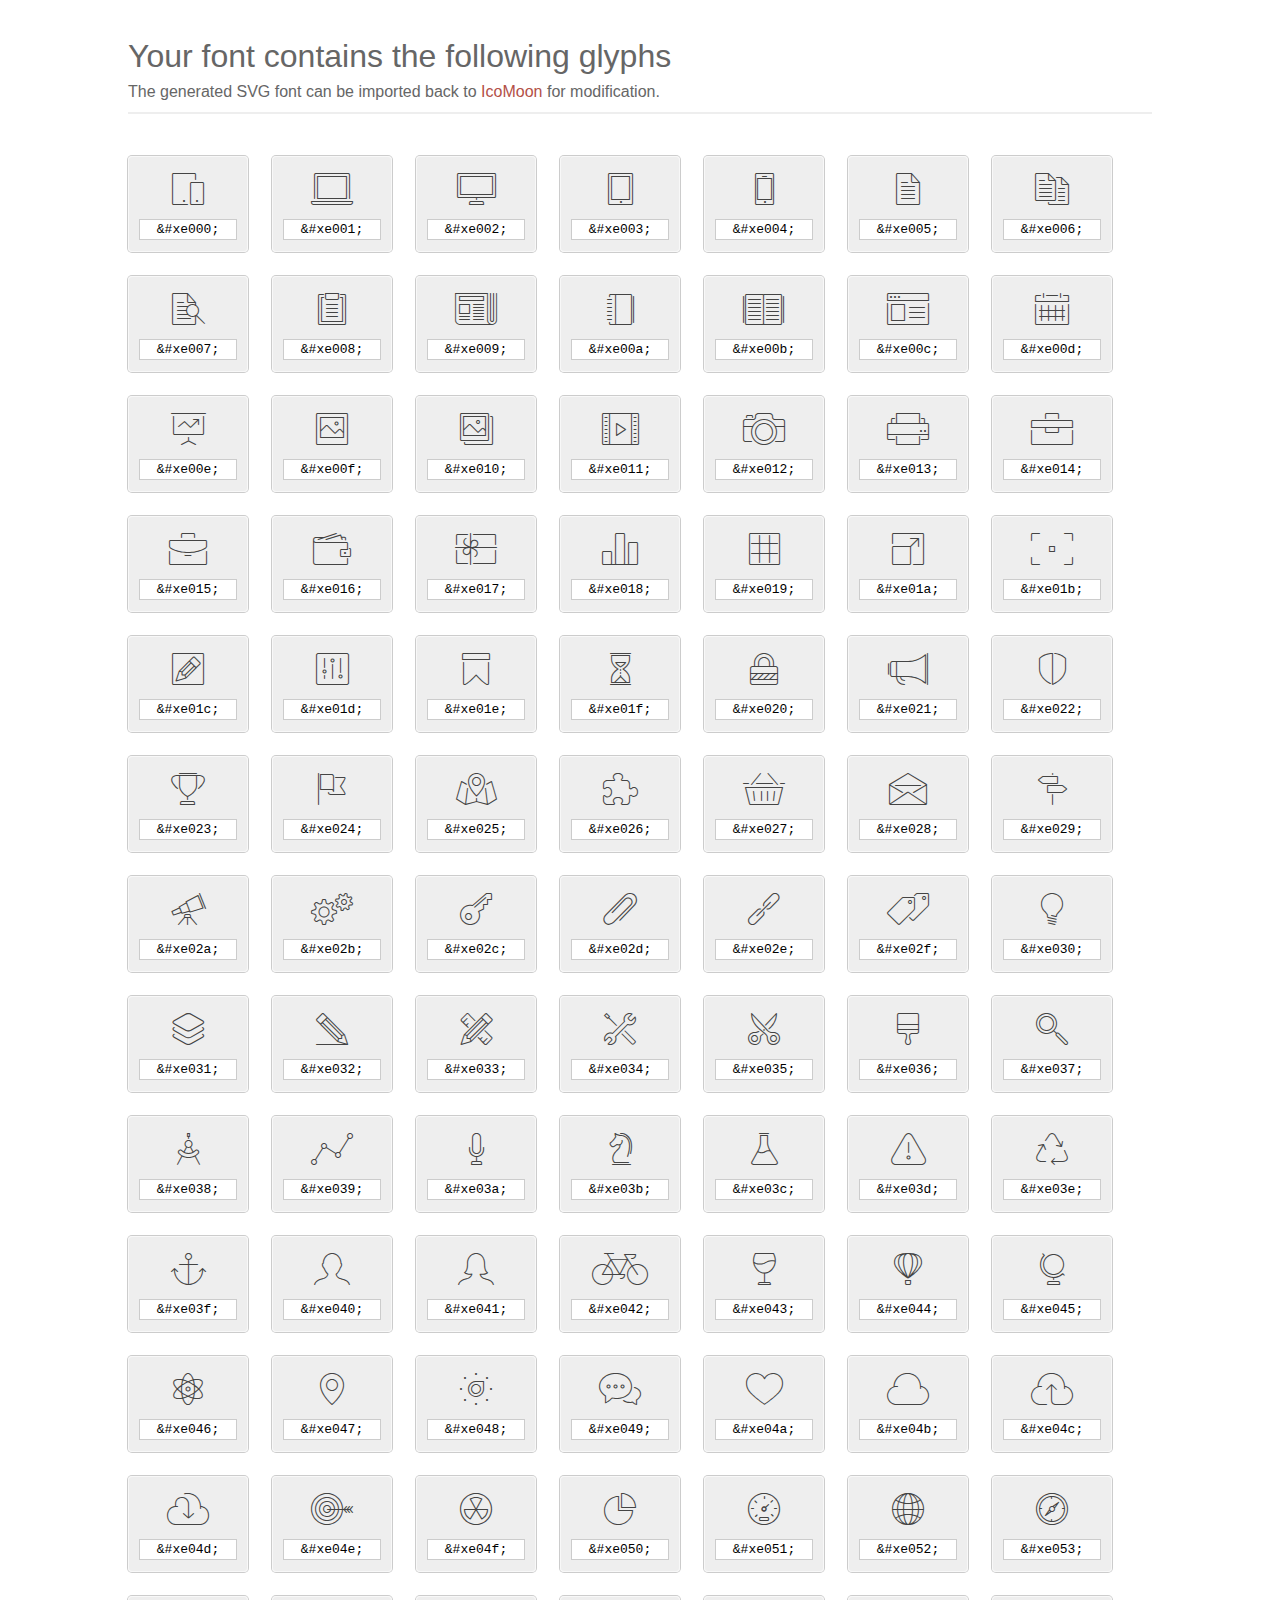
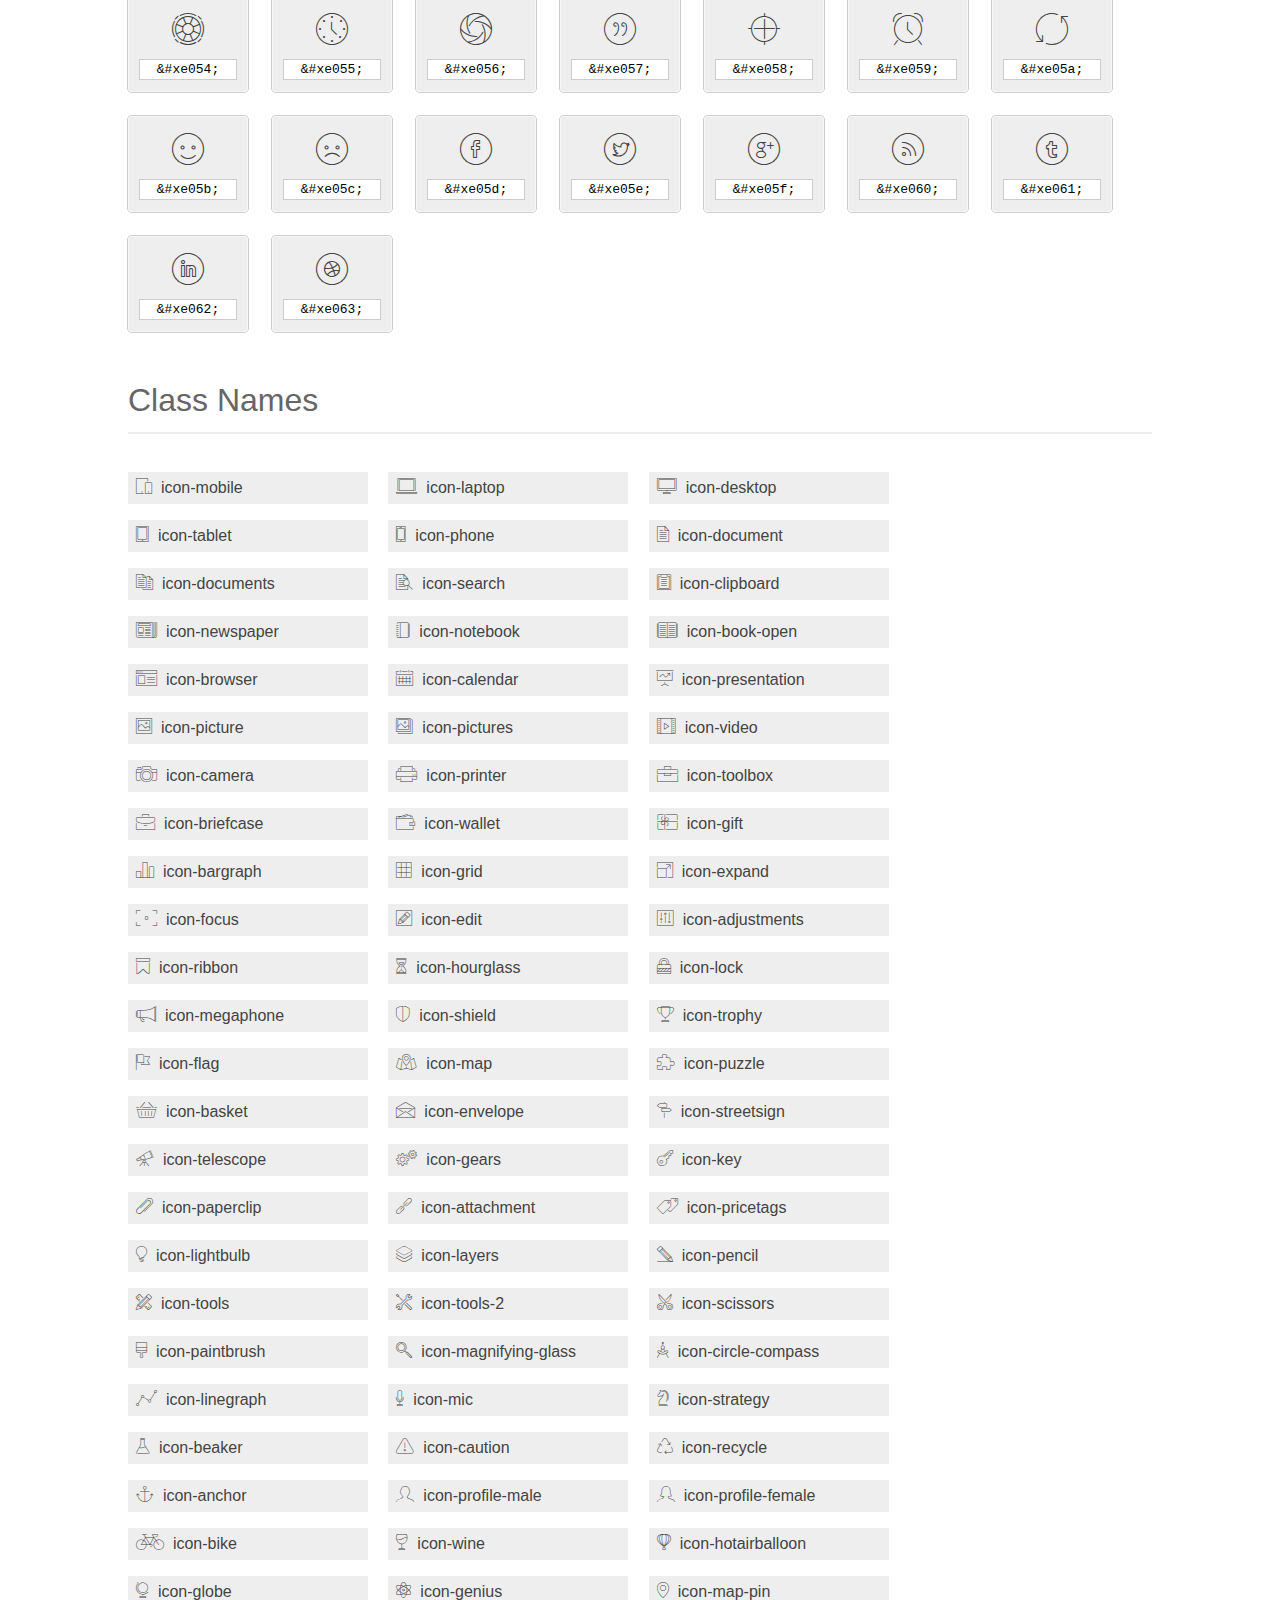
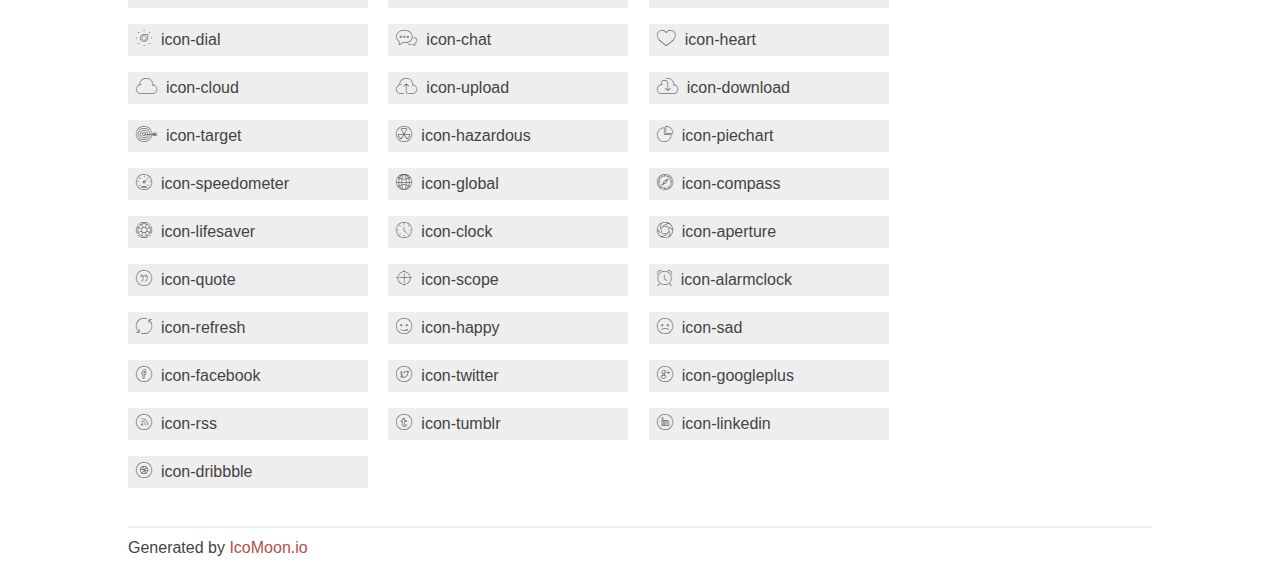
<file: Bootcamp/fonts/et-line-font/index.html>
<!doctype html>
<html>
<head>
<title>Your Font/Glyphs</title>
<link rel="stylesheet" href="style.css" />
<!--[if lte IE 7]><script src="lte-ie7.js"></script><![endif]-->
<style>
	section, header, footer {display: block;}
	body {
		font-family: sans-serif;
		color: #444;
		line-height: 1.5;
		font-size: 1em;
	}
	* {
		-moz-box-sizing: border-box;
		-webkit-box-sizing: border-box;
		box-sizing: border-box;
		margin: 0;
		padding: 0;
	}
	.glyph {
		font-size: 16px;
		float: left;
		text-align: center;
		background: #eee;
		padding: .75em;
		margin: .75em 1.5em .75em 0;
		width: 7.5em;
		border-radius: .25em;
		box-shadow: inset 0 0 0 1px #f8f8f8, 0 0 0 1px #CCC;
	}
	.glyph input {
		font-family: consolas, monospace;
		font-size: 13px;
		width: 100%;
		text-align: center;
		border: 0;
		box-shadow: 0 0 0 1px #ccc;
		padding: .125em;
	}
	.w-main {
		width: 80%;
	}
	.centered {
		margin-left: auto;
		margin-right: auto;
	}
	.fs1 {
		font-size: 2em;
	}
	header {
		margin: 2em 0;
		padding-bottom: .5em;
		color: #666;
		box-shadow: 0 2px #eee;
	}
	header h1 {
		font-size: 2em;
		font-weight: normal;
	}
	.clearfix:before, .clearfix:after { content: ""; display: table; }
	.clearfix:after, .clear { clear: both; }
	footer {
		margin-top: 2em;
		padding: .5em 0;
		box-shadow: 0 -2px #eee;
	}
	a, a:visited {
		color: #B35047;
		text-decoration: none;
	}
	a:hover, a:focus {color: #000;}
	.box1 {
		font-size: 16px;
		display: inline-block;
		width: 15em;
		padding: .25em .5em;
		background: #eee;
		margin: .5em 1em .5em 0;
	}
</style>
</head>
<body>
	<div class="w-main centered">
	<section class="mtm clearfix" id="glyphs">
	<header>
		<h1>Your font contains the following glyphs</h1>
		<p>The generated SVG font can be imported back to <a href="http://icomoon.io/app">IcoMoon</a> for modification.</p>
	</header>
	<div class="glyph">
		<div class="fs1" aria-hidden="true" data-icon="&#xe000;"></div>
		<input type="text" readonly="readonly" value="&amp;#xe000;" />
	</div>
	<div class="glyph">
		<div class="fs1" aria-hidden="true" data-icon="&#xe001;"></div>
		<input type="text" readonly="readonly" value="&amp;#xe001;" />
	</div>
	<div class="glyph">
		<div class="fs1" aria-hidden="true" data-icon="&#xe002;"></div>
		<input type="text" readonly="readonly" value="&amp;#xe002;" />
	</div>
	<div class="glyph">
		<div class="fs1" aria-hidden="true" data-icon="&#xe003;"></div>
		<input type="text" readonly="readonly" value="&amp;#xe003;" />
	</div>
	<div class="glyph">
		<div class="fs1" aria-hidden="true" data-icon="&#xe004;"></div>
		<input type="text" readonly="readonly" value="&amp;#xe004;" />
	</div>
	<div class="glyph">
		<div class="fs1" aria-hidden="true" data-icon="&#xe005;"></div>
		<input type="text" readonly="readonly" value="&amp;#xe005;" />
	</div>
	<div class="glyph">
		<div class="fs1" aria-hidden="true" data-icon="&#xe006;"></div>
		<input type="text" readonly="readonly" value="&amp;#xe006;" />
	</div>
	<div class="glyph">
		<div class="fs1" aria-hidden="true" data-icon="&#xe007;"></div>
		<input type="text" readonly="readonly" value="&amp;#xe007;" />
	</div>
	<div class="glyph">
		<div class="fs1" aria-hidden="true" data-icon="&#xe008;"></div>
		<input type="text" readonly="readonly" value="&amp;#xe008;" />
	</div>
	<div class="glyph">
		<div class="fs1" aria-hidden="true" data-icon="&#xe009;"></div>
		<input type="text" readonly="readonly" value="&amp;#xe009;" />
	</div>
	<div class="glyph">
		<div class="fs1" aria-hidden="true" data-icon="&#xe00a;"></div>
		<input type="text" readonly="readonly" value="&amp;#xe00a;" />
	</div>
	<div class="glyph">
		<div class="fs1" aria-hidden="true" data-icon="&#xe00b;"></div>
		<input type="text" readonly="readonly" value="&amp;#xe00b;" />
	</div>
	<div class="glyph">
		<div class="fs1" aria-hidden="true" data-icon="&#xe00c;"></div>
		<input type="text" readonly="readonly" value="&amp;#xe00c;" />
	</div>
	<div class="glyph">
		<div class="fs1" aria-hidden="true" data-icon="&#xe00d;"></div>
		<input type="text" readonly="readonly" value="&amp;#xe00d;" />
	</div>
	<div class="glyph">
		<div class="fs1" aria-hidden="true" data-icon="&#xe00e;"></div>
		<input type="text" readonly="readonly" value="&amp;#xe00e;" />
	</div>
	<div class="glyph">
		<div class="fs1" aria-hidden="true" data-icon="&#xe00f;"></div>
		<input type="text" readonly="readonly" value="&amp;#xe00f;" />
	</div>
	<div class="glyph">
		<div class="fs1" aria-hidden="true" data-icon="&#xe010;"></div>
		<input type="text" readonly="readonly" value="&amp;#xe010;" />
	</div>
	<div class="glyph">
		<div class="fs1" aria-hidden="true" data-icon="&#xe011;"></div>
		<input type="text" readonly="readonly" value="&amp;#xe011;" />
	</div>
	<div class="glyph">
		<div class="fs1" aria-hidden="true" data-icon="&#xe012;"></div>
		<input type="text" readonly="readonly" value="&amp;#xe012;" />
	</div>
	<div class="glyph">
		<div class="fs1" aria-hidden="true" data-icon="&#xe013;"></div>
		<input type="text" readonly="readonly" value="&amp;#xe013;" />
	</div>
	<div class="glyph">
		<div class="fs1" aria-hidden="true" data-icon="&#xe014;"></div>
		<input type="text" readonly="readonly" value="&amp;#xe014;" />
	</div>
	<div class="glyph">
		<div class="fs1" aria-hidden="true" data-icon="&#xe015;"></div>
		<input type="text" readonly="readonly" value="&amp;#xe015;" />
	</div>
	<div class="glyph">
		<div class="fs1" aria-hidden="true" data-icon="&#xe016;"></div>
		<input type="text" readonly="readonly" value="&amp;#xe016;" />
	</div>
	<div class="glyph">
		<div class="fs1" aria-hidden="true" data-icon="&#xe017;"></div>
		<input type="text" readonly="readonly" value="&amp;#xe017;" />
	</div>
	<div class="glyph">
		<div class="fs1" aria-hidden="true" data-icon="&#xe018;"></div>
		<input type="text" readonly="readonly" value="&amp;#xe018;" />
	</div>
	<div class="glyph">
		<div class="fs1" aria-hidden="true" data-icon="&#xe019;"></div>
		<input type="text" readonly="readonly" value="&amp;#xe019;" />
	</div>
	<div class="glyph">
		<div class="fs1" aria-hidden="true" data-icon="&#xe01a;"></div>
		<input type="text" readonly="readonly" value="&amp;#xe01a;" />
	</div>
	<div class="glyph">
		<div class="fs1" aria-hidden="true" data-icon="&#xe01b;"></div>
		<input type="text" readonly="readonly" value="&amp;#xe01b;" />
	</div>
	<div class="glyph">
		<div class="fs1" aria-hidden="true" data-icon="&#xe01c;"></div>
		<input type="text" readonly="readonly" value="&amp;#xe01c;" />
	</div>
	<div class="glyph">
		<div class="fs1" aria-hidden="true" data-icon="&#xe01d;"></div>
		<input type="text" readonly="readonly" value="&amp;#xe01d;" />
	</div>
	<div class="glyph">
		<div class="fs1" aria-hidden="true" data-icon="&#xe01e;"></div>
		<input type="text" readonly="readonly" value="&amp;#xe01e;" />
	</div>
	<div class="glyph">
		<div class="fs1" aria-hidden="true" data-icon="&#xe01f;"></div>
		<input type="text" readonly="readonly" value="&amp;#xe01f;" />
	</div>
	<div class="glyph">
		<div class="fs1" aria-hidden="true" data-icon="&#xe020;"></div>
		<input type="text" readonly="readonly" value="&amp;#xe020;" />
	</div>
	<div class="glyph">
		<div class="fs1" aria-hidden="true" data-icon="&#xe021;"></div>
		<input type="text" readonly="readonly" value="&amp;#xe021;" />
	</div>
	<div class="glyph">
		<div class="fs1" aria-hidden="true" data-icon="&#xe022;"></div>
		<input type="text" readonly="readonly" value="&amp;#xe022;" />
	</div>
	<div class="glyph">
		<div class="fs1" aria-hidden="true" data-icon="&#xe023;"></div>
		<input type="text" readonly="readonly" value="&amp;#xe023;" />
	</div>
	<div class="glyph">
		<div class="fs1" aria-hidden="true" data-icon="&#xe024;"></div>
		<input type="text" readonly="readonly" value="&amp;#xe024;" />
	</div>
	<div class="glyph">
		<div class="fs1" aria-hidden="true" data-icon="&#xe025;"></div>
		<input type="text" readonly="readonly" value="&amp;#xe025;" />
	</div>
	<div class="glyph">
		<div class="fs1" aria-hidden="true" data-icon="&#xe026;"></div>
		<input type="text" readonly="readonly" value="&amp;#xe026;" />
	</div>
	<div class="glyph">
		<div class="fs1" aria-hidden="true" data-icon="&#xe027;"></div>
		<input type="text" readonly="readonly" value="&amp;#xe027;" />
	</div>
	<div class="glyph">
		<div class="fs1" aria-hidden="true" data-icon="&#xe028;"></div>
		<input type="text" readonly="readonly" value="&amp;#xe028;" />
	</div>
	<div class="glyph">
		<div class="fs1" aria-hidden="true" data-icon="&#xe029;"></div>
		<input type="text" readonly="readonly" value="&amp;#xe029;" />
	</div>
	<div class="glyph">
		<div class="fs1" aria-hidden="true" data-icon="&#xe02a;"></div>
		<input type="text" readonly="readonly" value="&amp;#xe02a;" />
	</div>
	<div class="glyph">
		<div class="fs1" aria-hidden="true" data-icon="&#xe02b;"></div>
		<input type="text" readonly="readonly" value="&amp;#xe02b;" />
	</div>
	<div class="glyph">
		<div class="fs1" aria-hidden="true" data-icon="&#xe02c;"></div>
		<input type="text" readonly="readonly" value="&amp;#xe02c;" />
	</div>
	<div class="glyph">
		<div class="fs1" aria-hidden="true" data-icon="&#xe02d;"></div>
		<input type="text" readonly="readonly" value="&amp;#xe02d;" />
	</div>
	<div class="glyph">
		<div class="fs1" aria-hidden="true" data-icon="&#xe02e;"></div>
		<input type="text" readonly="readonly" value="&amp;#xe02e;" />
	</div>
	<div class="glyph">
		<div class="fs1" aria-hidden="true" data-icon="&#xe02f;"></div>
		<input type="text" readonly="readonly" value="&amp;#xe02f;" />
	</div>
	<div class="glyph">
		<div class="fs1" aria-hidden="true" data-icon="&#xe030;"></div>
		<input type="text" readonly="readonly" value="&amp;#xe030;" />
	</div>
	<div class="glyph">
		<div class="fs1" aria-hidden="true" data-icon="&#xe031;"></div>
		<input type="text" readonly="readonly" value="&amp;#xe031;" />
	</div>
	<div class="glyph">
		<div class="fs1" aria-hidden="true" data-icon="&#xe032;"></div>
		<input type="text" readonly="readonly" value="&amp;#xe032;" />
	</div>
	<div class="glyph">
		<div class="fs1" aria-hidden="true" data-icon="&#xe033;"></div>
		<input type="text" readonly="readonly" value="&amp;#xe033;" />
	</div>
	<div class="glyph">
		<div class="fs1" aria-hidden="true" data-icon="&#xe034;"></div>
		<input type="text" readonly="readonly" value="&amp;#xe034;" />
	</div>
	<div class="glyph">
		<div class="fs1" aria-hidden="true" data-icon="&#xe035;"></div>
		<input type="text" readonly="readonly" value="&amp;#xe035;" />
	</div>
	<div class="glyph">
		<div class="fs1" aria-hidden="true" data-icon="&#xe036;"></div>
		<input type="text" readonly="readonly" value="&amp;#xe036;" />
	</div>
	<div class="glyph">
		<div class="fs1" aria-hidden="true" data-icon="&#xe037;"></div>
		<input type="text" readonly="readonly" value="&amp;#xe037;" />
	</div>
	<div class="glyph">
		<div class="fs1" aria-hidden="true" data-icon="&#xe038;"></div>
		<input type="text" readonly="readonly" value="&amp;#xe038;" />
	</div>
	<div class="glyph">
		<div class="fs1" aria-hidden="true" data-icon="&#xe039;"></div>
		<input type="text" readonly="readonly" value="&amp;#xe039;" />
	</div>
	<div class="glyph">
		<div class="fs1" aria-hidden="true" data-icon="&#xe03a;"></div>
		<input type="text" readonly="readonly" value="&amp;#xe03a;" />
	</div>
	<div class="glyph">
		<div class="fs1" aria-hidden="true" data-icon="&#xe03b;"></div>
		<input type="text" readonly="readonly" value="&amp;#xe03b;" />
	</div>
	<div class="glyph">
		<div class="fs1" aria-hidden="true" data-icon="&#xe03c;"></div>
		<input type="text" readonly="readonly" value="&amp;#xe03c;" />
	</div>
	<div class="glyph">
		<div class="fs1" aria-hidden="true" data-icon="&#xe03d;"></div>
		<input type="text" readonly="readonly" value="&amp;#xe03d;" />
	</div>
	<div class="glyph">
		<div class="fs1" aria-hidden="true" data-icon="&#xe03e;"></div>
		<input type="text" readonly="readonly" value="&amp;#xe03e;" />
	</div>
	<div class="glyph">
		<div class="fs1" aria-hidden="true" data-icon="&#xe03f;"></div>
		<input type="text" readonly="readonly" value="&amp;#xe03f;" />
	</div>
	<div class="glyph">
		<div class="fs1" aria-hidden="true" data-icon="&#xe040;"></div>
		<input type="text" readonly="readonly" value="&amp;#xe040;" />
	</div>
	<div class="glyph">
		<div class="fs1" aria-hidden="true" data-icon="&#xe041;"></div>
		<input type="text" readonly="readonly" value="&amp;#xe041;" />
	</div>
	<div class="glyph">
		<div class="fs1" aria-hidden="true" data-icon="&#xe042;"></div>
		<input type="text" readonly="readonly" value="&amp;#xe042;" />
	</div>
	<div class="glyph">
		<div class="fs1" aria-hidden="true" data-icon="&#xe043;"></div>
		<input type="text" readonly="readonly" value="&amp;#xe043;" />
	</div>
	<div class="glyph">
		<div class="fs1" aria-hidden="true" data-icon="&#xe044;"></div>
		<input type="text" readonly="readonly" value="&amp;#xe044;" />
	</div>
	<div class="glyph">
		<div class="fs1" aria-hidden="true" data-icon="&#xe045;"></div>
		<input type="text" readonly="readonly" value="&amp;#xe045;" />
	</div>
	<div class="glyph">
		<div class="fs1" aria-hidden="true" data-icon="&#xe046;"></div>
		<input type="text" readonly="readonly" value="&amp;#xe046;" />
	</div>
	<div class="glyph">
		<div class="fs1" aria-hidden="true" data-icon="&#xe047;"></div>
		<input type="text" readonly="readonly" value="&amp;#xe047;" />
	</div>
	<div class="glyph">
		<div class="fs1" aria-hidden="true" data-icon="&#xe048;"></div>
		<input type="text" readonly="readonly" value="&amp;#xe048;" />
	</div>
	<div class="glyph">
		<div class="fs1" aria-hidden="true" data-icon="&#xe049;"></div>
		<input type="text" readonly="readonly" value="&amp;#xe049;" />
	</div>
	<div class="glyph">
		<div class="fs1" aria-hidden="true" data-icon="&#xe04a;"></div>
		<input type="text" readonly="readonly" value="&amp;#xe04a;" />
	</div>
	<div class="glyph">
		<div class="fs1" aria-hidden="true" data-icon="&#xe04b;"></div>
		<input type="text" readonly="readonly" value="&amp;#xe04b;" />
	</div>
	<div class="glyph">
		<div class="fs1" aria-hidden="true" data-icon="&#xe04c;"></div>
		<input type="text" readonly="readonly" value="&amp;#xe04c;" />
	</div>
	<div class="glyph">
		<div class="fs1" aria-hidden="true" data-icon="&#xe04d;"></div>
		<input type="text" readonly="readonly" value="&amp;#xe04d;" />
	</div>
	<div class="glyph">
		<div class="fs1" aria-hidden="true" data-icon="&#xe04e;"></div>
		<input type="text" readonly="readonly" value="&amp;#xe04e;" />
	</div>
	<div class="glyph">
		<div class="fs1" aria-hidden="true" data-icon="&#xe04f;"></div>
		<input type="text" readonly="readonly" value="&amp;#xe04f;" />
	</div>
	<div class="glyph">
		<div class="fs1" aria-hidden="true" data-icon="&#xe050;"></div>
		<input type="text" readonly="readonly" value="&amp;#xe050;" />
	</div>
	<div class="glyph">
		<div class="fs1" aria-hidden="true" data-icon="&#xe051;"></div>
		<input type="text" readonly="readonly" value="&amp;#xe051;" />
	</div>
	<div class="glyph">
		<div class="fs1" aria-hidden="true" data-icon="&#xe052;"></div>
		<input type="text" readonly="readonly" value="&amp;#xe052;" />
	</div>
	<div class="glyph">
		<div class="fs1" aria-hidden="true" data-icon="&#xe053;"></div>
		<input type="text" readonly="readonly" value="&amp;#xe053;" />
	</div>
	<div class="glyph">
		<div class="fs1" aria-hidden="true" data-icon="&#xe054;"></div>
		<input type="text" readonly="readonly" value="&amp;#xe054;" />
	</div>
	<div class="glyph">
		<div class="fs1" aria-hidden="true" data-icon="&#xe055;"></div>
		<input type="text" readonly="readonly" value="&amp;#xe055;" />
	</div>
	<div class="glyph">
		<div class="fs1" aria-hidden="true" data-icon="&#xe056;"></div>
		<input type="text" readonly="readonly" value="&amp;#xe056;" />
	</div>
	<div class="glyph">
		<div class="fs1" aria-hidden="true" data-icon="&#xe057;"></div>
		<input type="text" readonly="readonly" value="&amp;#xe057;" />
	</div>
	<div class="glyph">
		<div class="fs1" aria-hidden="true" data-icon="&#xe058;"></div>
		<input type="text" readonly="readonly" value="&amp;#xe058;" />
	</div>
	<div class="glyph">
		<div class="fs1" aria-hidden="true" data-icon="&#xe059;"></div>
		<input type="text" readonly="readonly" value="&amp;#xe059;" />
	</div>
	<div class="glyph">
		<div class="fs1" aria-hidden="true" data-icon="&#xe05a;"></div>
		<input type="text" readonly="readonly" value="&amp;#xe05a;" />
	</div>
	<div class="glyph">
		<div class="fs1" aria-hidden="true" data-icon="&#xe05b;"></div>
		<input type="text" readonly="readonly" value="&amp;#xe05b;" />
	</div>
	<div class="glyph">
		<div class="fs1" aria-hidden="true" data-icon="&#xe05c;"></div>
		<input type="text" readonly="readonly" value="&amp;#xe05c;" />
	</div>
	<div class="glyph">
		<div class="fs1" aria-hidden="true" data-icon="&#xe05d;"></div>
		<input type="text" readonly="readonly" value="&amp;#xe05d;" />
	</div>
	<div class="glyph">
		<div class="fs1" aria-hidden="true" data-icon="&#xe05e;"></div>
		<input type="text" readonly="readonly" value="&amp;#xe05e;" />
	</div>
	<div class="glyph">
		<div class="fs1" aria-hidden="true" data-icon="&#xe05f;"></div>
		<input type="text" readonly="readonly" value="&amp;#xe05f;" />
	</div>
	<div class="glyph">
		<div class="fs1" aria-hidden="true" data-icon="&#xe060;"></div>
		<input type="text" readonly="readonly" value="&amp;#xe060;" />
	</div>
	<div class="glyph">
		<div class="fs1" aria-hidden="true" data-icon="&#xe061;"></div>
		<input type="text" readonly="readonly" value="&amp;#xe061;" />
	</div>
	<div class="glyph">
		<div class="fs1" aria-hidden="true" data-icon="&#xe062;"></div>
		<input type="text" readonly="readonly" value="&amp;#xe062;" />
	</div>
	<div class="glyph">
		<div class="fs1" aria-hidden="true" data-icon="&#xe063;"></div>
		<input type="text" readonly="readonly" value="&amp;#xe063;" />
	</div>
	</section>
	<div class="clear"></div>
	<section class="mtm clearfix" id="glyphs">
	<header>
		<h1>Class Names</h1>
	</header>
	<span class="box1">
		<span aria-hidden="true" class="icon-mobile"></span>
		&nbsp;icon-mobile
	</span>
	<span class="box1">
		<span aria-hidden="true" class="icon-laptop"></span>
		&nbsp;icon-laptop
	</span>
	<span class="box1">
		<span aria-hidden="true" class="icon-desktop"></span>
		&nbsp;icon-desktop
	</span>
	<span class="box1">
		<span aria-hidden="true" class="icon-tablet"></span>
		&nbsp;icon-tablet
	</span>
	<span class="box1">
		<span aria-hidden="true" class="icon-phone"></span>
		&nbsp;icon-phone
	</span>
	<span class="box1">
		<span aria-hidden="true" class="icon-document"></span>
		&nbsp;icon-document
	</span>
	<span class="box1">
		<span aria-hidden="true" class="icon-documents"></span>
		&nbsp;icon-documents
	</span>
	<span class="box1">
		<span aria-hidden="true" class="icon-search"></span>
		&nbsp;icon-search
	</span>
	<span class="box1">
		<span aria-hidden="true" class="icon-clipboard"></span>
		&nbsp;icon-clipboard
	</span>
	<span class="box1">
		<span aria-hidden="true" class="icon-newspaper"></span>
		&nbsp;icon-newspaper
	</span>
	<span class="box1">
		<span aria-hidden="true" class="icon-notebook"></span>
		&nbsp;icon-notebook
	</span>
	<span class="box1">
		<span aria-hidden="true" class="icon-book-open"></span>
		&nbsp;icon-book-open
	</span>
	<span class="box1">
		<span aria-hidden="true" class="icon-browser"></span>
		&nbsp;icon-browser
	</span>
	<span class="box1">
		<span aria-hidden="true" class="icon-calendar"></span>
		&nbsp;icon-calendar
	</span>
	<span class="box1">
		<span aria-hidden="true" class="icon-presentation"></span>
		&nbsp;icon-presentation
	</span>
	<span class="box1">
		<span aria-hidden="true" class="icon-picture"></span>
		&nbsp;icon-picture
	</span>
	<span class="box1">
		<span aria-hidden="true" class="icon-pictures"></span>
		&nbsp;icon-pictures
	</span>
	<span class="box1">
		<span aria-hidden="true" class="icon-video"></span>
		&nbsp;icon-video
	</span>
	<span class="box1">
		<span aria-hidden="true" class="icon-camera"></span>
		&nbsp;icon-camera
	</span>
	<span class="box1">
		<span aria-hidden="true" class="icon-printer"></span>
		&nbsp;icon-printer
	</span>
	<span class="box1">
		<span aria-hidden="true" class="icon-toolbox"></span>
		&nbsp;icon-toolbox
	</span>
	<span class="box1">
		<span aria-hidden="true" class="icon-briefcase"></span>
		&nbsp;icon-briefcase
	</span>
	<span class="box1">
		<span aria-hidden="true" class="icon-wallet"></span>
		&nbsp;icon-wallet
	</span>
	<span class="box1">
		<span aria-hidden="true" class="icon-gift"></span>
		&nbsp;icon-gift
	</span>
	<span class="box1">
		<span aria-hidden="true" class="icon-bargraph"></span>
		&nbsp;icon-bargraph
	</span>
	<span class="box1">
		<span aria-hidden="true" class="icon-grid"></span>
		&nbsp;icon-grid
	</span>
	<span class="box1">
		<span aria-hidden="true" class="icon-expand"></span>
		&nbsp;icon-expand
	</span>
	<span class="box1">
		<span aria-hidden="true" class="icon-focus"></span>
		&nbsp;icon-focus
	</span>
	<span class="box1">
		<span aria-hidden="true" class="icon-edit"></span>
		&nbsp;icon-edit
	</span>
	<span class="box1">
		<span aria-hidden="true" class="icon-adjustments"></span>
		&nbsp;icon-adjustments
	</span>
	<span class="box1">
		<span aria-hidden="true" class="icon-ribbon"></span>
		&nbsp;icon-ribbon
	</span>
	<span class="box1">
		<span aria-hidden="true" class="icon-hourglass"></span>
		&nbsp;icon-hourglass
	</span>
	<span class="box1">
		<span aria-hidden="true" class="icon-lock"></span>
		&nbsp;icon-lock
	</span>
	<span class="box1">
		<span aria-hidden="true" class="icon-megaphone"></span>
		&nbsp;icon-megaphone
	</span>
	<span class="box1">
		<span aria-hidden="true" class="icon-shield"></span>
		&nbsp;icon-shield
	</span>
	<span class="box1">
		<span aria-hidden="true" class="icon-trophy"></span>
		&nbsp;icon-trophy
	</span>
	<span class="box1">
		<span aria-hidden="true" class="icon-flag"></span>
		&nbsp;icon-flag
	</span>
	<span class="box1">
		<span aria-hidden="true" class="icon-map"></span>
		&nbsp;icon-map
	</span>
	<span class="box1">
		<span aria-hidden="true" class="icon-puzzle"></span>
		&nbsp;icon-puzzle
	</span>
	<span class="box1">
		<span aria-hidden="true" class="icon-basket"></span>
		&nbsp;icon-basket
	</span>
	<span class="box1">
		<span aria-hidden="true" class="icon-envelope"></span>
		&nbsp;icon-envelope
	</span>
	<span class="box1">
		<span aria-hidden="true" class="icon-streetsign"></span>
		&nbsp;icon-streetsign
	</span>
	<span class="box1">
		<span aria-hidden="true" class="icon-telescope"></span>
		&nbsp;icon-telescope
	</span>
	<span class="box1">
		<span aria-hidden="true" class="icon-gears"></span>
		&nbsp;icon-gears
	</span>
	<span class="box1">
		<span aria-hidden="true" class="icon-key"></span>
		&nbsp;icon-key
	</span>
	<span class="box1">
		<span aria-hidden="true" class="icon-paperclip"></span>
		&nbsp;icon-paperclip
	</span>
	<span class="box1">
		<span aria-hidden="true" class="icon-attachment"></span>
		&nbsp;icon-attachment
	</span>
	<span class="box1">
		<span aria-hidden="true" class="icon-pricetags"></span>
		&nbsp;icon-pricetags
	</span>
	<span class="box1">
		<span aria-hidden="true" class="icon-lightbulb"></span>
		&nbsp;icon-lightbulb
	</span>
	<span class="box1">
		<span aria-hidden="true" class="icon-layers"></span>
		&nbsp;icon-layers
	</span>
	<span class="box1">
		<span aria-hidden="true" class="icon-pencil"></span>
		&nbsp;icon-pencil
	</span>
	<span class="box1">
		<span aria-hidden="true" class="icon-tools"></span>
		&nbsp;icon-tools
	</span>
	<span class="box1">
		<span aria-hidden="true" class="icon-tools-2"></span>
		&nbsp;icon-tools-2
	</span>
	<span class="box1">
		<span aria-hidden="true" class="icon-scissors"></span>
		&nbsp;icon-scissors
	</span>
	<span class="box1">
		<span aria-hidden="true" class="icon-paintbrush"></span>
		&nbsp;icon-paintbrush
	</span>
	<span class="box1">
		<span aria-hidden="true" class="icon-magnifying-glass"></span>
		&nbsp;icon-magnifying-glass
	</span>
	<span class="box1">
		<span aria-hidden="true" class="icon-circle-compass"></span>
		&nbsp;icon-circle-compass
	</span>
	<span class="box1">
		<span aria-hidden="true" class="icon-linegraph"></span>
		&nbsp;icon-linegraph
	</span>
	<span class="box1">
		<span aria-hidden="true" class="icon-mic"></span>
		&nbsp;icon-mic
	</span>
	<span class="box1">
		<span aria-hidden="true" class="icon-strategy"></span>
		&nbsp;icon-strategy
	</span>
	<span class="box1">
		<span aria-hidden="true" class="icon-beaker"></span>
		&nbsp;icon-beaker
	</span>
	<span class="box1">
		<span aria-hidden="true" class="icon-caution"></span>
		&nbsp;icon-caution
	</span>
	<span class="box1">
		<span aria-hidden="true" class="icon-recycle"></span>
		&nbsp;icon-recycle
	</span>
	<span class="box1">
		<span aria-hidden="true" class="icon-anchor"></span>
		&nbsp;icon-anchor
	</span>
	<span class="box1">
		<span aria-hidden="true" class="icon-profile-male"></span>
		&nbsp;icon-profile-male
	</span>
	<span class="box1">
		<span aria-hidden="true" class="icon-profile-female"></span>
		&nbsp;icon-profile-female
	</span>
	<span class="box1">
		<span aria-hidden="true" class="icon-bike"></span>
		&nbsp;icon-bike
	</span>
	<span class="box1">
		<span aria-hidden="true" class="icon-wine"></span>
		&nbsp;icon-wine
	</span>
	<span class="box1">
		<span aria-hidden="true" class="icon-hotairballoon"></span>
		&nbsp;icon-hotairballoon
	</span>
	<span class="box1">
		<span aria-hidden="true" class="icon-globe"></span>
		&nbsp;icon-globe
	</span>
	<span class="box1">
		<span aria-hidden="true" class="icon-genius"></span>
		&nbsp;icon-genius
	</span>
	<span class="box1">
		<span aria-hidden="true" class="icon-map-pin"></span>
		&nbsp;icon-map-pin
	</span>
	<span class="box1">
		<span aria-hidden="true" class="icon-dial"></span>
		&nbsp;icon-dial
	</span>
	<span class="box1">
		<span aria-hidden="true" class="icon-chat"></span>
		&nbsp;icon-chat
	</span>
	<span class="box1">
		<span aria-hidden="true" class="icon-heart"></span>
		&nbsp;icon-heart
	</span>
	<span class="box1">
		<span aria-hidden="true" class="icon-cloud"></span>
		&nbsp;icon-cloud
	</span>
	<span class="box1">
		<span aria-hidden="true" class="icon-upload"></span>
		&nbsp;icon-upload
	</span>
	<span class="box1">
		<span aria-hidden="true" class="icon-download"></span>
		&nbsp;icon-download
	</span>
	<span class="box1">
		<span aria-hidden="true" class="icon-target"></span>
		&nbsp;icon-target
	</span>
	<span class="box1">
		<span aria-hidden="true" class="icon-hazardous"></span>
		&nbsp;icon-hazardous
	</span>
	<span class="box1">
		<span aria-hidden="true" class="icon-piechart"></span>
		&nbsp;icon-piechart
	</span>
	<span class="box1">
		<span aria-hidden="true" class="icon-speedometer"></span>
		&nbsp;icon-speedometer
	</span>
	<span class="box1">
		<span aria-hidden="true" class="icon-global"></span>
		&nbsp;icon-global
	</span>
	<span class="box1">
		<span aria-hidden="true" class="icon-compass"></span>
		&nbsp;icon-compass
	</span>
	<span class="box1">
		<span aria-hidden="true" class="icon-lifesaver"></span>
		&nbsp;icon-lifesaver
	</span>
	<span class="box1">
		<span aria-hidden="true" class="icon-clock"></span>
		&nbsp;icon-clock
	</span>
	<span class="box1">
		<span aria-hidden="true" class="icon-aperture"></span>
		&nbsp;icon-aperture
	</span>
	<span class="box1">
		<span aria-hidden="true" class="icon-quote"></span>
		&nbsp;icon-quote
	</span>
	<span class="box1">
		<span aria-hidden="true" class="icon-scope"></span>
		&nbsp;icon-scope
	</span>
	<span class="box1">
		<span aria-hidden="true" class="icon-alarmclock"></span>
		&nbsp;icon-alarmclock
	</span>
	<span class="box1">
		<span aria-hidden="true" class="icon-refresh"></span>
		&nbsp;icon-refresh
	</span>
	<span class="box1">
		<span aria-hidden="true" class="icon-happy"></span>
		&nbsp;icon-happy
	</span>
	<span class="box1">
		<span aria-hidden="true" class="icon-sad"></span>
		&nbsp;icon-sad
	</span>
	<span class="box1">
		<span aria-hidden="true" class="icon-facebook"></span>
		&nbsp;icon-facebook
	</span>
	<span class="box1">
		<span aria-hidden="true" class="icon-twitter"></span>
		&nbsp;icon-twitter
	</span>
	<span class="box1">
		<span aria-hidden="true" class="icon-googleplus"></span>
		&nbsp;icon-googleplus
	</span>
	<span class="box1">
		<span aria-hidden="true" class="icon-rss"></span>
		&nbsp;icon-rss
	</span>
	<span class="box1">
		<span aria-hidden="true" class="icon-tumblr"></span>
		&nbsp;icon-tumblr
	</span>
	<span class="box1">
		<span aria-hidden="true" class="icon-linkedin"></span>
		&nbsp;icon-linkedin
	</span>
	<span class="box1">
		<span aria-hidden="true" class="icon-dribbble"></span>
		&nbsp;icon-dribbble
	</span>
	</section>
	<footer>
		<p>Generated by <a href="http://icomoon.io">IcoMoon.io</a></p>
	</footer>
	</div>
	<script>
	document.getElementById("glyphs").addEventListener("click", function(e) {
		var target = e.target;
		if (target.tagName === "INPUT") {
			target.select();
		}
	});
	</script>
</body>
</html>
</file>
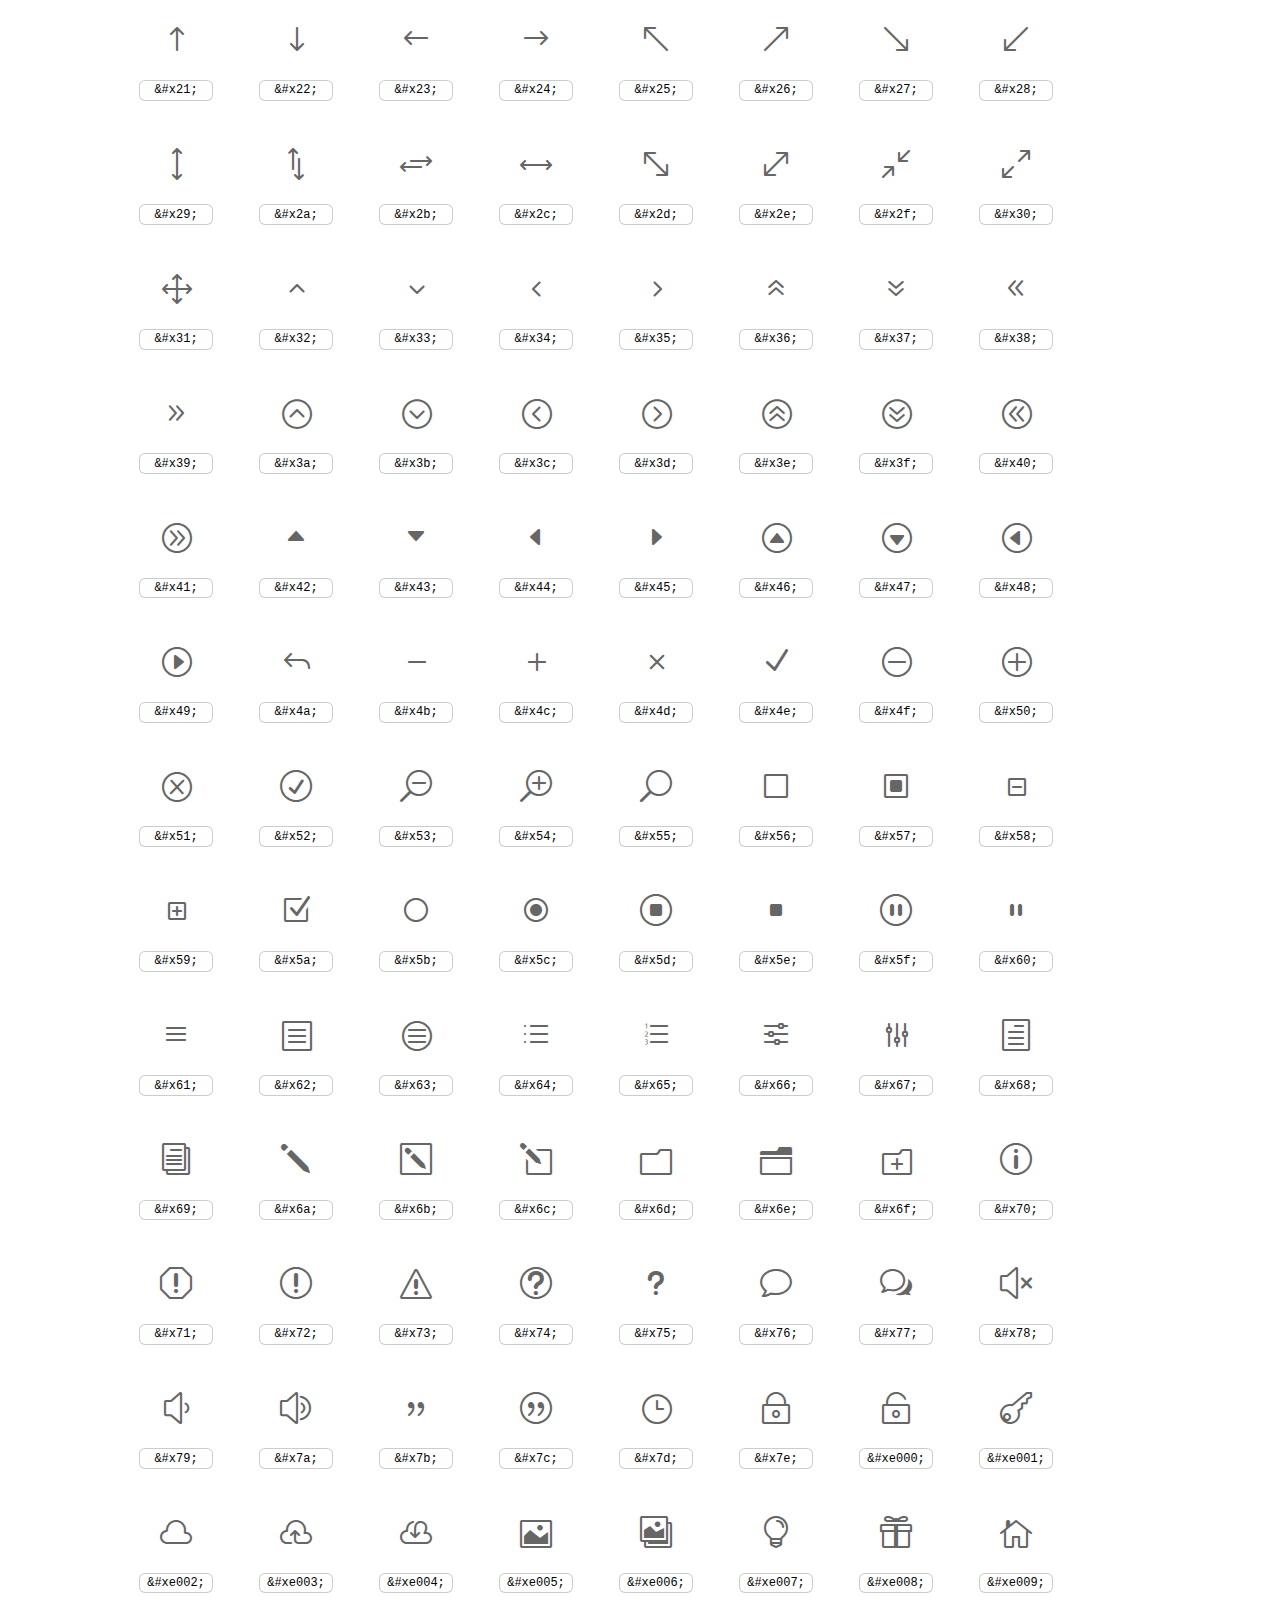
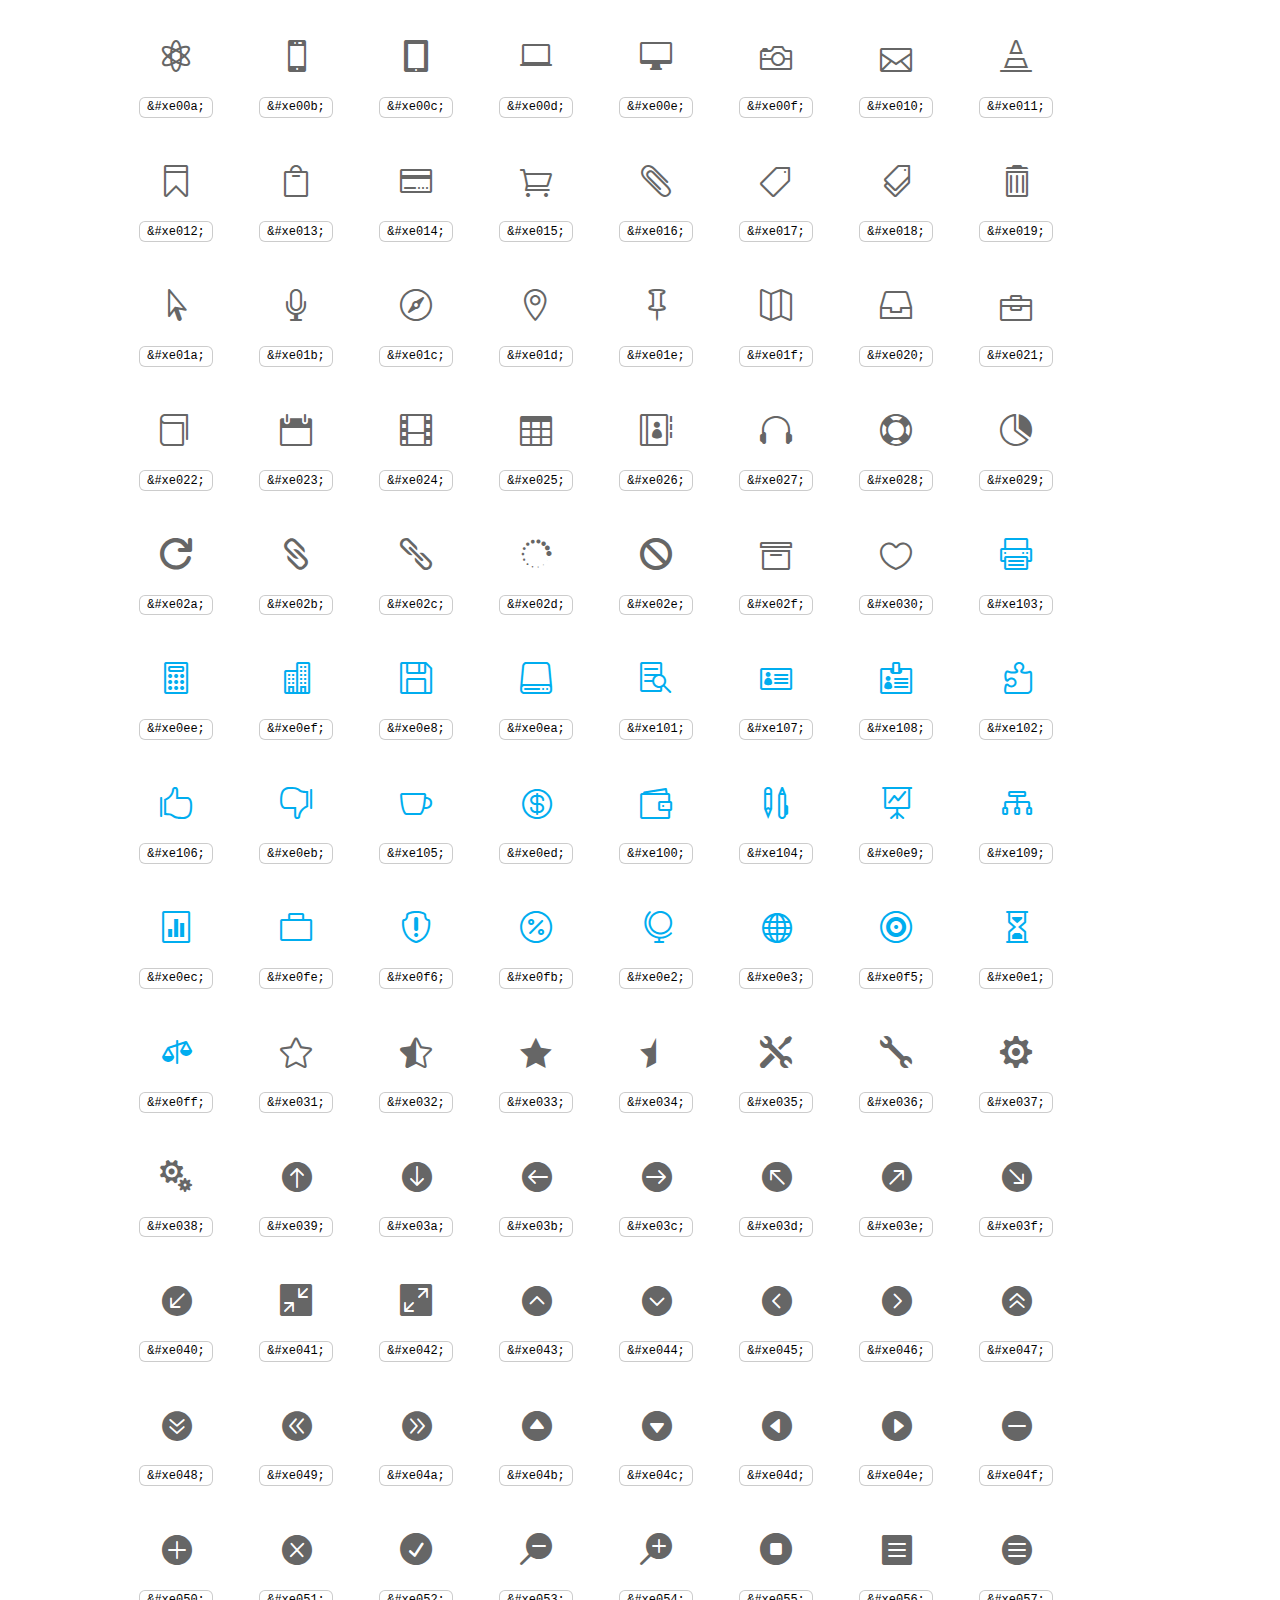
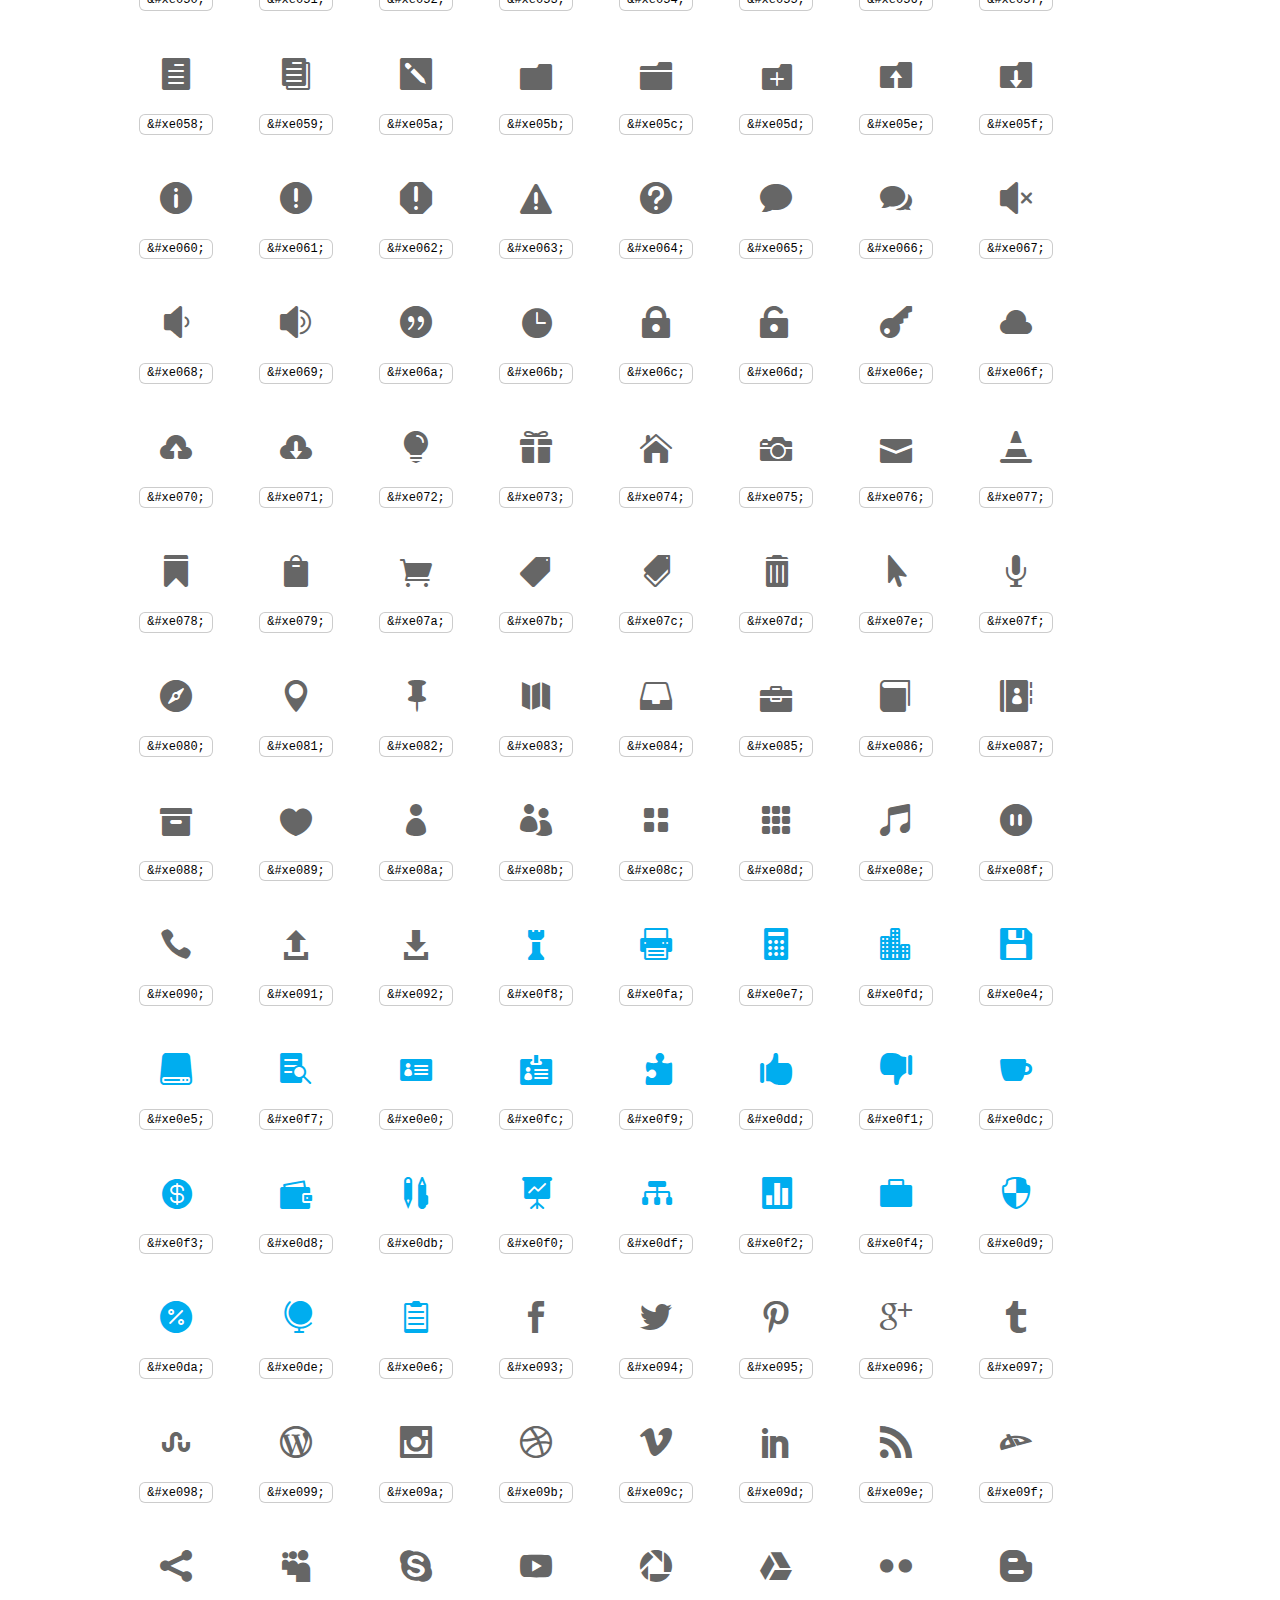
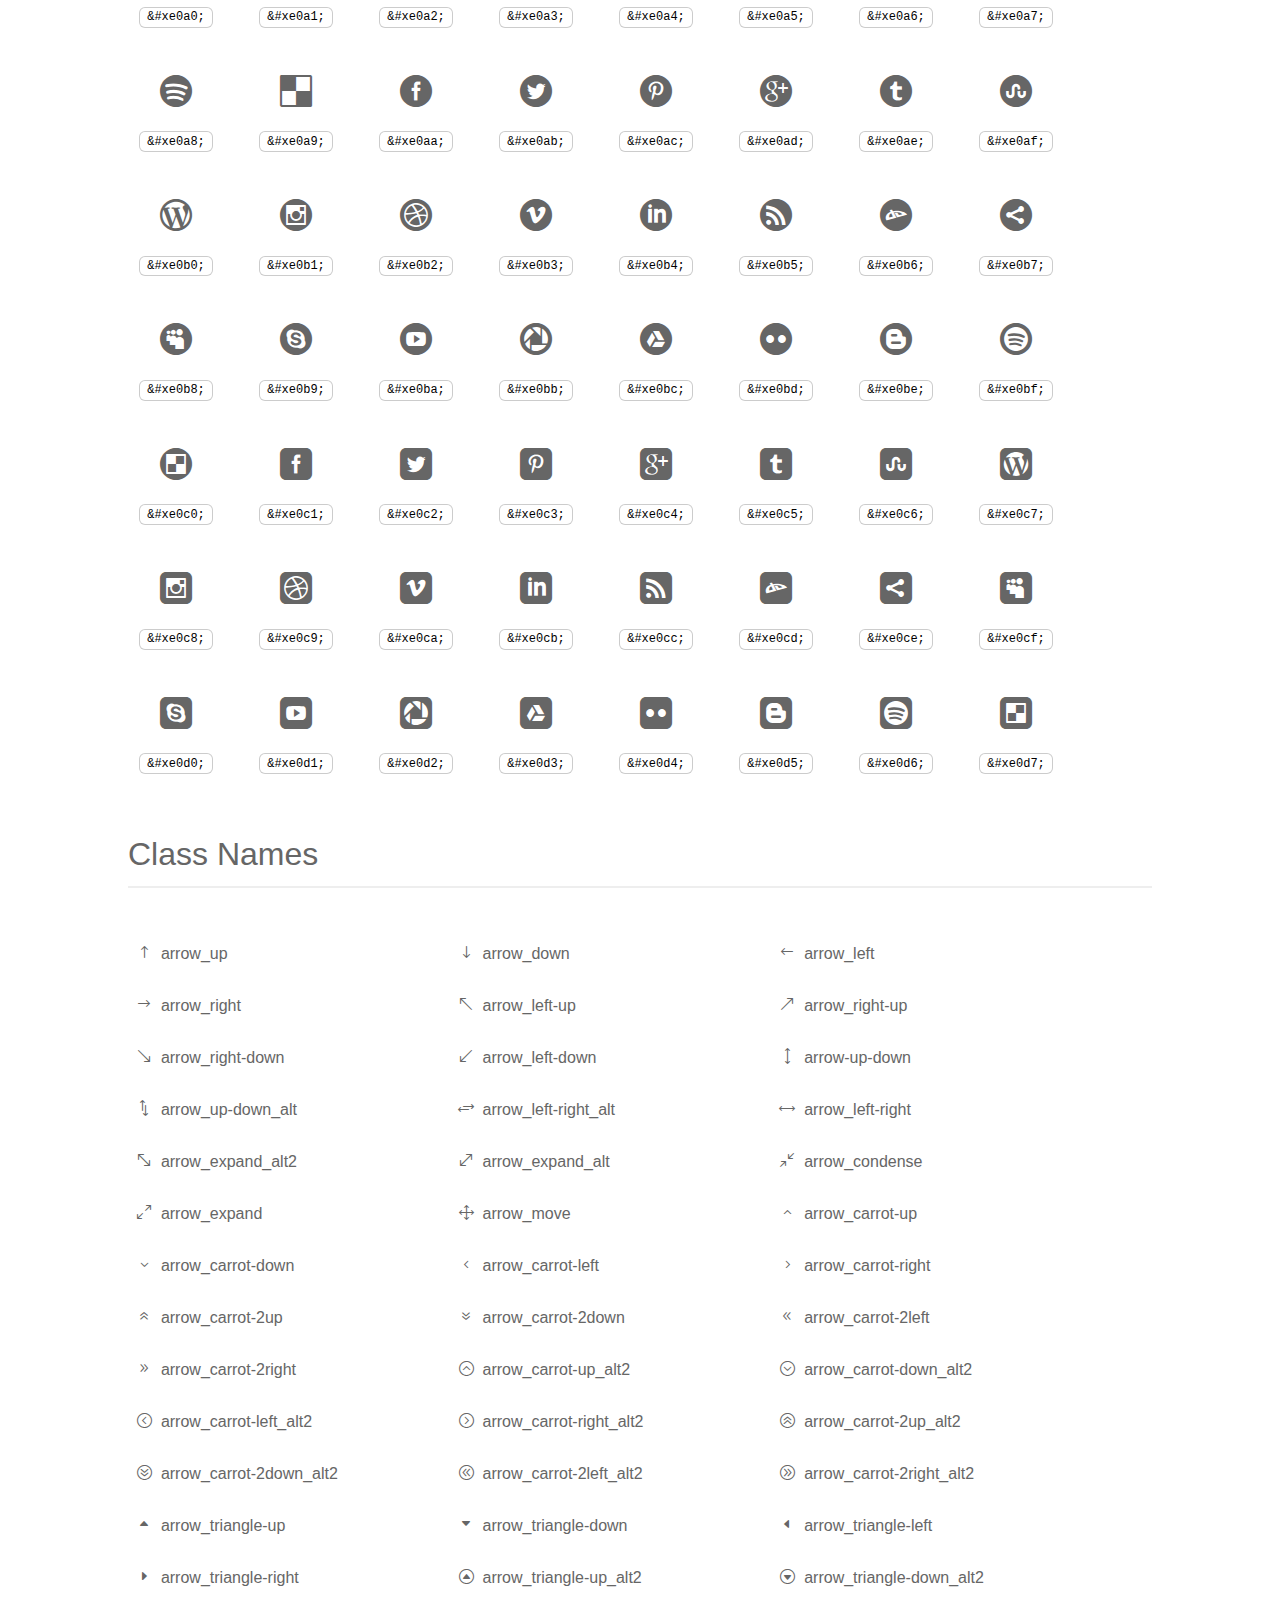
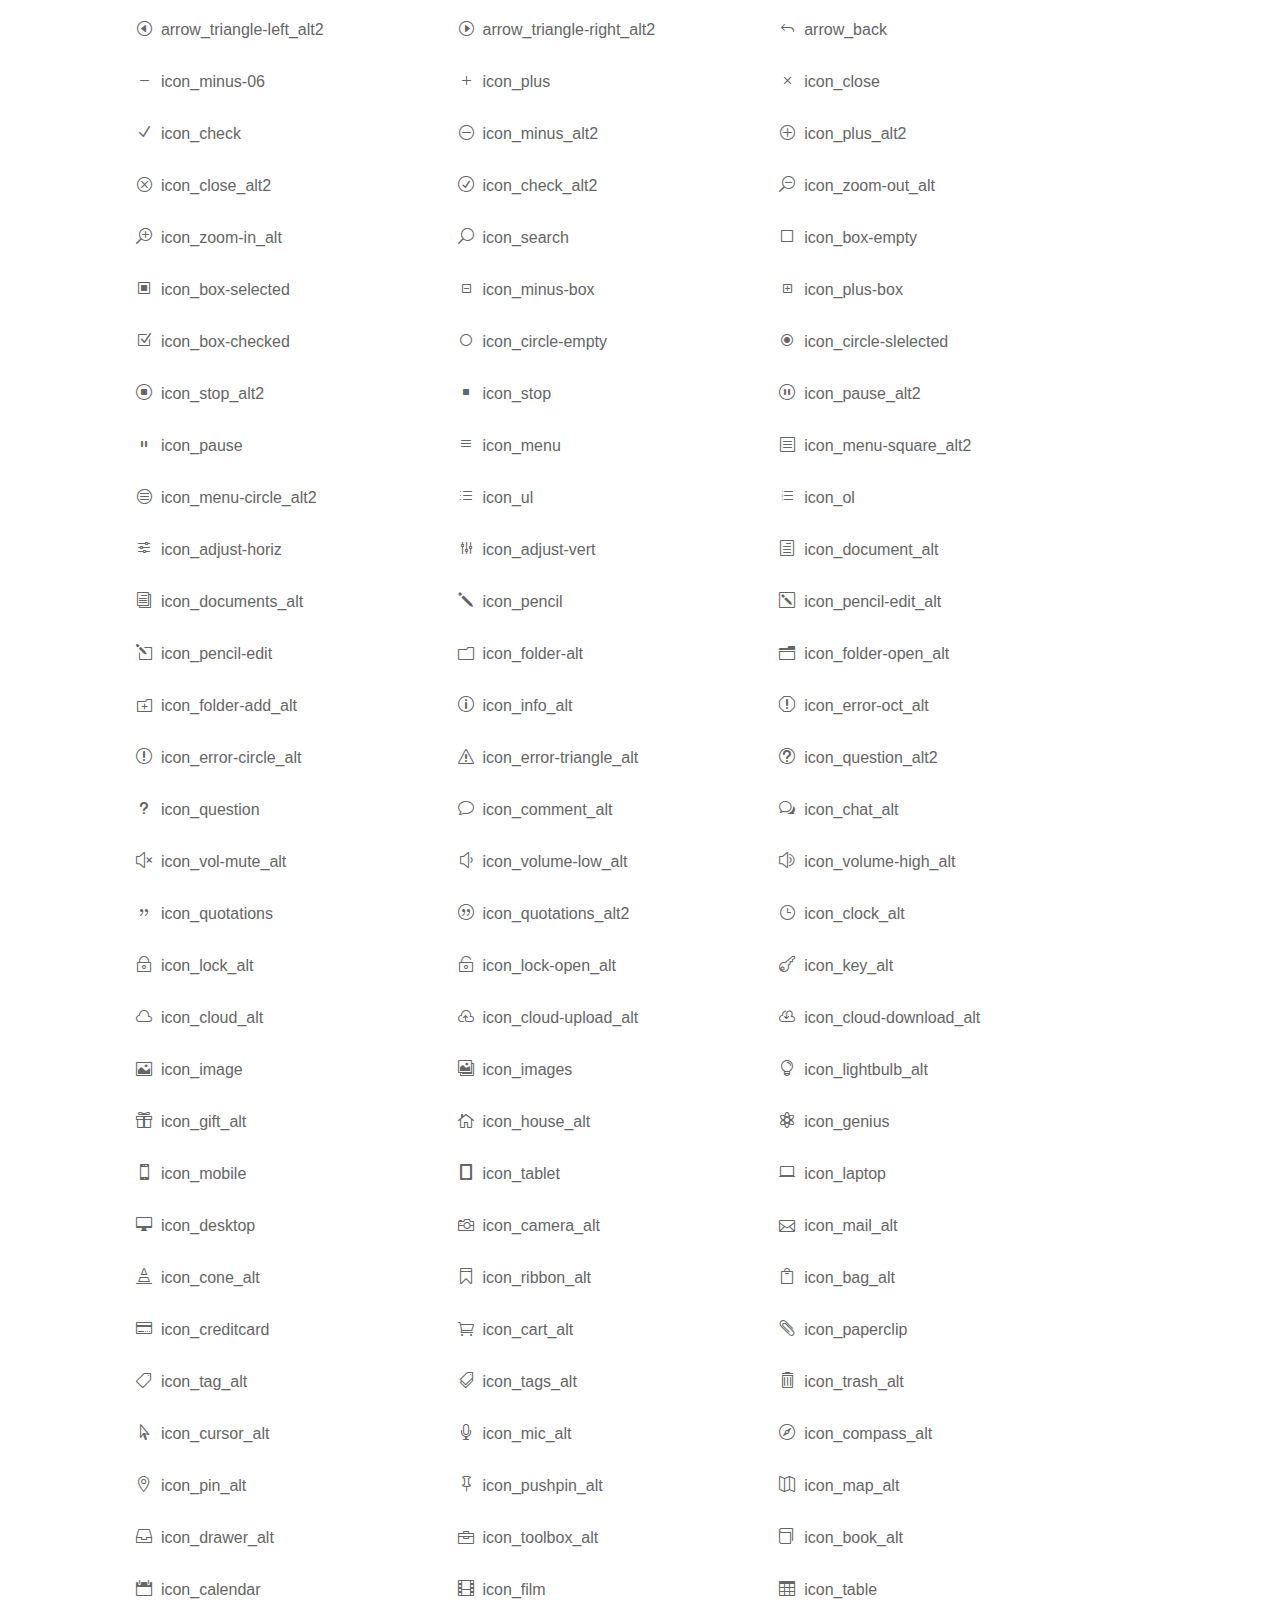
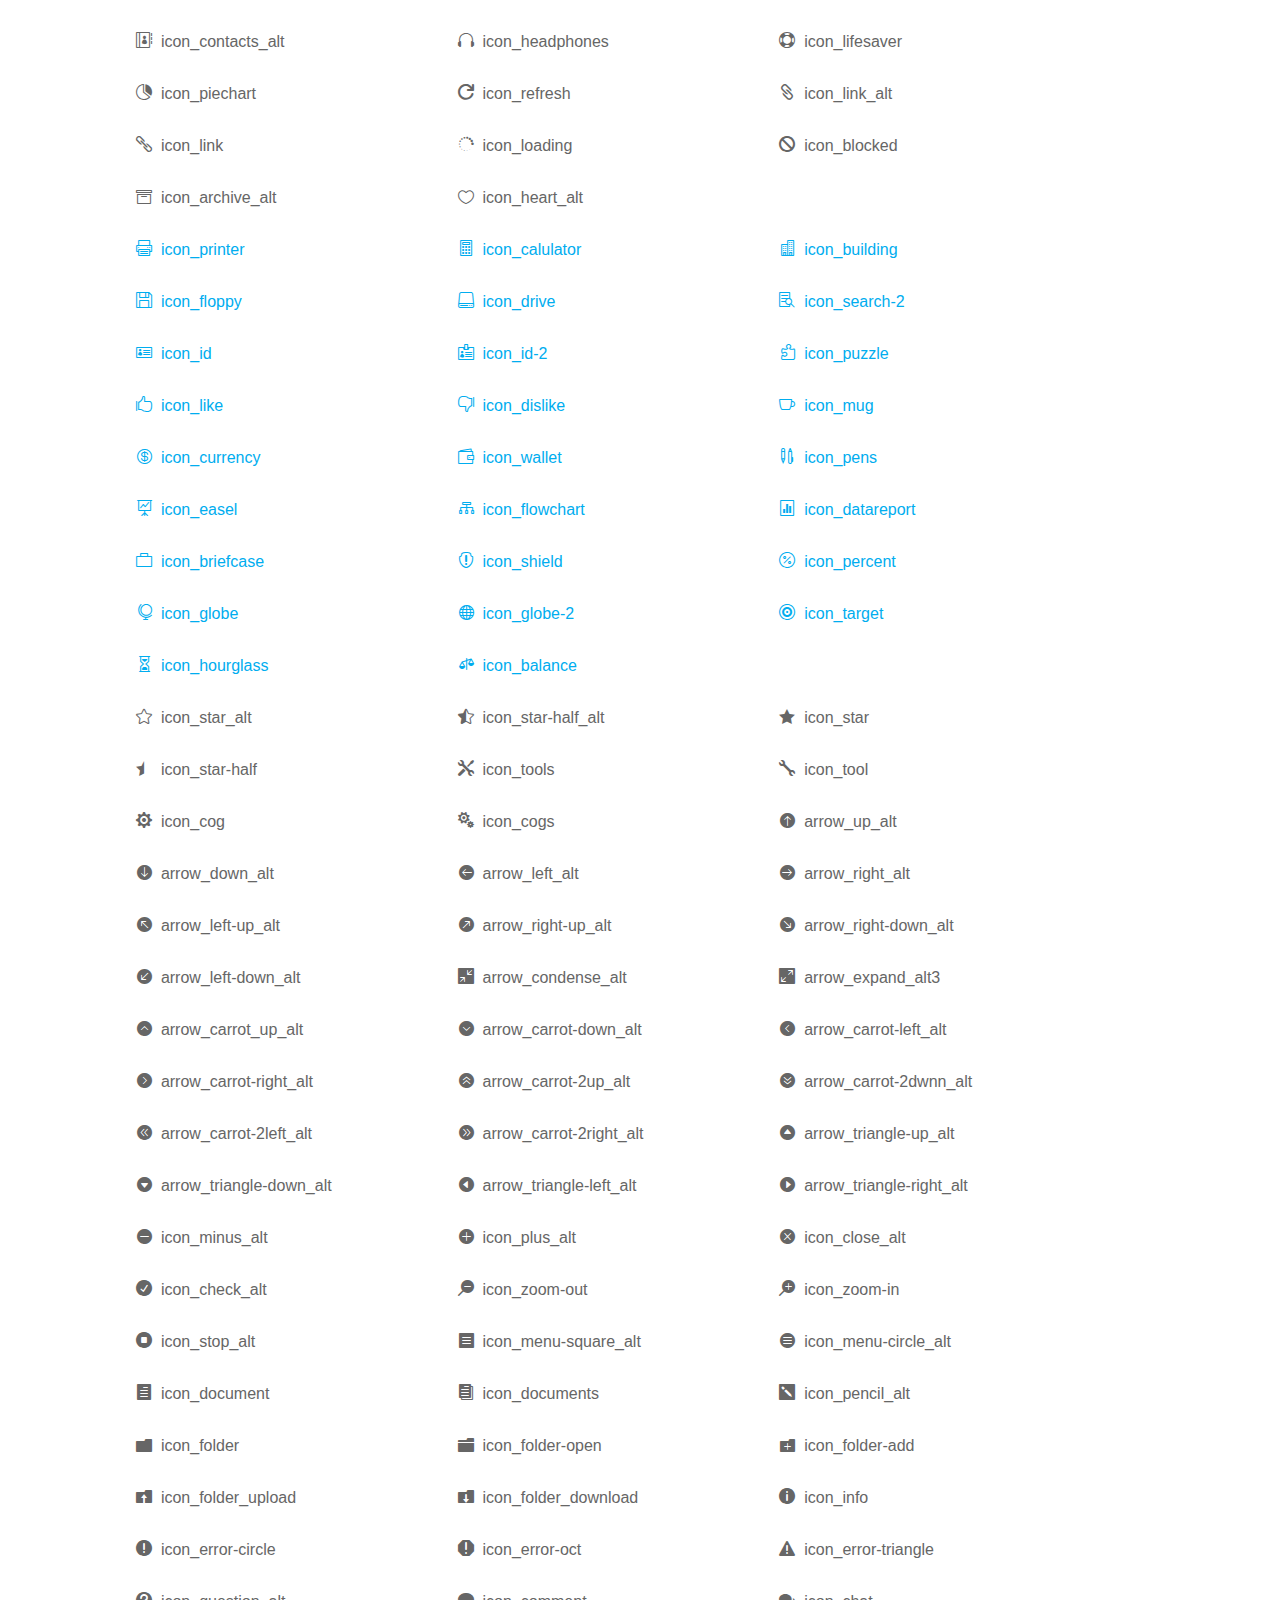
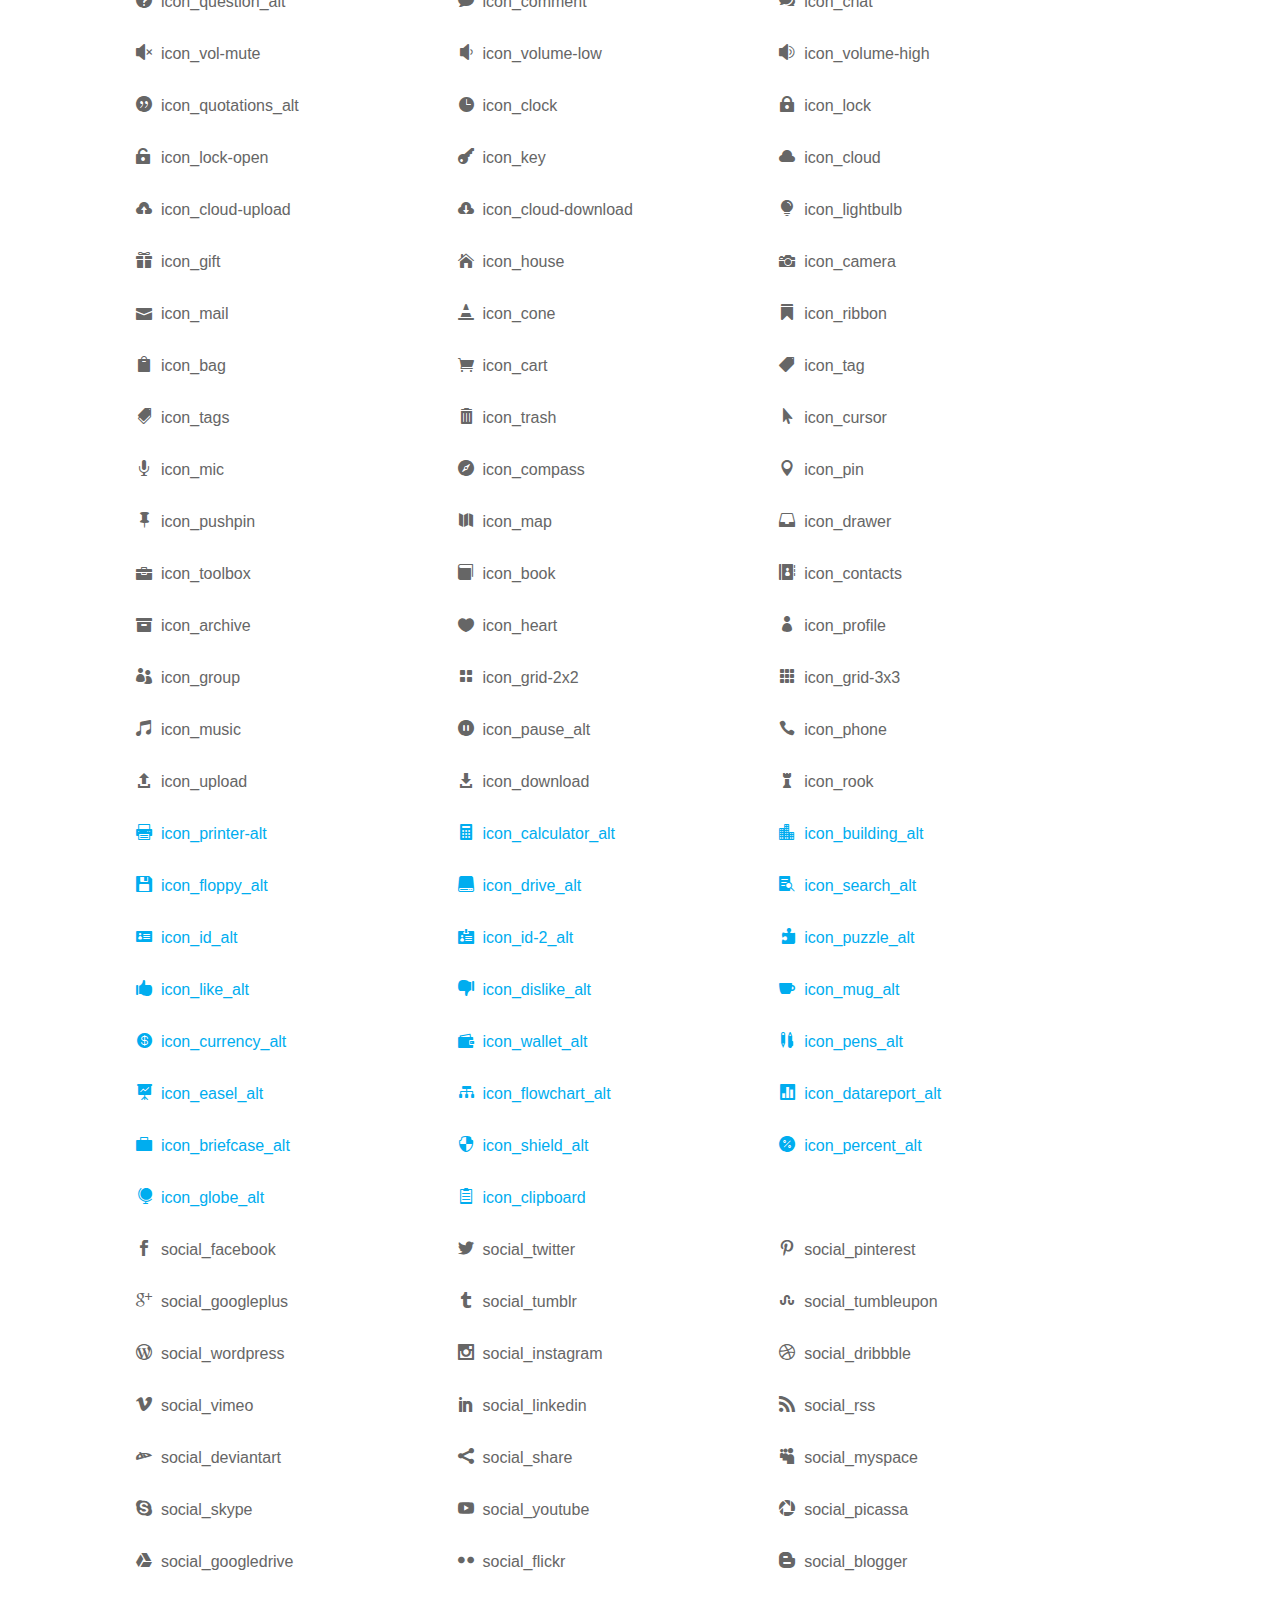
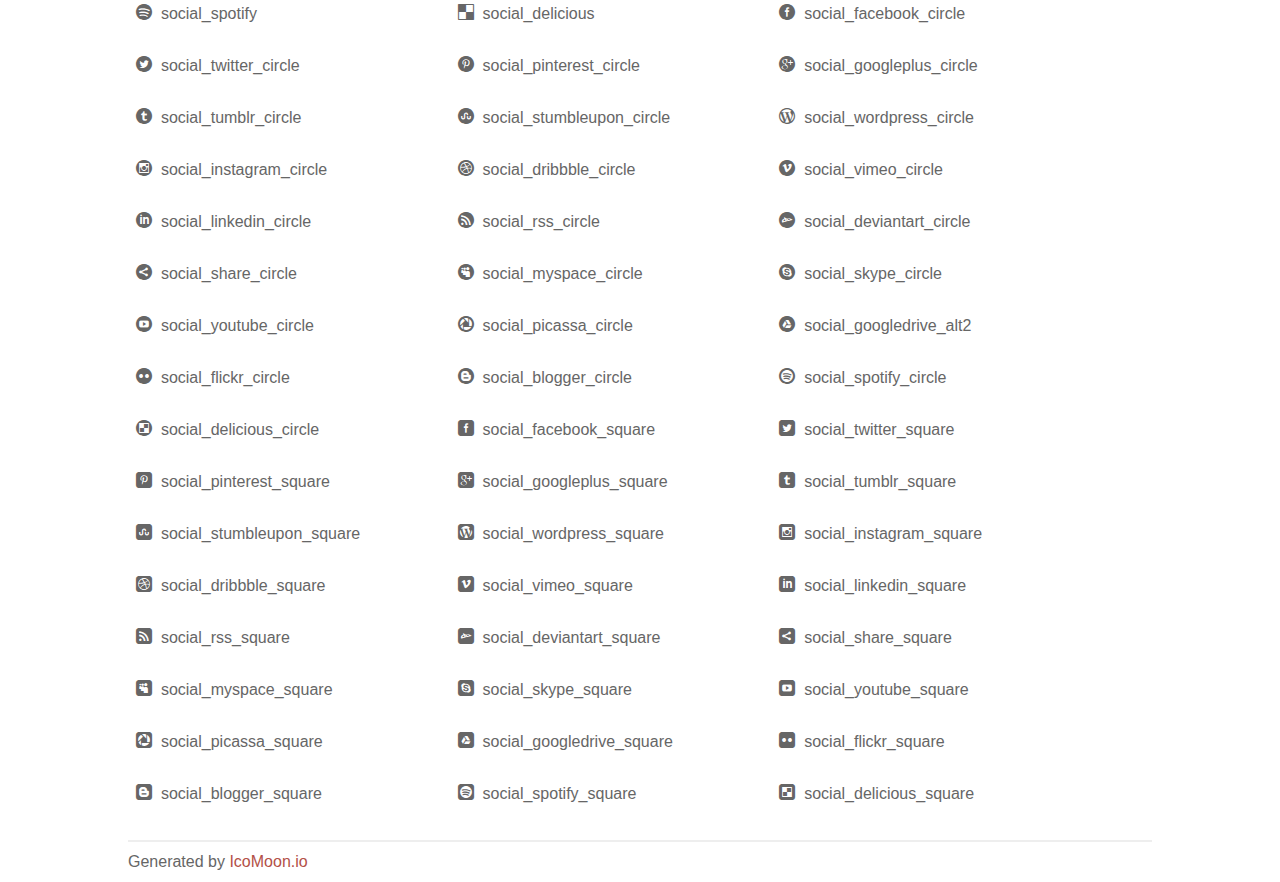
<file: Bootcamp/fonts/elegant_font/HTML_CSS/index.html>
<!doctype html>
<html>
<head>
<title>Your Font/Glyphs</title>
<link rel="stylesheet" href="style.css" />
<!--[if lte IE 7]><script src="lte-ie7.js"></script><![endif]-->
<style>
	section, header, footer {display: block;}
	body {
		font-family: sans-serif;
		color: #666;
		line-height: 1.5;
		font-size: 1em;
	}
	* {
		-moz-box-sizing: border-box;
		-webkit-box-sizing: border-box;
		box-sizing: border-box;
		margin: 0;
		padding: 0;
	}
	.glyph {
		float: left;
		text-align: center;
		padding: .75em;
		margin: .4em 1.5em .75em 0;
		width: 6em;
		text-shadow: none;
	}
	
	.glyph input {
		font-family: consolas, monospace;
		font-size: 12px;
		width: 100%;
		text-align: center;
		border: 0;
		box-shadow: 0 0 0 1px #ccc;
		padding: .2em;
                -moz-border-radius: 5px;
                -webkit-border-radius: 5px;
	}
	
	

	.new {
		color:#00adef !important;
	}

	
	.w-main {
		width: 80%;
	}
	.centered {
		margin-left: auto;
		margin-right: auto;
	}
	.fs1 {
		font-size: 2em;
	}
	header {
		margin: 2em 0;
		padding-bottom: .5em;
		color: #666;
		box-shadow: 0 2px #eee;
	}
	header h1 {
		font-size: 2em;
		font-weight: normal;
	}
	.clearfix:before, .clearfix:after { content: ""; display: table; }
	.clearfix:after, .clear { clear: both; }
	footer {
		margin-top: 2em;
		padding: .5em 0;
		box-shadow: 0 -2px #eee;
	}
	a, a:visited {
		color: #B35047;
		text-decoration: none;
	}
	a:hover, a:focus {color: #000;}
	
	.box1 {
		font-size: 16px;
		display: inline-block;
		width: 30%;
		padding: .25em .5em;
		margin: 20px 10px 0 0;
	}
</style>
</head>
<body>
	<div class="w-main centered">
	<section class="mtm clearfix" id="glyphs">
	<div class="glyph">
		<div class="fs1" aria-hidden="true" data-icon="&#x21;"></div>
		<input type="text" readonly value="&amp;#x21;" />
	</div>
	<div class="glyph">
		<div class="fs1" aria-hidden="true" data-icon="&#x22;"></div>
		<input type="text" readonly value="&amp;#x22;" />
	</div>
	<div class="glyph">
		<div class="fs1" aria-hidden="true" data-icon="&#x23;"></div>
		<input type="text" readonly value="&amp;#x23;" />
	</div>
	<div class="glyph">
		<div class="fs1" aria-hidden="true" data-icon="&#x24;"></div>
		<input type="text" readonly value="&amp;#x24;" />
	</div>
	<div class="glyph">
		<div class="fs1" aria-hidden="true" data-icon="&#x25;"></div>
		<input type="text" readonly value="&amp;#x25;" />
	</div>
	<div class="glyph">
		<div class="fs1" aria-hidden="true" data-icon="&#x26;"></div>
		<input type="text" readonly value="&amp;#x26;" />
	</div>
	<div class="glyph">
		<div class="fs1" aria-hidden="true" data-icon="&#x27;"></div>
		<input type="text" readonly value="&amp;#x27;" />
	</div>
	<div class="glyph">
		<div class="fs1" aria-hidden="true" data-icon="&#x28;"></div>
		<input type="text" readonly value="&amp;#x28;" />
	</div>
	<div class="glyph">
		<div class="fs1" aria-hidden="true" data-icon="&#x29;"></div>
		<input type="text" readonly value="&amp;#x29;" />
	</div>
	<div class="glyph">
		<div class="fs1" aria-hidden="true" data-icon="&#x2a;"></div>
		<input type="text" readonly value="&amp;#x2a;" />
	</div>
	<div class="glyph">
		<div class="fs1" aria-hidden="true" data-icon="&#x2b;"></div>
		<input type="text" readonly value="&amp;#x2b;" />
	</div>
	<div class="glyph">
		<div class="fs1" aria-hidden="true" data-icon="&#x2c;"></div>
		<input type="text" readonly value="&amp;#x2c;" />
	</div>
	<div class="glyph">
		<div class="fs1" aria-hidden="true" data-icon="&#x2d;"></div>
		<input type="text" readonly value="&amp;#x2d;" />
	</div>
	<div class="glyph">
		<div class="fs1" aria-hidden="true" data-icon="&#x2e;"></div>
		<input type="text" readonly value="&amp;#x2e;" />
	</div>
	<div class="glyph">
		<div class="fs1" aria-hidden="true" data-icon="&#x2f;"></div>
		<input type="text" readonly value="&amp;#x2f;" />
	</div>
	<div class="glyph">
		<div class="fs1" aria-hidden="true" data-icon="&#x30;"></div>
		<input type="text" readonly value="&amp;#x30;" />
	</div>
	<div class="glyph">
		<div class="fs1" aria-hidden="true" data-icon="&#x31;"></div>
		<input type="text" readonly value="&amp;#x31;" />
	</div>
	<div class="glyph">
		<div class="fs1" aria-hidden="true" data-icon="&#x32;"></div>
		<input type="text" readonly value="&amp;#x32;" />
	</div>
	<div class="glyph">
		<div class="fs1" aria-hidden="true" data-icon="&#x33;"></div>
		<input type="text" readonly value="&amp;#x33;" />
	</div>
	<div class="glyph">
		<div class="fs1" aria-hidden="true" data-icon="&#x34;"></div>
		<input type="text" readonly value="&amp;#x34;" />
	</div>
	<div class="glyph">
		<div class="fs1" aria-hidden="true" data-icon="&#x35;"></div>
		<input type="text" readonly value="&amp;#x35;" />
	</div>
	<div class="glyph">
		<div class="fs1" aria-hidden="true" data-icon="&#x36;"></div>
		<input type="text" readonly value="&amp;#x36;" />
	</div>
	<div class="glyph">
		<div class="fs1" aria-hidden="true" data-icon="&#x37;"></div>
		<input type="text" readonly value="&amp;#x37;" />
	</div>
	<div class="glyph">
		<div class="fs1" aria-hidden="true" data-icon="&#x38;"></div>
		<input type="text" readonly value="&amp;#x38;" />
	</div>
	<div class="glyph">
		<div class="fs1" aria-hidden="true" data-icon="&#x39;"></div>
		<input type="text" readonly value="&amp;#x39;" />
	</div>
	<div class="glyph">
		<div class="fs1" aria-hidden="true" data-icon="&#x3a;"></div>
		<input type="text" readonly value="&amp;#x3a;" />
	</div>
	<div class="glyph">
		<div class="fs1" aria-hidden="true" data-icon="&#x3b;"></div>
		<input type="text" readonly value="&amp;#x3b;" />
	</div>
	<div class="glyph">
		<div class="fs1" aria-hidden="true" data-icon="&#x3c;"></div>
		<input type="text" readonly value="&amp;#x3c;" />
	</div>
	<div class="glyph">
		<div class="fs1" aria-hidden="true" data-icon="&#x3d;"></div>
		<input type="text" readonly value="&amp;#x3d;" />
	</div>
	<div class="glyph">
		<div class="fs1" aria-hidden="true" data-icon="&#x3e;"></div>
		<input type="text" readonly value="&amp;#x3e;" />
	</div>
	<div class="glyph">
		<div class="fs1" aria-hidden="true" data-icon="&#x3f;"></div>
		<input type="text" readonly value="&amp;#x3f;" />
	</div>
	<div class="glyph">
		<div class="fs1" aria-hidden="true" data-icon="&#x40;"></div>
		<input type="text" readonly value="&amp;#x40;" />
	</div>
	<div class="glyph">
		<div class="fs1" aria-hidden="true" data-icon="&#x41;"></div>
		<input type="text" readonly value="&amp;#x41;" />
	</div>
	<div class="glyph">
		<div class="fs1" aria-hidden="true" data-icon="&#x42;"></div>
		<input type="text" readonly value="&amp;#x42;" />
	</div>
	<div class="glyph">
		<div class="fs1" aria-hidden="true" data-icon="&#x43;"></div>
		<input type="text" readonly value="&amp;#x43;" />
	</div>
	<div class="glyph">
		<div class="fs1" aria-hidden="true" data-icon="&#x44;"></div>
		<input type="text" readonly value="&amp;#x44;" />
	</div>
	<div class="glyph">
		<div class="fs1" aria-hidden="true" data-icon="&#x45;"></div>
		<input type="text" readonly value="&amp;#x45;" />
	</div>
	<div class="glyph">
		<div class="fs1" aria-hidden="true" data-icon="&#x46;"></div>
		<input type="text" readonly value="&amp;#x46;" />
	</div>
	<div class="glyph">
		<div class="fs1" aria-hidden="true" data-icon="&#x47;"></div>
		<input type="text" readonly value="&amp;#x47;" />
	</div>
	<div class="glyph">
		<div class="fs1" aria-hidden="true" data-icon="&#x48;"></div>
		<input type="text" readonly value="&amp;#x48;" />
	</div>
	<div class="glyph">
		<div class="fs1" aria-hidden="true" data-icon="&#x49;"></div>
		<input type="text" readonly value="&amp;#x49;" />
	</div>
	<div class="glyph">
		<div class="fs1" aria-hidden="true" data-icon="&#x4a;"></div>
		<input type="text" readonly value="&amp;#x4a;" />
	</div>
	<div class="glyph">
		<div class="fs1" aria-hidden="true" data-icon="&#x4b;"></div>
		<input type="text" readonly value="&amp;#x4b;" />
	</div>
	<div class="glyph">
		<div class="fs1" aria-hidden="true" data-icon="&#x4c;"></div>
		<input type="text" readonly value="&amp;#x4c;" />
	</div>
	<div class="glyph">
		<div class="fs1" aria-hidden="true" data-icon="&#x4d;"></div>
		<input type="text" readonly value="&amp;#x4d;" />
	</div>
	<div class="glyph">
		<div class="fs1" aria-hidden="true" data-icon="&#x4e;"></div>
		<input type="text" readonly value="&amp;#x4e;" />
	</div>
	<div class="glyph">
		<div class="fs1" aria-hidden="true" data-icon="&#x4f;"></div>
		<input type="text" readonly value="&amp;#x4f;" />
	</div>
	<div class="glyph">
		<div class="fs1" aria-hidden="true" data-icon="&#x50;"></div>
		<input type="text" readonly value="&amp;#x50;" />
	</div>
	<div class="glyph">
		<div class="fs1" aria-hidden="true" data-icon="&#x51;"></div>
		<input type="text" readonly value="&amp;#x51;" />
	</div>
	<div class="glyph">
		<div class="fs1" aria-hidden="true" data-icon="&#x52;"></div>
		<input type="text" readonly value="&amp;#x52;" />
	</div>
	<div class="glyph">
		<div class="fs1" aria-hidden="true" data-icon="&#x53;"></div>
		<input type="text" readonly value="&amp;#x53;" />
	</div>
	<div class="glyph">
		<div class="fs1" aria-hidden="true" data-icon="&#x54;"></div>
		<input type="text" readonly value="&amp;#x54;" />
	</div>
	<div class="glyph">
		<div class="fs1" aria-hidden="true" data-icon="&#x55;"></div>
		<input type="text" readonly value="&amp;#x55;" />
	</div>
	<div class="glyph">
		<div class="fs1" aria-hidden="true" data-icon="&#x56;"></div>
		<input type="text" readonly value="&amp;#x56;" />
	</div>
	<div class="glyph">
		<div class="fs1" aria-hidden="true" data-icon="&#x57;"></div>
		<input type="text" readonly value="&amp;#x57;" />
	</div>
	<div class="glyph">
		<div class="fs1" aria-hidden="true" data-icon="&#x58;"></div>
		<input type="text" readonly value="&amp;#x58;" />
	</div>
	<div class="glyph">
		<div class="fs1" aria-hidden="true" data-icon="&#x59;"></div>
		<input type="text" readonly value="&amp;#x59;" />
	</div>
	<div class="glyph">
		<div class="fs1" aria-hidden="true" data-icon="&#x5a;"></div>
		<input type="text" readonly value="&amp;#x5a;" />
	</div>
	<div class="glyph">
		<div class="fs1" aria-hidden="true" data-icon="&#x5b;"></div>
		<input type="text" readonly value="&amp;#x5b;" />
	</div>
	<div class="glyph">
		<div class="fs1" aria-hidden="true" data-icon="&#x5c;"></div>
		<input type="text" readonly value="&amp;#x5c;" />
	</div>
	<div class="glyph">
		<div class="fs1" aria-hidden="true" data-icon="&#x5d;"></div>
		<input type="text" readonly value="&amp;#x5d;" />
	</div>
	<div class="glyph">
		<div class="fs1" aria-hidden="true" data-icon="&#x5e;"></div>
		<input type="text" readonly value="&amp;#x5e;" />
	</div>
	<div class="glyph">
		<div class="fs1" aria-hidden="true" data-icon="&#x5f;"></div>
		<input type="text" readonly value="&amp;#x5f;" />
	</div>
	<div class="glyph">
		<div class="fs1" aria-hidden="true" data-icon="&#x60;"></div>
		<input type="text" readonly value="&amp;#x60;" />
	</div>
	<div class="glyph">
		<div class="fs1" aria-hidden="true" data-icon="&#x61;"></div>
		<input type="text" readonly value="&amp;#x61;" />
	</div>
	<div class="glyph">
		<div class="fs1" aria-hidden="true" data-icon="&#x62;"></div>
		<input type="text" readonly value="&amp;#x62;" />
	</div>
	<div class="glyph">
		<div class="fs1" aria-hidden="true" data-icon="&#x63;"></div>
		<input type="text" readonly value="&amp;#x63;" />
	</div>
	<div class="glyph">
		<div class="fs1" aria-hidden="true" data-icon="&#x64;"></div>
		<input type="text" readonly value="&amp;#x64;" />
	</div>
	<div class="glyph">
		<div class="fs1" aria-hidden="true" data-icon="&#x65;"></div>
		<input type="text" readonly value="&amp;#x65;" />
	</div>
	<div class="glyph">
		<div class="fs1" aria-hidden="true" data-icon="&#x66;"></div>
		<input type="text" readonly value="&amp;#x66;" />
	</div>
	<div class="glyph">
		<div class="fs1" aria-hidden="true" data-icon="&#x67;"></div>
		<input type="text" readonly value="&amp;#x67;" />
	</div>
	<div class="glyph">
		<div class="fs1" aria-hidden="true" data-icon="&#x68;"></div>
		<input type="text" readonly value="&amp;#x68;" />
	</div>
	<div class="glyph">
		<div class="fs1" aria-hidden="true" data-icon="&#x69;"></div>
		<input type="text" readonly value="&amp;#x69;" />
	</div>
	<div class="glyph">
		<div class="fs1" aria-hidden="true" data-icon="&#x6a;"></div>
		<input type="text" readonly value="&amp;#x6a;" />
	</div>
	<div class="glyph">
		<div class="fs1" aria-hidden="true" data-icon="&#x6b;"></div>
		<input type="text" readonly value="&amp;#x6b;" />
	</div>
	<div class="glyph">
		<div class="fs1" aria-hidden="true" data-icon="&#x6c;"></div>
		<input type="text" readonly value="&amp;#x6c;" />
	</div>
	<div class="glyph">
		<div class="fs1" aria-hidden="true" data-icon="&#x6d;"></div>
		<input type="text" readonly value="&amp;#x6d;" />
	</div>
	<div class="glyph">
		<div class="fs1" aria-hidden="true" data-icon="&#x6e;"></div>
		<input type="text" readonly value="&amp;#x6e;" />
	</div>
	<div class="glyph">
		<div class="fs1" aria-hidden="true" data-icon="&#x6f;"></div>
		<input type="text" readonly value="&amp;#x6f;" />
	</div>
	<div class="glyph">
		<div class="fs1" aria-hidden="true" data-icon="&#x70;"></div>
		<input type="text" readonly value="&amp;#x70;" />
	</div>
	<div class="glyph">
		<div class="fs1" aria-hidden="true" data-icon="&#x71;"></div>
		<input type="text" readonly value="&amp;#x71;" />
	</div>
	<div class="glyph">
		<div class="fs1" aria-hidden="true" data-icon="&#x72;"></div>
		<input type="text" readonly value="&amp;#x72;" />
	</div>
	<div class="glyph">
		<div class="fs1" aria-hidden="true" data-icon="&#x73;"></div>
		<input type="text" readonly value="&amp;#x73;" />
	</div>
	<div class="glyph">
		<div class="fs1" aria-hidden="true" data-icon="&#x74;"></div>
		<input type="text" readonly value="&amp;#x74;" />
	</div>
	<div class="glyph">
		<div class="fs1" aria-hidden="true" data-icon="&#x75;"></div>
		<input type="text" readonly value="&amp;#x75;" />
	</div>
	<div class="glyph">
		<div class="fs1" aria-hidden="true" data-icon="&#x76;"></div>
		<input type="text" readonly value="&amp;#x76;" />
	</div>
	<div class="glyph">
		<div class="fs1" aria-hidden="true" data-icon="&#x77;"></div>
		<input type="text" readonly value="&amp;#x77;" />
	</div>
	<div class="glyph">
		<div class="fs1" aria-hidden="true" data-icon="&#x78;"></div>
		<input type="text" readonly value="&amp;#x78;" />
	</div>
	<div class="glyph">
		<div class="fs1" aria-hidden="true" data-icon="&#x79;"></div>
		<input type="text" readonly value="&amp;#x79;" />
	</div>
	<div class="glyph">
		<div class="fs1" aria-hidden="true" data-icon="&#x7a;"></div>
		<input type="text" readonly value="&amp;#x7a;" />
	</div>
	<div class="glyph">
		<div class="fs1" aria-hidden="true" data-icon="&#x7b;"></div>
		<input type="text" readonly value="&amp;#x7b;" />
	</div>
	<div class="glyph">
		<div class="fs1" aria-hidden="true" data-icon="&#x7c;"></div>
		<input type="text" readonly value="&amp;#x7c;" />
	</div>
	<div class="glyph">
		<div class="fs1" aria-hidden="true" data-icon="&#x7d;"></div>
		<input type="text" readonly value="&amp;#x7d;" />
	</div>
	<div class="glyph">
		<div class="fs1" aria-hidden="true" data-icon="&#x7e;"></div>
		<input type="text" readonly value="&amp;#x7e;" />
	</div>
	<div class="glyph">
		<div class="fs1" aria-hidden="true" data-icon="&#xe000;"></div>
		<input type="text" readonly value="&amp;#xe000;" />
	</div>
	<div class="glyph">
		<div class="fs1" aria-hidden="true" data-icon="&#xe001;"></div>
		<input type="text" readonly value="&amp;#xe001;" />
	</div>
	<div class="glyph">
		<div class="fs1" aria-hidden="true" data-icon="&#xe002;"></div>
		<input type="text" readonly value="&amp;#xe002;" />
	</div>
	<div class="glyph">
		<div class="fs1" aria-hidden="true" data-icon="&#xe003;"></div>
		<input type="text" readonly value="&amp;#xe003;" />
	</div>
	<div class="glyph">
		<div class="fs1" aria-hidden="true" data-icon="&#xe004;"></div>
		<input type="text" readonly value="&amp;#xe004;" />
	</div>
	<div class="glyph">
		<div class="fs1" aria-hidden="true" data-icon="&#xe005;"></div>
		<input type="text" readonly value="&amp;#xe005;" />
	</div>
	<div class="glyph">
		<div class="fs1" aria-hidden="true" data-icon="&#xe006;"></div>
		<input type="text" readonly value="&amp;#xe006;" />
	</div>
	<div class="glyph">
		<div class="fs1" aria-hidden="true" data-icon="&#xe007;"></div>
		<input type="text" readonly value="&amp;#xe007;" />
	</div>
	<div class="glyph">
		<div class="fs1" aria-hidden="true" data-icon="&#xe008;"></div>
		<input type="text" readonly value="&amp;#xe008;" />
	</div>
	<div class="glyph">
		<div class="fs1" aria-hidden="true" data-icon="&#xe009;"></div>
		<input type="text" readonly value="&amp;#xe009;" />
	</div>
	<div class="glyph">
		<div class="fs1" aria-hidden="true" data-icon="&#xe00a;"></div>
		<input type="text" readonly value="&amp;#xe00a;" />
	</div>
	<div class="glyph">
		<div class="fs1" aria-hidden="true" data-icon="&#xe00b;"></div>
		<input type="text" readonly value="&amp;#xe00b;" />
	</div>
	<div class="glyph">
		<div class="fs1" aria-hidden="true" data-icon="&#xe00c;"></div>
		<input type="text" readonly value="&amp;#xe00c;" />
	</div>
	<div class="glyph">
		<div class="fs1" aria-hidden="true" data-icon="&#xe00d;"></div>
		<input type="text" readonly value="&amp;#xe00d;" />
	</div>
	<div class="glyph">
		<div class="fs1" aria-hidden="true" data-icon="&#xe00e;"></div>
		<input type="text" readonly value="&amp;#xe00e;" />
	</div>
	<div class="glyph">
		<div class="fs1" aria-hidden="true" data-icon="&#xe00f;"></div>
		<input type="text" readonly value="&amp;#xe00f;" />
	</div>
	<div class="glyph">
		<div class="fs1" aria-hidden="true" data-icon="&#xe010;"></div>
		<input type="text" readonly value="&amp;#xe010;" />
	</div>
	<div class="glyph">
		<div class="fs1" aria-hidden="true" data-icon="&#xe011;"></div>
		<input type="text" readonly value="&amp;#xe011;" />
	</div>
	<div class="glyph">
		<div class="fs1" aria-hidden="true" data-icon="&#xe012;"></div>
		<input type="text" readonly value="&amp;#xe012;" />
	</div>
	<div class="glyph">
		<div class="fs1" aria-hidden="true" data-icon="&#xe013;"></div>
		<input type="text" readonly value="&amp;#xe013;" />
	</div>
	<div class="glyph">
		<div class="fs1" aria-hidden="true" data-icon="&#xe014;"></div>
		<input type="text" readonly value="&amp;#xe014;" />
	</div>
	<div class="glyph">
		<div class="fs1" aria-hidden="true" data-icon="&#xe015;"></div>
		<input type="text" readonly value="&amp;#xe015;" />
	</div>
	<div class="glyph">
		<div class="fs1" aria-hidden="true" data-icon="&#xe016;"></div>
		<input type="text" readonly value="&amp;#xe016;" />
	</div>
	<div class="glyph">
		<div class="fs1" aria-hidden="true" data-icon="&#xe017;"></div>
		<input type="text" readonly value="&amp;#xe017;" />
	</div>
	<div class="glyph">
		<div class="fs1" aria-hidden="true" data-icon="&#xe018;"></div>
		<input type="text" readonly value="&amp;#xe018;" />
	</div>
	<div class="glyph">
		<div class="fs1" aria-hidden="true" data-icon="&#xe019;"></div>
		<input type="text" readonly value="&amp;#xe019;" />
	</div>
	<div class="glyph">
		<div class="fs1" aria-hidden="true" data-icon="&#xe01a;"></div>
		<input type="text" readonly value="&amp;#xe01a;" />
	</div>
	<div class="glyph">
		<div class="fs1" aria-hidden="true" data-icon="&#xe01b;"></div>
		<input type="text" readonly value="&amp;#xe01b;" />
	</div>
	<div class="glyph">
		<div class="fs1" aria-hidden="true" data-icon="&#xe01c;"></div>
		<input type="text" readonly value="&amp;#xe01c;" />
	</div>
	<div class="glyph">
		<div class="fs1" aria-hidden="true" data-icon="&#xe01d;"></div>
		<input type="text" readonly value="&amp;#xe01d;" />
	</div>
	<div class="glyph">
		<div class="fs1" aria-hidden="true" data-icon="&#xe01e;"></div>
		<input type="text" readonly value="&amp;#xe01e;" />
	</div>
	<div class="glyph">
		<div class="fs1" aria-hidden="true" data-icon="&#xe01f;"></div>
		<input type="text" readonly value="&amp;#xe01f;" />
	</div>
	<div class="glyph">
		<div class="fs1" aria-hidden="true" data-icon="&#xe020;"></div>
		<input type="text" readonly value="&amp;#xe020;" />
	</div>
	<div class="glyph">
		<div class="fs1" aria-hidden="true" data-icon="&#xe021;"></div>
		<input type="text" readonly value="&amp;#xe021;" />
	</div>
	<div class="glyph">
		<div class="fs1" aria-hidden="true" data-icon="&#xe022;"></div>
		<input type="text" readonly value="&amp;#xe022;" />
	</div>
	<div class="glyph">
		<div class="fs1" aria-hidden="true" data-icon="&#xe023;"></div>
		<input type="text" readonly value="&amp;#xe023;" />
	</div>
	<div class="glyph">
		<div class="fs1" aria-hidden="true" data-icon="&#xe024;"></div>
		<input type="text" readonly value="&amp;#xe024;" />
	</div>
	<div class="glyph">
		<div class="fs1" aria-hidden="true" data-icon="&#xe025;"></div>
		<input type="text" readonly value="&amp;#xe025;" />
	</div>
	<div class="glyph">
		<div class="fs1" aria-hidden="true" data-icon="&#xe026;"></div>
		<input type="text" readonly value="&amp;#xe026;" />
	</div>
	<div class="glyph">
		<div class="fs1" aria-hidden="true" data-icon="&#xe027;"></div>
		<input type="text" readonly value="&amp;#xe027;" />
	</div>
	<div class="glyph">
		<div class="fs1" aria-hidden="true" data-icon="&#xe028;"></div>
		<input type="text" readonly value="&amp;#xe028;" />
	</div>
	<div class="glyph">
		<div class="fs1" aria-hidden="true" data-icon="&#xe029;"></div>
		<input type="text" readonly value="&amp;#xe029;" />
	</div>
	<div class="glyph">
		<div class="fs1" aria-hidden="true" data-icon="&#xe02a;"></div>
		<input type="text" readonly value="&amp;#xe02a;" />
	</div>
	<div class="glyph">
		<div class="fs1" aria-hidden="true" data-icon="&#xe02b;"></div>
		<input type="text" readonly value="&amp;#xe02b;" />
	</div>
	<div class="glyph">
		<div class="fs1" aria-hidden="true" data-icon="&#xe02c;"></div>
		<input type="text" readonly value="&amp;#xe02c;" />
	</div>
	<div class="glyph">
		<div class="fs1" aria-hidden="true" data-icon="&#xe02d;"></div>
		<input type="text" readonly value="&amp;#xe02d;" />
	</div>
	<div class="glyph">
		<div class="fs1" aria-hidden="true" data-icon="&#xe02e;"></div>
		<input type="text" readonly value="&amp;#xe02e;" />
	</div>
	<div class="glyph">
		<div class="fs1" aria-hidden="true" data-icon="&#xe02f;"></div>
		<input type="text" readonly value="&amp;#xe02f;" />
	</div>
	<div class="glyph">
		<div class="fs1" aria-hidden="true" data-icon="&#xe030;"></div>
		<input type="text" readonly value="&amp;#xe030;" />
	</div>
    
    <div class="new">
    
    <div class="glyph">
		<div class="fs1" aria-hidden="true" data-icon="&#xe103;"></div>
		<input type="text" readonly value="&amp;#xe103;" />
	</div>
	<div class="glyph">
		<div class="fs1" aria-hidden="true" data-icon="&#xe0ee;"></div>
		<input type="text" readonly value="&amp;#xe0ee;" />
	</div>
	<div class="glyph">
		<div class="fs1" aria-hidden="true" data-icon="&#xe0ef;"></div>
		<input type="text" readonly value="&amp;#xe0ef;" />
	</div>
	<div class="glyph">
		<div class="fs1" aria-hidden="true" data-icon="&#xe0e8;"></div>
		<input type="text" readonly value="&amp;#xe0e8;" />
	</div>
	<div class="glyph">
		<div class="fs1" aria-hidden="true" data-icon="&#xe0ea;"></div>
		<input type="text" readonly value="&amp;#xe0ea;" />
	</div>
	<div class="glyph">
		<div class="fs1" aria-hidden="true" data-icon="&#xe101;"></div>
		<input type="text" readonly value="&amp;#xe101;" />
	</div>
	<div class="glyph">
		<div class="fs1" aria-hidden="true" data-icon="&#xe107;"></div>
		<input type="text" readonly value="&amp;#xe107;" />
	</div>
	<div class="glyph">
		<div class="fs1" aria-hidden="true" data-icon="&#xe108;"></div>
		<input type="text" readonly value="&amp;#xe108;" />
	</div>
	<div class="glyph">
		<div class="fs1" aria-hidden="true" data-icon="&#xe102;"></div>
		<input type="text" readonly value="&amp;#xe102;" />
	</div>
	<div class="glyph">
		<div class="fs1" aria-hidden="true" data-icon="&#xe106;"></div>
		<input type="text" readonly value="&amp;#xe106;" />
	</div>
	<div class="glyph">
		<div class="fs1" aria-hidden="true" data-icon="&#xe0eb;"></div>
		<input type="text" readonly value="&amp;#xe0eb;" />
	</div>
	<div class="glyph">
		<div class="fs1" aria-hidden="true" data-icon="&#xe105;"></div>
		<input type="text" readonly value="&amp;#xe105;" />
	</div>
	<div class="glyph">
		<div class="fs1" aria-hidden="true" data-icon="&#xe0ed;"></div>
		<input type="text" readonly value="&amp;#xe0ed;" />
	</div>
	<div class="glyph">
		<div class="fs1" aria-hidden="true" data-icon="&#xe100;"></div>
		<input type="text" readonly value="&amp;#xe100;" />
	</div>
	<div class="glyph">
		<div class="fs1" aria-hidden="true" data-icon="&#xe104;"></div>
		<input type="text" readonly value="&amp;#xe104;" />
	</div>
	<div class="glyph">
		<div class="fs1" aria-hidden="true" data-icon="&#xe0e9;"></div>
		<input type="text" readonly value="&amp;#xe0e9;" />
	</div>
	<div class="glyph">
		<div class="fs1" aria-hidden="true" data-icon="&#xe109;"></div>
		<input type="text" readonly value="&amp;#xe109;" />
	</div>
	<div class="glyph">
		<div class="fs1" aria-hidden="true" data-icon="&#xe0ec;"></div>
		<input type="text" readonly value="&amp;#xe0ec;" />
	</div>
	<div class="glyph">
		<div class="fs1" aria-hidden="true" data-icon="&#xe0fe;"></div>
		<input type="text" readonly value="&amp;#xe0fe;" />
	</div>
	<div class="glyph">
		<div class="fs1" aria-hidden="true" data-icon="&#xe0f6;"></div>
		<input type="text" readonly value="&amp;#xe0f6;" />
	</div>
	<div class="glyph">
		<div class="fs1" aria-hidden="true" data-icon="&#xe0fb;"></div>
		<input type="text" readonly value="&amp;#xe0fb;" />
	</div>
	<div class="glyph">
		<div class="fs1" aria-hidden="true" data-icon="&#xe0e2;"></div>
		<input type="text" readonly value="&amp;#xe0e2;" />
	</div>
	<div class="glyph">
		<div class="fs1" aria-hidden="true" data-icon="&#xe0e3;"></div>
		<input type="text" readonly value="&amp;#xe0e3;" />
	</div>
	<div class="glyph">
		<div class="fs1" aria-hidden="true" data-icon="&#xe0f5;"></div>
		<input type="text" readonly value="&amp;#xe0f5;" />
	</div>
	<div class="glyph">
		<div class="fs1" aria-hidden="true" data-icon="&#xe0e1;"></div>
		<input type="text" readonly value="&amp;#xe0e1;" />
	</div>
	<div class="glyph">
		<div class="fs1" aria-hidden="true" data-icon="&#xe0ff;"></div>
		<input type="text" readonly value="&amp;#xe0ff;" />
	</div>
    
    </div>
    
	<div class="glyph">
		<div class="fs1" aria-hidden="true" data-icon="&#xe031;"></div>
		<input type="text" readonly value="&amp;#xe031;" />
	</div>
	<div class="glyph">
		<div class="fs1" aria-hidden="true" data-icon="&#xe032;"></div>
		<input type="text" readonly value="&amp;#xe032;" />
	</div>
	<div class="glyph">
		<div class="fs1" aria-hidden="true" data-icon="&#xe033;"></div>
		<input type="text" readonly value="&amp;#xe033;" />
	</div>
	<div class="glyph">
		<div class="fs1" aria-hidden="true" data-icon="&#xe034;"></div>
		<input type="text" readonly value="&amp;#xe034;" />
	</div>
	<div class="glyph">
		<div class="fs1" aria-hidden="true" data-icon="&#xe035;"></div>
		<input type="text" readonly value="&amp;#xe035;" />
	</div>
	<div class="glyph">
		<div class="fs1" aria-hidden="true" data-icon="&#xe036;"></div>
		<input type="text" readonly value="&amp;#xe036;" />
	</div>
	<div class="glyph">
		<div class="fs1" aria-hidden="true" data-icon="&#xe037;"></div>
		<input type="text" readonly value="&amp;#xe037;" />
	</div>
	<div class="glyph">
		<div class="fs1" aria-hidden="true" data-icon="&#xe038;"></div>
		<input type="text" readonly value="&amp;#xe038;" />
	</div>
	<div class="glyph">
		<div class="fs1" aria-hidden="true" data-icon="&#xe039;"></div>
		<input type="text" readonly value="&amp;#xe039;" />
	</div>
	<div class="glyph">
		<div class="fs1" aria-hidden="true" data-icon="&#xe03a;"></div>
		<input type="text" readonly value="&amp;#xe03a;" />
	</div>
	<div class="glyph">
		<div class="fs1" aria-hidden="true" data-icon="&#xe03b;"></div>
		<input type="text" readonly value="&amp;#xe03b;" />
	</div>
	<div class="glyph">
		<div class="fs1" aria-hidden="true" data-icon="&#xe03c;"></div>
		<input type="text" readonly value="&amp;#xe03c;" />
	</div>
	<div class="glyph">
		<div class="fs1" aria-hidden="true" data-icon="&#xe03d;"></div>
		<input type="text" readonly value="&amp;#xe03d;" />
	</div>
	<div class="glyph">
		<div class="fs1" aria-hidden="true" data-icon="&#xe03e;"></div>
		<input type="text" readonly value="&amp;#xe03e;" />
	</div>
	<div class="glyph">
		<div class="fs1" aria-hidden="true" data-icon="&#xe03f;"></div>
		<input type="text" readonly value="&amp;#xe03f;" />
	</div>
	<div class="glyph">
		<div class="fs1" aria-hidden="true" data-icon="&#xe040;"></div>
		<input type="text" readonly value="&amp;#xe040;" />
	</div>
	<div class="glyph">
		<div class="fs1" aria-hidden="true" data-icon="&#xe041;"></div>
		<input type="text" readonly value="&amp;#xe041;" />
	</div>
	<div class="glyph">
		<div class="fs1" aria-hidden="true" data-icon="&#xe042;"></div>
		<input type="text" readonly value="&amp;#xe042;" />
	</div>
	<div class="glyph">
		<div class="fs1" aria-hidden="true" data-icon="&#xe043;"></div>
		<input type="text" readonly value="&amp;#xe043;" />
	</div>
	<div class="glyph">
		<div class="fs1" aria-hidden="true" data-icon="&#xe044;"></div>
		<input type="text" readonly value="&amp;#xe044;" />
	</div>
	<div class="glyph">
		<div class="fs1" aria-hidden="true" data-icon="&#xe045;"></div>
		<input type="text" readonly value="&amp;#xe045;" />
	</div>
	<div class="glyph">
		<div class="fs1" aria-hidden="true" data-icon="&#xe046;"></div>
		<input type="text" readonly value="&amp;#xe046;" />
	</div>
	<div class="glyph">
		<div class="fs1" aria-hidden="true" data-icon="&#xe047;"></div>
		<input type="text" readonly value="&amp;#xe047;" />
	</div>
	<div class="glyph">
		<div class="fs1" aria-hidden="true" data-icon="&#xe048;"></div>
		<input type="text" readonly value="&amp;#xe048;" />
	</div>
	<div class="glyph">
		<div class="fs1" aria-hidden="true" data-icon="&#xe049;"></div>
		<input type="text" readonly value="&amp;#xe049;" />
	</div>
	<div class="glyph">
		<div class="fs1" aria-hidden="true" data-icon="&#xe04a;"></div>
		<input type="text" readonly value="&amp;#xe04a;" />
	</div>
	<div class="glyph">
		<div class="fs1" aria-hidden="true" data-icon="&#xe04b;"></div>
		<input type="text" readonly value="&amp;#xe04b;" />
	</div>
	<div class="glyph">
		<div class="fs1" aria-hidden="true" data-icon="&#xe04c;"></div>
		<input type="text" readonly value="&amp;#xe04c;" />
	</div>
	<div class="glyph">
		<div class="fs1" aria-hidden="true" data-icon="&#xe04d;"></div>
		<input type="text" readonly value="&amp;#xe04d;" />
	</div>
	<div class="glyph">
		<div class="fs1" aria-hidden="true" data-icon="&#xe04e;"></div>
		<input type="text" readonly value="&amp;#xe04e;" />
	</div>
	<div class="glyph">
		<div class="fs1" aria-hidden="true" data-icon="&#xe04f;"></div>
		<input type="text" readonly value="&amp;#xe04f;" />
	</div>
	<div class="glyph">
		<div class="fs1" aria-hidden="true" data-icon="&#xe050;"></div>
		<input type="text" readonly value="&amp;#xe050;" />
	</div>
	<div class="glyph">
		<div class="fs1" aria-hidden="true" data-icon="&#xe051;"></div>
		<input type="text" readonly value="&amp;#xe051;" />
	</div>
	<div class="glyph">
		<div class="fs1" aria-hidden="true" data-icon="&#xe052;"></div>
		<input type="text" readonly value="&amp;#xe052;" />
	</div>
	<div class="glyph">
		<div class="fs1" aria-hidden="true" data-icon="&#xe053;"></div>
		<input type="text" readonly value="&amp;#xe053;" />
	</div>
	<div class="glyph">
		<div class="fs1" aria-hidden="true" data-icon="&#xe054;"></div>
		<input type="text" readonly value="&amp;#xe054;" />
	</div>
	<div class="glyph">
		<div class="fs1" aria-hidden="true" data-icon="&#xe055;"></div>
		<input type="text" readonly value="&amp;#xe055;" />
	</div>
	<div class="glyph">
		<div class="fs1" aria-hidden="true" data-icon="&#xe056;"></div>
		<input type="text" readonly value="&amp;#xe056;" />
	</div>
	<div class="glyph">
		<div class="fs1" aria-hidden="true" data-icon="&#xe057;"></div>
		<input type="text" readonly value="&amp;#xe057;" />
	</div>
	<div class="glyph">
		<div class="fs1" aria-hidden="true" data-icon="&#xe058;"></div>
		<input type="text" readonly value="&amp;#xe058;" />
	</div>
	<div class="glyph">
		<div class="fs1" aria-hidden="true" data-icon="&#xe059;"></div>
		<input type="text" readonly value="&amp;#xe059;" />
	</div>
	<div class="glyph">
		<div class="fs1" aria-hidden="true" data-icon="&#xe05a;"></div>
		<input type="text" readonly value="&amp;#xe05a;" />
	</div>
	<div class="glyph">
		<div class="fs1" aria-hidden="true" data-icon="&#xe05b;"></div>
		<input type="text" readonly value="&amp;#xe05b;" />
	</div>
	<div class="glyph">
		<div class="fs1" aria-hidden="true" data-icon="&#xe05c;"></div>
		<input type="text" readonly value="&amp;#xe05c;" />
	</div>
	<div class="glyph">
		<div class="fs1" aria-hidden="true" data-icon="&#xe05d;"></div>
		<input type="text" readonly value="&amp;#xe05d;" />
	</div>
	<div class="glyph">
		<div class="fs1" aria-hidden="true" data-icon="&#xe05e;"></div>
		<input type="text" readonly value="&amp;#xe05e;" />
	</div>
	<div class="glyph">
		<div class="fs1" aria-hidden="true" data-icon="&#xe05f;"></div>
		<input type="text" readonly value="&amp;#xe05f;" />
	</div>
	<div class="glyph">
		<div class="fs1" aria-hidden="true" data-icon="&#xe060;"></div>
		<input type="text" readonly value="&amp;#xe060;" />
	</div>
	<div class="glyph">
		<div class="fs1" aria-hidden="true" data-icon="&#xe061;"></div>
		<input type="text" readonly value="&amp;#xe061;" />
	</div>
	<div class="glyph">
		<div class="fs1" aria-hidden="true" data-icon="&#xe062;"></div>
		<input type="text" readonly value="&amp;#xe062;" />
	</div>
	<div class="glyph">
		<div class="fs1" aria-hidden="true" data-icon="&#xe063;"></div>
		<input type="text" readonly value="&amp;#xe063;" />
	</div>
	<div class="glyph">
		<div class="fs1" aria-hidden="true" data-icon="&#xe064;"></div>
		<input type="text" readonly value="&amp;#xe064;" />
	</div>
	<div class="glyph">
		<div class="fs1" aria-hidden="true" data-icon="&#xe065;"></div>
		<input type="text" readonly value="&amp;#xe065;" />
	</div>
	<div class="glyph">
		<div class="fs1" aria-hidden="true" data-icon="&#xe066;"></div>
		<input type="text" readonly value="&amp;#xe066;" />
	</div>
	<div class="glyph">
		<div class="fs1" aria-hidden="true" data-icon="&#xe067;"></div>
		<input type="text" readonly value="&amp;#xe067;" />
	</div>
	<div class="glyph">
		<div class="fs1" aria-hidden="true" data-icon="&#xe068;"></div>
		<input type="text" readonly value="&amp;#xe068;" />
	</div>
	<div class="glyph">
		<div class="fs1" aria-hidden="true" data-icon="&#xe069;"></div>
		<input type="text" readonly value="&amp;#xe069;" />
	</div>
	<div class="glyph">
		<div class="fs1" aria-hidden="true" data-icon="&#xe06a;"></div>
		<input type="text" readonly value="&amp;#xe06a;" />
	</div>
	<div class="glyph">
		<div class="fs1" aria-hidden="true" data-icon="&#xe06b;"></div>
		<input type="text" readonly value="&amp;#xe06b;" />
	</div>
	<div class="glyph">
		<div class="fs1" aria-hidden="true" data-icon="&#xe06c;"></div>
		<input type="text" readonly value="&amp;#xe06c;" />
	</div>
	<div class="glyph">
		<div class="fs1" aria-hidden="true" data-icon="&#xe06d;"></div>
		<input type="text" readonly value="&amp;#xe06d;" />
	</div>
	<div class="glyph">
		<div class="fs1" aria-hidden="true" data-icon="&#xe06e;"></div>
		<input type="text" readonly value="&amp;#xe06e;" />
	</div>
	<div class="glyph">
		<div class="fs1" aria-hidden="true" data-icon="&#xe06f;"></div>
		<input type="text" readonly value="&amp;#xe06f;" />
	</div>
	<div class="glyph">
		<div class="fs1" aria-hidden="true" data-icon="&#xe070;"></div>
		<input type="text" readonly value="&amp;#xe070;" />
	</div>
	<div class="glyph">
		<div class="fs1" aria-hidden="true" data-icon="&#xe071;"></div>
		<input type="text" readonly value="&amp;#xe071;" />
	</div>
	<div class="glyph">
		<div class="fs1" aria-hidden="true" data-icon="&#xe072;"></div>
		<input type="text" readonly value="&amp;#xe072;" />
	</div>
	<div class="glyph">
		<div class="fs1" aria-hidden="true" data-icon="&#xe073;"></div>
		<input type="text" readonly value="&amp;#xe073;" />
	</div>
	<div class="glyph">
		<div class="fs1" aria-hidden="true" data-icon="&#xe074;"></div>
		<input type="text" readonly value="&amp;#xe074;" />
	</div>
	<div class="glyph">
		<div class="fs1" aria-hidden="true" data-icon="&#xe075;"></div>
		<input type="text" readonly value="&amp;#xe075;" />
	</div>
	<div class="glyph">
		<div class="fs1" aria-hidden="true" data-icon="&#xe076;"></div>
		<input type="text" readonly value="&amp;#xe076;" />
	</div>
	<div class="glyph">
		<div class="fs1" aria-hidden="true" data-icon="&#xe077;"></div>
		<input type="text" readonly value="&amp;#xe077;" />
	</div>
	<div class="glyph">
		<div class="fs1" aria-hidden="true" data-icon="&#xe078;"></div>
		<input type="text" readonly value="&amp;#xe078;" />
	</div>
	<div class="glyph">
		<div class="fs1" aria-hidden="true" data-icon="&#xe079;"></div>
		<input type="text" readonly value="&amp;#xe079;" />
	</div>
	<div class="glyph">
		<div class="fs1" aria-hidden="true" data-icon="&#xe07a;"></div>
		<input type="text" readonly value="&amp;#xe07a;" />
	</div>
	<div class="glyph">
		<div class="fs1" aria-hidden="true" data-icon="&#xe07b;"></div>
		<input type="text" readonly value="&amp;#xe07b;" />
	</div>
	<div class="glyph">
		<div class="fs1" aria-hidden="true" data-icon="&#xe07c;"></div>
		<input type="text" readonly value="&amp;#xe07c;" />
	</div>
	<div class="glyph">
		<div class="fs1" aria-hidden="true" data-icon="&#xe07d;"></div>
		<input type="text" readonly value="&amp;#xe07d;" />
	</div>
	<div class="glyph">
		<div class="fs1" aria-hidden="true" data-icon="&#xe07e;"></div>
		<input type="text" readonly value="&amp;#xe07e;" />
	</div>
	<div class="glyph">
		<div class="fs1" aria-hidden="true" data-icon="&#xe07f;"></div>
		<input type="text" readonly value="&amp;#xe07f;" />
	</div>
	<div class="glyph">
		<div class="fs1" aria-hidden="true" data-icon="&#xe080;"></div>
		<input type="text" readonly value="&amp;#xe080;" />
	</div>
	<div class="glyph">
		<div class="fs1" aria-hidden="true" data-icon="&#xe081;"></div>
		<input type="text" readonly value="&amp;#xe081;" />
	</div>
	<div class="glyph">
		<div class="fs1" aria-hidden="true" data-icon="&#xe082;"></div>
		<input type="text" readonly value="&amp;#xe082;" />
	</div>
	<div class="glyph">
		<div class="fs1" aria-hidden="true" data-icon="&#xe083;"></div>
		<input type="text" readonly value="&amp;#xe083;" />
	</div>
	<div class="glyph">
		<div class="fs1" aria-hidden="true" data-icon="&#xe084;"></div>
		<input type="text" readonly value="&amp;#xe084;" />
	</div>
	<div class="glyph">
		<div class="fs1" aria-hidden="true" data-icon="&#xe085;"></div>
		<input type="text" readonly value="&amp;#xe085;" />
	</div>
	<div class="glyph">
		<div class="fs1" aria-hidden="true" data-icon="&#xe086;"></div>
		<input type="text" readonly value="&amp;#xe086;" />
	</div>
	<div class="glyph">
		<div class="fs1" aria-hidden="true" data-icon="&#xe087;"></div>
		<input type="text" readonly value="&amp;#xe087;" />
	</div>
	<div class="glyph">
		<div class="fs1" aria-hidden="true" data-icon="&#xe088;"></div>
		<input type="text" readonly value="&amp;#xe088;" />
	</div>
	<div class="glyph">
		<div class="fs1" aria-hidden="true" data-icon="&#xe089;"></div>
		<input type="text" readonly value="&amp;#xe089;" />
	</div>
	<div class="glyph">
		<div class="fs1" aria-hidden="true" data-icon="&#xe08a;"></div>
		<input type="text" readonly value="&amp;#xe08a;" />
	</div>
	<div class="glyph">
		<div class="fs1" aria-hidden="true" data-icon="&#xe08b;"></div>
		<input type="text" readonly value="&amp;#xe08b;" />
	</div>
	<div class="glyph">
		<div class="fs1" aria-hidden="true" data-icon="&#xe08c;"></div>
		<input type="text" readonly value="&amp;#xe08c;" />
	</div>
	<div class="glyph">
		<div class="fs1" aria-hidden="true" data-icon="&#xe08d;"></div>
		<input type="text" readonly value="&amp;#xe08d;" />
	</div>
	<div class="glyph">
		<div class="fs1" aria-hidden="true" data-icon="&#xe08e;"></div>
		<input type="text" readonly value="&amp;#xe08e;" />
	</div>
	<div class="glyph">
		<div class="fs1" aria-hidden="true" data-icon="&#xe08f;"></div>
		<input type="text" readonly value="&amp;#xe08f;" />
	</div>
	<div class="glyph">
		<div class="fs1" aria-hidden="true" data-icon="&#xe090;"></div>
		<input type="text" readonly value="&amp;#xe090;" />
	</div>
	<div class="glyph">
		<div class="fs1" aria-hidden="true" data-icon="&#xe091;"></div>
		<input type="text" readonly value="&amp;#xe091;" />
	</div>
	<div class="glyph">
		<div class="fs1" aria-hidden="true" data-icon="&#xe092;"></div>
		<input type="text" readonly value="&amp;#xe092;" />
	</div>
    
    <div class="new">
    
    <div class="glyph">
		<div class="fs1" aria-hidden="true" data-icon="&#xe0f8;"></div>
		<input type="text" readonly value="&amp;#xe0f8;" />
	</div>
	<div class="glyph">
		<div class="fs1" aria-hidden="true" data-icon="&#xe0fa;"></div>
		<input type="text" readonly value="&amp;#xe0fa;" />
	</div>
	<div class="glyph">
		<div class="fs1" aria-hidden="true" data-icon="&#xe0e7;"></div>
		<input type="text" readonly value="&amp;#xe0e7;" />
	</div>
	<div class="glyph">
		<div class="fs1" aria-hidden="true" data-icon="&#xe0fd;"></div>
		<input type="text" readonly value="&amp;#xe0fd;" />
	</div>
	<div class="glyph">
		<div class="fs1" aria-hidden="true" data-icon="&#xe0e4;"></div>
		<input type="text" readonly value="&amp;#xe0e4;" />
	</div>
	<div class="glyph">
		<div class="fs1" aria-hidden="true" data-icon="&#xe0e5;"></div>
		<input type="text" readonly value="&amp;#xe0e5;" />
	</div>
	<div class="glyph">
		<div class="fs1" aria-hidden="true" data-icon="&#xe0f7;"></div>
		<input type="text" readonly value="&amp;#xe0f7;" />
	</div>
	<div class="glyph">
		<div class="fs1" aria-hidden="true" data-icon="&#xe0e0;"></div>
		<input type="text" readonly value="&amp;#xe0e0;" />
	</div>
	<div class="glyph">
		<div class="fs1" aria-hidden="true" data-icon="&#xe0fc;"></div>
		<input type="text" readonly value="&amp;#xe0fc;" />
	</div>
	<div class="glyph">
		<div class="fs1" aria-hidden="true" data-icon="&#xe0f9;"></div>
		<input type="text" readonly value="&amp;#xe0f9;" />
	</div>
	<div class="glyph">
		<div class="fs1" aria-hidden="true" data-icon="&#xe0dd;"></div>
		<input type="text" readonly value="&amp;#xe0dd;" />
	</div>
	<div class="glyph">
		<div class="fs1" aria-hidden="true" data-icon="&#xe0f1;"></div>
		<input type="text" readonly value="&amp;#xe0f1;" />
	</div>
	<div class="glyph">
		<div class="fs1" aria-hidden="true" data-icon="&#xe0dc;"></div>
		<input type="text" readonly value="&amp;#xe0dc;" />
	</div>
	<div class="glyph">
		<div class="fs1" aria-hidden="true" data-icon="&#xe0f3;"></div>
		<input type="text" readonly value="&amp;#xe0f3;" />
	</div>
	<div class="glyph">
		<div class="fs1" aria-hidden="true" data-icon="&#xe0d8;"></div>
		<input type="text" readonly value="&amp;#xe0d8;" />
	</div>
	<div class="glyph">
		<div class="fs1" aria-hidden="true" data-icon="&#xe0db;"></div>
		<input type="text" readonly value="&amp;#xe0db;" />
	</div>
	<div class="glyph">
		<div class="fs1" aria-hidden="true" data-icon="&#xe0f0;"></div>
		<input type="text" readonly value="&amp;#xe0f0;" />
	</div>
	<div class="glyph">
		<div class="fs1" aria-hidden="true" data-icon="&#xe0df;"></div>
		<input type="text" readonly value="&amp;#xe0df;" />
	</div>
	<div class="glyph">
		<div class="fs1" aria-hidden="true" data-icon="&#xe0f2;"></div>
		<input type="text" readonly value="&amp;#xe0f2;" />
	</div>
	<div class="glyph">
		<div class="fs1" aria-hidden="true" data-icon="&#xe0f4;"></div>
		<input type="text" readonly value="&amp;#xe0f4;" />
	</div>
	<div class="glyph">
		<div class="fs1" aria-hidden="true" data-icon="&#xe0d9;"></div>
		<input type="text" readonly value="&amp;#xe0d9;" />
	</div>
	<div class="glyph">
		<div class="fs1" aria-hidden="true" data-icon="&#xe0da;"></div>
		<input type="text" readonly value="&amp;#xe0da;" />
	</div>
	<div class="glyph">
		<div class="fs1" aria-hidden="true" data-icon="&#xe0de;"></div>
		<input type="text" readonly value="&amp;#xe0de;" />
	</div>
	<div class="glyph">
		<div class="fs1" aria-hidden="true" data-icon="&#xe0e6;"></div>
		<input type="text" readonly value="&amp;#xe0e6;" />
	</div>
    
    </div>
    
	<div class="glyph">
		<div class="fs1" aria-hidden="true" data-icon="&#xe093;"></div>
		<input type="text" readonly value="&amp;#xe093;" />
	</div>
	<div class="glyph">
		<div class="fs1" aria-hidden="true" data-icon="&#xe094;"></div>
		<input type="text" readonly value="&amp;#xe094;" />
	</div>
	<div class="glyph">
		<div class="fs1" aria-hidden="true" data-icon="&#xe095;"></div>
		<input type="text" readonly value="&amp;#xe095;" />
	</div>
	<div class="glyph">
		<div class="fs1" aria-hidden="true" data-icon="&#xe096;"></div>
		<input type="text" readonly value="&amp;#xe096;" />
	</div>
	<div class="glyph">
		<div class="fs1" aria-hidden="true" data-icon="&#xe097;"></div>
		<input type="text" readonly value="&amp;#xe097;" />
	</div>
	<div class="glyph">
		<div class="fs1" aria-hidden="true" data-icon="&#xe098;"></div>
		<input type="text" readonly value="&amp;#xe098;" />
	</div>
	<div class="glyph">
		<div class="fs1" aria-hidden="true" data-icon="&#xe099;"></div>
		<input type="text" readonly value="&amp;#xe099;" />
	</div>
	<div class="glyph">
		<div class="fs1" aria-hidden="true" data-icon="&#xe09a;"></div>
		<input type="text" readonly value="&amp;#xe09a;" />
	</div>
	<div class="glyph">
		<div class="fs1" aria-hidden="true" data-icon="&#xe09b;"></div>
		<input type="text" readonly value="&amp;#xe09b;" />
	</div>
	<div class="glyph">
		<div class="fs1" aria-hidden="true" data-icon="&#xe09c;"></div>
		<input type="text" readonly value="&amp;#xe09c;" />
	</div>
	<div class="glyph">
		<div class="fs1" aria-hidden="true" data-icon="&#xe09d;"></div>
		<input type="text" readonly value="&amp;#xe09d;" />
	</div>
	<div class="glyph">
		<div class="fs1" aria-hidden="true" data-icon="&#xe09e;"></div>
		<input type="text" readonly value="&amp;#xe09e;" />
	</div>
	<div class="glyph">
		<div class="fs1" aria-hidden="true" data-icon="&#xe09f;"></div>
		<input type="text" readonly value="&amp;#xe09f;" />
	</div>
	<div class="glyph">
		<div class="fs1" aria-hidden="true" data-icon="&#xe0a0;"></div>
		<input type="text" readonly value="&amp;#xe0a0;" />
	</div>
	<div class="glyph">
		<div class="fs1" aria-hidden="true" data-icon="&#xe0a1;"></div>
		<input type="text" readonly value="&amp;#xe0a1;" />
	</div>
	<div class="glyph">
		<div class="fs1" aria-hidden="true" data-icon="&#xe0a2;"></div>
		<input type="text" readonly value="&amp;#xe0a2;" />
	</div>
	<div class="glyph">
		<div class="fs1" aria-hidden="true" data-icon="&#xe0a3;"></div>
		<input type="text" readonly value="&amp;#xe0a3;" />
	</div>
	<div class="glyph">
		<div class="fs1" aria-hidden="true" data-icon="&#xe0a4;"></div>
		<input type="text" readonly value="&amp;#xe0a4;" />
	</div>
	<div class="glyph">
		<div class="fs1" aria-hidden="true" data-icon="&#xe0a5;"></div>
		<input type="text" readonly value="&amp;#xe0a5;" />
	</div>
	<div class="glyph">
		<div class="fs1" aria-hidden="true" data-icon="&#xe0a6;"></div>
		<input type="text" readonly value="&amp;#xe0a6;" />
	</div>
	<div class="glyph">
		<div class="fs1" aria-hidden="true" data-icon="&#xe0a7;"></div>
		<input type="text" readonly value="&amp;#xe0a7;" />
	</div>
	<div class="glyph">
		<div class="fs1" aria-hidden="true" data-icon="&#xe0a8;"></div>
		<input type="text" readonly value="&amp;#xe0a8;" />
	</div>
	<div class="glyph">
		<div class="fs1" aria-hidden="true" data-icon="&#xe0a9;"></div>
		<input type="text" readonly value="&amp;#xe0a9;" />
	</div>
	<div class="glyph">
		<div class="fs1" aria-hidden="true" data-icon="&#xe0aa;"></div>
		<input type="text" readonly value="&amp;#xe0aa;" />
	</div>
	<div class="glyph">
		<div class="fs1" aria-hidden="true" data-icon="&#xe0ab;"></div>
		<input type="text" readonly value="&amp;#xe0ab;" />
	</div>
	<div class="glyph">
		<div class="fs1" aria-hidden="true" data-icon="&#xe0ac;"></div>
		<input type="text" readonly value="&amp;#xe0ac;" />
	</div>
	<div class="glyph">
		<div class="fs1" aria-hidden="true" data-icon="&#xe0ad;"></div>
		<input type="text" readonly value="&amp;#xe0ad;" />
	</div>
	<div class="glyph">
		<div class="fs1" aria-hidden="true" data-icon="&#xe0ae;"></div>
		<input type="text" readonly value="&amp;#xe0ae;" />
	</div>
	<div class="glyph">
		<div class="fs1" aria-hidden="true" data-icon="&#xe0af;"></div>
		<input type="text" readonly value="&amp;#xe0af;" />
	</div>
	<div class="glyph">
		<div class="fs1" aria-hidden="true" data-icon="&#xe0b0;"></div>
		<input type="text" readonly value="&amp;#xe0b0;" />
	</div>
	<div class="glyph">
		<div class="fs1" aria-hidden="true" data-icon="&#xe0b1;"></div>
		<input type="text" readonly value="&amp;#xe0b1;" />
	</div>
	<div class="glyph">
		<div class="fs1" aria-hidden="true" data-icon="&#xe0b2;"></div>
		<input type="text" readonly value="&amp;#xe0b2;" />
	</div>
	<div class="glyph">
		<div class="fs1" aria-hidden="true" data-icon="&#xe0b3;"></div>
		<input type="text" readonly value="&amp;#xe0b3;" />
	</div>
	<div class="glyph">
		<div class="fs1" aria-hidden="true" data-icon="&#xe0b4;"></div>
		<input type="text" readonly value="&amp;#xe0b4;" />
	</div>
	<div class="glyph">
		<div class="fs1" aria-hidden="true" data-icon="&#xe0b5;"></div>
		<input type="text" readonly value="&amp;#xe0b5;" />
	</div>
	<div class="glyph">
		<div class="fs1" aria-hidden="true" data-icon="&#xe0b6;"></div>
		<input type="text" readonly value="&amp;#xe0b6;" />
	</div>
	<div class="glyph">
		<div class="fs1" aria-hidden="true" data-icon="&#xe0b7;"></div>
		<input type="text" readonly value="&amp;#xe0b7;" />
	</div>
	<div class="glyph">
		<div class="fs1" aria-hidden="true" data-icon="&#xe0b8;"></div>
		<input type="text" readonly value="&amp;#xe0b8;" />
	</div>
	<div class="glyph">
		<div class="fs1" aria-hidden="true" data-icon="&#xe0b9;"></div>
		<input type="text" readonly value="&amp;#xe0b9;" />
	</div>
	<div class="glyph">
		<div class="fs1" aria-hidden="true" data-icon="&#xe0ba;"></div>
		<input type="text" readonly value="&amp;#xe0ba;" />
	</div>
	<div class="glyph">
		<div class="fs1" aria-hidden="true" data-icon="&#xe0bb;"></div>
		<input type="text" readonly value="&amp;#xe0bb;" />
	</div>
	<div class="glyph">
		<div class="fs1" aria-hidden="true" data-icon="&#xe0bc;"></div>
		<input type="text" readonly value="&amp;#xe0bc;" />
	</div>
	<div class="glyph">
		<div class="fs1" aria-hidden="true" data-icon="&#xe0bd;"></div>
		<input type="text" readonly value="&amp;#xe0bd;" />
	</div>
	<div class="glyph">
		<div class="fs1" aria-hidden="true" data-icon="&#xe0be;"></div>
		<input type="text" readonly value="&amp;#xe0be;" />
	</div>
	<div class="glyph">
		<div class="fs1" aria-hidden="true" data-icon="&#xe0bf;"></div>
		<input type="text" readonly value="&amp;#xe0bf;" />
	</div>
	<div class="glyph">
		<div class="fs1" aria-hidden="true" data-icon="&#xe0c0;"></div>
		<input type="text" readonly value="&amp;#xe0c0;" />
	</div>
	<div class="glyph">
		<div class="fs1" aria-hidden="true" data-icon="&#xe0c1;"></div>
		<input type="text" readonly value="&amp;#xe0c1;" />
	</div>
	<div class="glyph">
		<div class="fs1" aria-hidden="true" data-icon="&#xe0c2;"></div>
		<input type="text" readonly value="&amp;#xe0c2;" />
	</div>
	<div class="glyph">
		<div class="fs1" aria-hidden="true" data-icon="&#xe0c3;"></div>
		<input type="text" readonly value="&amp;#xe0c3;" />
	</div>
	<div class="glyph">
		<div class="fs1" aria-hidden="true" data-icon="&#xe0c4;"></div>
		<input type="text" readonly value="&amp;#xe0c4;" />
	</div>
	<div class="glyph">
		<div class="fs1" aria-hidden="true" data-icon="&#xe0c5;"></div>
		<input type="text" readonly value="&amp;#xe0c5;" />
	</div>
	<div class="glyph">
		<div class="fs1" aria-hidden="true" data-icon="&#xe0c6;"></div>
		<input type="text" readonly value="&amp;#xe0c6;" />
	</div>
	<div class="glyph">
		<div class="fs1" aria-hidden="true" data-icon="&#xe0c7;"></div>
		<input type="text" readonly value="&amp;#xe0c7;" />
	</div>
	<div class="glyph">
		<div class="fs1" aria-hidden="true" data-icon="&#xe0c8;"></div>
		<input type="text" readonly value="&amp;#xe0c8;" />
	</div>
	<div class="glyph">
		<div class="fs1" aria-hidden="true" data-icon="&#xe0c9;"></div>
		<input type="text" readonly value="&amp;#xe0c9;" />
	</div>
	<div class="glyph">
		<div class="fs1" aria-hidden="true" data-icon="&#xe0ca;"></div>
		<input type="text" readonly value="&amp;#xe0ca;" />
	</div>
	<div class="glyph">
		<div class="fs1" aria-hidden="true" data-icon="&#xe0cb;"></div>
		<input type="text" readonly value="&amp;#xe0cb;" />
	</div>
	<div class="glyph">
		<div class="fs1" aria-hidden="true" data-icon="&#xe0cc;"></div>
		<input type="text" readonly value="&amp;#xe0cc;" />
	</div>
	<div class="glyph">
		<div class="fs1" aria-hidden="true" data-icon="&#xe0cd;"></div>
		<input type="text" readonly value="&amp;#xe0cd;" />
	</div>
	<div class="glyph">
		<div class="fs1" aria-hidden="true" data-icon="&#xe0ce;"></div>
		<input type="text" readonly value="&amp;#xe0ce;" />
	</div>
	<div class="glyph">
		<div class="fs1" aria-hidden="true" data-icon="&#xe0cf;"></div>
		<input type="text" readonly value="&amp;#xe0cf;" />
	</div>
	<div class="glyph">
		<div class="fs1" aria-hidden="true" data-icon="&#xe0d0;"></div>
		<input type="text" readonly value="&amp;#xe0d0;" />
	</div>
	<div class="glyph">
		<div class="fs1" aria-hidden="true" data-icon="&#xe0d1;"></div>
		<input type="text" readonly value="&amp;#xe0d1;" />
	</div>
	<div class="glyph">
		<div class="fs1" aria-hidden="true" data-icon="&#xe0d2;"></div>
		<input type="text" readonly value="&amp;#xe0d2;" />
	</div>
	<div class="glyph">
		<div class="fs1" aria-hidden="true" data-icon="&#xe0d3;"></div>
		<input type="text" readonly value="&amp;#xe0d3;" />
	</div>    
	<div class="glyph">
		<div class="fs1" aria-hidden="true" data-icon="&#xe0d4;"></div>
		<input type="text" readonly value="&amp;#xe0d4;" />
	</div>
	<div class="glyph">
		<div class="fs1" aria-hidden="true" data-icon="&#xe0d5;"></div>
		<input type="text" readonly value="&amp;#xe0d5;" />
	</div>
	<div class="glyph">
		<div class="fs1" aria-hidden="true" data-icon="&#xe0d6;"></div>
		<input type="text" readonly value="&amp;#xe0d6;" />
	</div>
	<div class="glyph">
		<div class="fs1" aria-hidden="true" data-icon="&#xe0d7;"></div>
		<input type="text" readonly value="&amp;#xe0d7;" />
	</div>    
	</section>
	<div class="clear"></div>
	<section class="mtm clearfix" id="glyphs">
	<header>
		<h1>Class Names</h1>
	</header>
	<span class="box1">
		<span aria-hidden="true" class="arrow_up"></span>
		&nbsp;arrow_up
	</span>
	<span class="box1">
		<span aria-hidden="true" class="arrow_down"></span>
		&nbsp;arrow_down
	</span>
	<span class="box1">
		<span aria-hidden="true" class="arrow_left"></span>
		&nbsp;arrow_left
	</span>
	<span class="box1">
		<span aria-hidden="true" class="arrow_right"></span>
		&nbsp;arrow_right
	</span>
	<span class="box1">
		<span aria-hidden="true" class="arrow_left-up"></span>
		&nbsp;arrow_left-up
	</span>
	<span class="box1">
		<span aria-hidden="true" class="arrow_right-up"></span>
		&nbsp;arrow_right-up
	</span>
	<span class="box1">
		<span aria-hidden="true" class="arrow_right-down"></span>
		&nbsp;arrow_right-down
	</span>
	<span class="box1">
		<span aria-hidden="true" class="arrow_left-down"></span>
		&nbsp;arrow_left-down
	</span>
	<span class="box1">
		<span aria-hidden="true" class="arrow-up-down"></span>
		&nbsp;arrow-up-down
	</span>
	<span class="box1">
		<span aria-hidden="true" class="arrow_up-down_alt"></span>
		&nbsp;arrow_up-down_alt
	</span>
	<span class="box1">
		<span aria-hidden="true" class="arrow_left-right_alt"></span>
		&nbsp;arrow_left-right_alt
	</span>
	<span class="box1">
		<span aria-hidden="true" class="arrow_left-right"></span>
		&nbsp;arrow_left-right
	</span>
	<span class="box1">
		<span aria-hidden="true" class="arrow_expand_alt2"></span>
		&nbsp;arrow_expand_alt2
	</span>
	<span class="box1">
		<span aria-hidden="true" class="arrow_expand_alt"></span>
		&nbsp;arrow_expand_alt
	</span>
	<span class="box1">
		<span aria-hidden="true" class="arrow_condense"></span>
		&nbsp;arrow_condense
	</span>
	<span class="box1">
		<span aria-hidden="true" class="arrow_expand"></span>
		&nbsp;arrow_expand
	</span>
	<span class="box1">
		<span aria-hidden="true" class="arrow_move"></span>
		&nbsp;arrow_move
	</span>
	<span class="box1">
		<span aria-hidden="true" class="arrow_carrot-up"></span>
		&nbsp;arrow_carrot-up
	</span>
	<span class="box1">
		<span aria-hidden="true" class="arrow_carrot-down"></span>
		&nbsp;arrow_carrot-down
	</span>
	<span class="box1">
		<span aria-hidden="true" class="arrow_carrot-left"></span>
		&nbsp;arrow_carrot-left
	</span>
	<span class="box1">
		<span aria-hidden="true" class="arrow_carrot-right"></span>
		&nbsp;arrow_carrot-right
	</span>
	<span class="box1">
		<span aria-hidden="true" class="arrow_carrot-2up"></span>
		&nbsp;arrow_carrot-2up
	</span>
	<span class="box1">
		<span aria-hidden="true" class="arrow_carrot-2down"></span>
		&nbsp;arrow_carrot-2down
	</span>
	<span class="box1">
		<span aria-hidden="true" class="arrow_carrot-2left"></span>
		&nbsp;arrow_carrot-2left
	</span>
	<span class="box1">
		<span aria-hidden="true" class="arrow_carrot-2right"></span>
		&nbsp;arrow_carrot-2right
	</span>
	<span class="box1">
		<span aria-hidden="true" class="arrow_carrot-up_alt2"></span>
		&nbsp;arrow_carrot-up_alt2
	</span>
	<span class="box1">
		<span aria-hidden="true" class="arrow_carrot-down_alt2"></span>
		&nbsp;arrow_carrot-down_alt2
	</span>
	<span class="box1">
		<span aria-hidden="true" class="arrow_carrot-left_alt2"></span>
		&nbsp;arrow_carrot-left_alt2
	</span>
	<span class="box1">
		<span aria-hidden="true" class="arrow_carrot-right_alt2"></span>
		&nbsp;arrow_carrot-right_alt2
	</span>
	<span class="box1">
		<span aria-hidden="true" class="arrow_carrot-2up_alt2"></span>
		&nbsp;arrow_carrot-2up_alt2
	</span>
	<span class="box1">
		<span aria-hidden="true" class="arrow_carrot-2down_alt2"></span>
		&nbsp;arrow_carrot-2down_alt2
	</span>
	<span class="box1">
		<span aria-hidden="true" class="arrow_carrot-2left_alt2"></span>
		&nbsp;arrow_carrot-2left_alt2
	</span>
	<span class="box1">
		<span aria-hidden="true" class="arrow_carrot-2right_alt2"></span>
		&nbsp;arrow_carrot-2right_alt2
	</span>
	<span class="box1">
		<span aria-hidden="true" class="arrow_triangle-up"></span>
		&nbsp;arrow_triangle-up
	</span>
	<span class="box1">
		<span aria-hidden="true" class="arrow_triangle-down"></span>
		&nbsp;arrow_triangle-down
	</span>
	<span class="box1">
		<span aria-hidden="true" class="arrow_triangle-left"></span>
		&nbsp;arrow_triangle-left
	</span>
	<span class="box1">
		<span aria-hidden="true" class="arrow_triangle-right"></span>
		&nbsp;arrow_triangle-right
	</span>
	<span class="box1">
		<span aria-hidden="true" class="arrow_triangle-up_alt2"></span>
		&nbsp;arrow_triangle-up_alt2
	</span>
	<span class="box1">
		<span aria-hidden="true" class="arrow_triangle-down_alt2"></span>
		&nbsp;arrow_triangle-down_alt2
	</span>
	<span class="box1">
		<span aria-hidden="true" class="arrow_triangle-left_alt2"></span>
		&nbsp;arrow_triangle-left_alt2
	</span>
	<span class="box1">
		<span aria-hidden="true" class="arrow_triangle-right_alt2"></span>
		&nbsp;arrow_triangle-right_alt2
	</span>
	<span class="box1">
		<span aria-hidden="true" class="arrow_back"></span>
		&nbsp;arrow_back
	</span>
	<span class="box1">
		<span aria-hidden="true" class="icon_minus-06"></span>
		&nbsp;icon_minus-06
	</span>
	<span class="box1">
		<span aria-hidden="true" class="icon_plus"></span>
		&nbsp;icon_plus
	</span>
	<span class="box1">
		<span aria-hidden="true" class="icon_close"></span>
		&nbsp;icon_close
	</span>
	<span class="box1">
		<span aria-hidden="true" class="icon_check"></span>
		&nbsp;icon_check
	</span>
	<span class="box1">
		<span aria-hidden="true" class="icon_minus_alt2"></span>
		&nbsp;icon_minus_alt2
	</span>
	<span class="box1">
		<span aria-hidden="true" class="icon_plus_alt2"></span>
		&nbsp;icon_plus_alt2
	</span>
	<span class="box1">
		<span aria-hidden="true" class="icon_close_alt2"></span>
		&nbsp;icon_close_alt2
	</span>
	<span class="box1">
		<span aria-hidden="true" class="icon_check_alt2"></span>
		&nbsp;icon_check_alt2
	</span>
	<span class="box1">
		<span aria-hidden="true" class="icon_zoom-out_alt"></span>
		&nbsp;icon_zoom-out_alt
	</span>
	<span class="box1">
		<span aria-hidden="true" class="icon_zoom-in_alt"></span>
		&nbsp;icon_zoom-in_alt
	</span>
	<span class="box1">
		<span aria-hidden="true" class="icon_search"></span>
		&nbsp;icon_search
	</span>
	<span class="box1">
		<span aria-hidden="true" class="icon_box-empty"></span>
		&nbsp;icon_box-empty
	</span>
	<span class="box1">
		<span aria-hidden="true" class="icon_box-selected"></span>
		&nbsp;icon_box-selected
	</span>
	<span class="box1">
		<span aria-hidden="true" class="icon_minus-box"></span>
		&nbsp;icon_minus-box
	</span>
	<span class="box1">
		<span aria-hidden="true" class="icon_plus-box"></span>
		&nbsp;icon_plus-box
	</span>
	<span class="box1">
		<span aria-hidden="true" class="icon_box-checked"></span>
		&nbsp;icon_box-checked
	</span>
	<span class="box1">
		<span aria-hidden="true" class="icon_circle-empty"></span>
		&nbsp;icon_circle-empty
	</span>
	<span class="box1">
		<span aria-hidden="true" class="icon_circle-slelected"></span>
		&nbsp;icon_circle-slelected
	</span>
	<span class="box1">
		<span aria-hidden="true" class="icon_stop_alt2"></span>
		&nbsp;icon_stop_alt2
	</span>
	<span class="box1">
		<span aria-hidden="true" class="icon_stop"></span>
		&nbsp;icon_stop
	</span>
	<span class="box1">
		<span aria-hidden="true" class="icon_pause_alt2"></span>
		&nbsp;icon_pause_alt2
	</span>
	<span class="box1">
		<span aria-hidden="true" class="icon_pause"></span>
		&nbsp;icon_pause
	</span>
	<span class="box1">
		<span aria-hidden="true" class="icon_menu"></span>
		&nbsp;icon_menu
	</span>
	<span class="box1">
		<span aria-hidden="true" class="icon_menu-square_alt2"></span>
		&nbsp;icon_menu-square_alt2
	</span>
	<span class="box1">
		<span aria-hidden="true" class="icon_menu-circle_alt2"></span>
		&nbsp;icon_menu-circle_alt2
	</span>
	<span class="box1">
		<span aria-hidden="true" class="icon_ul"></span>
		&nbsp;icon_ul
	</span>
	<span class="box1">
		<span aria-hidden="true" class="icon_ol"></span>
		&nbsp;icon_ol
	</span>
	<span class="box1">
		<span aria-hidden="true" class="icon_adjust-horiz"></span>
		&nbsp;icon_adjust-horiz
	</span>
	<span class="box1">
		<span aria-hidden="true" class="icon_adjust-vert"></span>
		&nbsp;icon_adjust-vert
	</span>
	<span class="box1">
		<span aria-hidden="true" class="icon_document_alt"></span>
		&nbsp;icon_document_alt
	</span>
	<span class="box1">
		<span aria-hidden="true" class="icon_documents_alt"></span>
		&nbsp;icon_documents_alt
	</span>
	<span class="box1">
		<span aria-hidden="true" class="icon_pencil"></span>
		&nbsp;icon_pencil
	</span>
	<span class="box1">
		<span aria-hidden="true" class="icon_pencil-edit_alt"></span>
		&nbsp;icon_pencil-edit_alt
	</span>
	<span class="box1">
		<span aria-hidden="true" class="icon_pencil-edit"></span>
		&nbsp;icon_pencil-edit
	</span>
	<span class="box1">
		<span aria-hidden="true" class="icon_folder-alt"></span>
		&nbsp;icon_folder-alt
	</span>
	<span class="box1">
		<span aria-hidden="true" class="icon_folder-open_alt"></span>
		&nbsp;icon_folder-open_alt
	</span>
	<span class="box1">
		<span aria-hidden="true" class="icon_folder-add_alt"></span>
		&nbsp;icon_folder-add_alt
	</span>
	<span class="box1">
		<span aria-hidden="true" class="icon_info_alt"></span>
		&nbsp;icon_info_alt
	</span>
	<span class="box1">
		<span aria-hidden="true" class="icon_error-oct_alt"></span>
		&nbsp;icon_error-oct_alt
	</span>
	<span class="box1">
		<span aria-hidden="true" class="icon_error-circle_alt"></span>
		&nbsp;icon_error-circle_alt
	</span>
	<span class="box1">
		<span aria-hidden="true" class="icon_error-triangle_alt"></span>
		&nbsp;icon_error-triangle_alt
	</span>
	<span class="box1">
		<span aria-hidden="true" class="icon_question_alt2"></span>
		&nbsp;icon_question_alt2
	</span>
	<span class="box1">
		<span aria-hidden="true" class="icon_question"></span>
		&nbsp;icon_question
	</span>
	<span class="box1">
		<span aria-hidden="true" class="icon_comment_alt"></span>
		&nbsp;icon_comment_alt
	</span>
	<span class="box1">
		<span aria-hidden="true" class="icon_chat_alt"></span>
		&nbsp;icon_chat_alt
	</span>
	<span class="box1">
		<span aria-hidden="true" class="icon_vol-mute_alt"></span>
		&nbsp;icon_vol-mute_alt
	</span>
	<span class="box1">
		<span aria-hidden="true" class="icon_volume-low_alt"></span>
		&nbsp;icon_volume-low_alt
	</span>
	<span class="box1">
		<span aria-hidden="true" class="icon_volume-high_alt"></span>
		&nbsp;icon_volume-high_alt
	</span>
	<span class="box1">
		<span aria-hidden="true" class="icon_quotations"></span>
		&nbsp;icon_quotations
	</span>
	<span class="box1">
		<span aria-hidden="true" class="icon_quotations_alt2"></span>
		&nbsp;icon_quotations_alt2
	</span>
	<span class="box1">
		<span aria-hidden="true" class="icon_clock_alt"></span>
		&nbsp;icon_clock_alt
	</span>
	<span class="box1">
		<span aria-hidden="true" class="icon_lock_alt"></span>
		&nbsp;icon_lock_alt
	</span>
	<span class="box1">
		<span aria-hidden="true" class="icon_lock-open_alt"></span>
		&nbsp;icon_lock-open_alt
	</span>
	<span class="box1">
		<span aria-hidden="true" class="icon_key_alt"></span>
		&nbsp;icon_key_alt
	</span>
	<span class="box1">
		<span aria-hidden="true" class="icon_cloud_alt"></span>
		&nbsp;icon_cloud_alt
	</span>
	<span class="box1">
		<span aria-hidden="true" class="icon_cloud-upload_alt"></span>
		&nbsp;icon_cloud-upload_alt
	</span>
	<span class="box1">
		<span aria-hidden="true" class="icon_cloud-download_alt"></span>
		&nbsp;icon_cloud-download_alt
	</span>
	<span class="box1">
		<span aria-hidden="true" class="icon_image"></span>
		&nbsp;icon_image
	</span>
	<span class="box1">
		<span aria-hidden="true" class="icon_images"></span>
		&nbsp;icon_images
	</span>
	<span class="box1">
		<span aria-hidden="true" class="icon_lightbulb_alt"></span>
		&nbsp;icon_lightbulb_alt
	</span>
	<span class="box1">
		<span aria-hidden="true" class="icon_gift_alt"></span>
		&nbsp;icon_gift_alt
	</span>
	<span class="box1">
		<span aria-hidden="true" class="icon_house_alt"></span>
		&nbsp;icon_house_alt
	</span>
	<span class="box1">
		<span aria-hidden="true" class="icon_genius"></span>
		&nbsp;icon_genius
	</span>
	<span class="box1">
		<span aria-hidden="true" class="icon_mobile"></span>
		&nbsp;icon_mobile
	</span>
	<span class="box1">
		<span aria-hidden="true" class="icon_tablet"></span>
		&nbsp;icon_tablet
	</span>
	<span class="box1">
		<span aria-hidden="true" class="icon_laptop"></span>
		&nbsp;icon_laptop
	</span>
	<span class="box1">
		<span aria-hidden="true" class="icon_desktop"></span>
		&nbsp;icon_desktop
	</span>
	<span class="box1">
		<span aria-hidden="true" class="icon_camera_alt"></span>
		&nbsp;icon_camera_alt
	</span>
	<span class="box1">
		<span aria-hidden="true" class="icon_mail_alt"></span>
		&nbsp;icon_mail_alt
	</span>
	<span class="box1">
		<span aria-hidden="true" class="icon_cone_alt"></span>
		&nbsp;icon_cone_alt
	</span>
	<span class="box1">
		<span aria-hidden="true" class="icon_ribbon_alt"></span>
		&nbsp;icon_ribbon_alt
	</span>
	<span class="box1">
		<span aria-hidden="true" class="icon_bag_alt"></span>
		&nbsp;icon_bag_alt
	</span>
	<span class="box1">
		<span aria-hidden="true" class="icon_creditcard"></span>
		&nbsp;icon_creditcard
	</span>
	<span class="box1">
		<span aria-hidden="true" class="icon_cart_alt"></span>
		&nbsp;icon_cart_alt
	</span>
	<span class="box1">
		<span aria-hidden="true" class="icon_paperclip"></span>
		&nbsp;icon_paperclip
	</span>
	<span class="box1">
		<span aria-hidden="true" class="icon_tag_alt"></span>
		&nbsp;icon_tag_alt
	</span>
	<span class="box1">
		<span aria-hidden="true" class="icon_tags_alt"></span>
		&nbsp;icon_tags_alt
	</span>
	<span class="box1">
		<span aria-hidden="true" class="icon_trash_alt"></span>
		&nbsp;icon_trash_alt
	</span>
	<span class="box1">
		<span aria-hidden="true" class="icon_cursor_alt"></span>
		&nbsp;icon_cursor_alt
	</span>
	<span class="box1">
		<span aria-hidden="true" class="icon_mic_alt"></span>
		&nbsp;icon_mic_alt
	</span>
	<span class="box1">
		<span aria-hidden="true" class="icon_compass_alt"></span>
		&nbsp;icon_compass_alt
	</span>
	<span class="box1">
		<span aria-hidden="true" class="icon_pin_alt"></span>
		&nbsp;icon_pin_alt
	</span>
	<span class="box1">
		<span aria-hidden="true" class="icon_pushpin_alt"></span>
		&nbsp;icon_pushpin_alt
	</span>
	<span class="box1">
		<span aria-hidden="true" class="icon_map_alt"></span>
		&nbsp;icon_map_alt
	</span>
	<span class="box1">
		<span aria-hidden="true" class="icon_drawer_alt"></span>
		&nbsp;icon_drawer_alt
	</span>
	<span class="box1">
		<span aria-hidden="true" class="icon_toolbox_alt"></span>
		&nbsp;icon_toolbox_alt
	</span>
	<span class="box1">
		<span aria-hidden="true" class="icon_book_alt"></span>
		&nbsp;icon_book_alt
	</span>
	<span class="box1">
		<span aria-hidden="true" class="icon_calendar"></span>
		&nbsp;icon_calendar
	</span>
	<span class="box1">
		<span aria-hidden="true" class="icon_film"></span>
		&nbsp;icon_film
	</span>
	<span class="box1">
		<span aria-hidden="true" class="icon_table"></span>
		&nbsp;icon_table
	</span>
	<span class="box1">
		<span aria-hidden="true" class="icon_contacts_alt"></span>
		&nbsp;icon_contacts_alt
	</span>
	<span class="box1">
		<span aria-hidden="true" class="icon_headphones"></span>
		&nbsp;icon_headphones
	</span>
	<span class="box1">
		<span aria-hidden="true" class="icon_lifesaver"></span>
		&nbsp;icon_lifesaver
	</span>
	<span class="box1">
		<span aria-hidden="true" class="icon_piechart"></span>
		&nbsp;icon_piechart
	</span>
	<span class="box1">
		<span aria-hidden="true" class="icon_refresh"></span>
		&nbsp;icon_refresh
	</span>
	<span class="box1">
		<span aria-hidden="true" class="icon_link_alt"></span>
		&nbsp;icon_link_alt
	</span>
	<span class="box1">
		<span aria-hidden="true" class="icon_link"></span>
		&nbsp;icon_link
	</span>
	<span class="box1">
		<span aria-hidden="true" class="icon_loading"></span>
		&nbsp;icon_loading
	</span>
	<span class="box1">
		<span aria-hidden="true" class="icon_blocked"></span>
		&nbsp;icon_blocked
	</span>
	<span class="box1">
		<span aria-hidden="true" class="icon_archive_alt"></span>
		&nbsp;icon_archive_alt
	</span>
	<span class="box1">
		<span aria-hidden="true" class="icon_heart_alt"></span>
		&nbsp;icon_heart_alt
	</span>
    
    <div class="new">
    
    <span class="box1">
		<span aria-hidden="true" class="icon_printer"></span>
		&nbsp;icon_printer
	</span>
	<span class="box1">
		<span aria-hidden="true" class="icon_calulator"></span>
		&nbsp;icon_calulator
	</span>
	<span class="box1">
		<span aria-hidden="true" class="icon_building"></span>
		&nbsp;icon_building
	</span>
	<span class="box1">
		<span aria-hidden="true" class="icon_floppy"></span>
		&nbsp;icon_floppy
	</span>
	<span class="box1">
		<span aria-hidden="true" class="icon_drive"></span>
		&nbsp;icon_drive
	</span>
	<span class="box1">
		<span aria-hidden="true" class="icon_search-2"></span>
		&nbsp;icon_search-2
	</span>
	<span class="box1">
		<span aria-hidden="true" class="icon_id"></span>
		&nbsp;icon_id
	</span>
	<span class="box1">
		<span aria-hidden="true" class="icon_id-2"></span>
		&nbsp;icon_id-2
	</span>
	<span class="box1">
		<span aria-hidden="true" class="icon_puzzle"></span>
		&nbsp;icon_puzzle
	</span>
	<span class="box1">
		<span aria-hidden="true" class="icon_like"></span>
		&nbsp;icon_like
	</span>
	<span class="box1">
		<span aria-hidden="true" class="icon_dislike"></span>
		&nbsp;icon_dislike
	</span>
	<span class="box1">
		<span aria-hidden="true" class="icon_mug"></span>
		&nbsp;icon_mug
	</span>
	<span class="box1">
		<span aria-hidden="true" class="icon_currency"></span>
		&nbsp;icon_currency
	</span>
	<span class="box1">
		<span aria-hidden="true" class="icon_wallet"></span>
		&nbsp;icon_wallet
	</span>
	<span class="box1">
		<span aria-hidden="true" class="icon_pens"></span>
		&nbsp;icon_pens
	</span>
	<span class="box1">
		<span aria-hidden="true" class="icon_easel"></span>
		&nbsp;icon_easel
	</span>
	<span class="box1">
		<span aria-hidden="true" class="icon_flowchart"></span>
		&nbsp;icon_flowchart
	</span>
	<span class="box1">
		<span aria-hidden="true" class="icon_datareport"></span>
		&nbsp;icon_datareport
	</span>
	<span class="box1">
		<span aria-hidden="true" class="icon_briefcase"></span>
		&nbsp;icon_briefcase
	</span>
	<span class="box1">
		<span aria-hidden="true" class="icon_shield"></span>
		&nbsp;icon_shield
	</span>
	<span class="box1">
		<span aria-hidden="true" class="icon_percent"></span>
		&nbsp;icon_percent
	</span>
	<span class="box1">
		<span aria-hidden="true" class="icon_globe"></span>
		&nbsp;icon_globe
	</span>
	<span class="box1">
		<span aria-hidden="true" class="icon_globe-2"></span>
		&nbsp;icon_globe-2
	</span>
	<span class="box1">
		<span aria-hidden="true" class="icon_target"></span>
		&nbsp;icon_target
	</span>
	<span class="box1">
		<span aria-hidden="true" class="icon_hourglass"></span>
		&nbsp;icon_hourglass
	</span>
	<span class="box1">
		<span aria-hidden="true" class="icon_balance"></span>
		&nbsp;icon_balance
	</span>
    
    </div>
    
	<span class="box1">
		<span aria-hidden="true" class="icon_star_alt"></span>
		&nbsp;icon_star_alt
	</span>
	<span class="box1">
		<span aria-hidden="true" class="icon_star-half_alt"></span>
		&nbsp;icon_star-half_alt
	</span>
	<span class="box1">
		<span aria-hidden="true" class="icon_star"></span>
		&nbsp;icon_star
	</span>
	<span class="box1">
		<span aria-hidden="true" class="icon_star-half"></span>
		&nbsp;icon_star-half
	</span>
	<span class="box1">
		<span aria-hidden="true" class="icon_tools"></span>
		&nbsp;icon_tools
	</span>
	<span class="box1">
		<span aria-hidden="true" class="icon_tool"></span>
		&nbsp;icon_tool
	</span>
	<span class="box1">
		<span aria-hidden="true" class="icon_cog"></span>
		&nbsp;icon_cog
	</span>
	<span class="box1">
		<span aria-hidden="true" class="icon_cogs"></span>
		&nbsp;icon_cogs
	</span>
	<span class="box1">
		<span aria-hidden="true" class="arrow_up_alt"></span>
		&nbsp;arrow_up_alt
	</span>
	<span class="box1">
		<span aria-hidden="true" class="arrow_down_alt"></span>
		&nbsp;arrow_down_alt
	</span>
	<span class="box1">
		<span aria-hidden="true" class="arrow_left_alt"></span>
		&nbsp;arrow_left_alt
	</span>
	<span class="box1">
		<span aria-hidden="true" class="arrow_right_alt"></span>
		&nbsp;arrow_right_alt
	</span>
	<span class="box1">
		<span aria-hidden="true" class="arrow_left-up_alt"></span>
		&nbsp;arrow_left-up_alt
	</span>
	<span class="box1">
		<span aria-hidden="true" class="arrow_right-up_alt"></span>
		&nbsp;arrow_right-up_alt
	</span>
	<span class="box1">
		<span aria-hidden="true" class="arrow_right-down_alt"></span>
		&nbsp;arrow_right-down_alt
	</span>
	<span class="box1">
		<span aria-hidden="true" class="arrow_left-down_alt"></span>
		&nbsp;arrow_left-down_alt
	</span>
	<span class="box1">
		<span aria-hidden="true" class="arrow_condense_alt"></span>
		&nbsp;arrow_condense_alt
	</span>
	<span class="box1">
		<span aria-hidden="true" class="arrow_expand_alt3"></span>
		&nbsp;arrow_expand_alt3
	</span>
	<span class="box1">
		<span aria-hidden="true" class="arrow_carrot_up_alt"></span>
		&nbsp;arrow_carrot_up_alt
	</span>
	<span class="box1">
		<span aria-hidden="true" class="arrow_carrot-down_alt"></span>
		&nbsp;arrow_carrot-down_alt
	</span>
	<span class="box1">
		<span aria-hidden="true" class="arrow_carrot-left_alt"></span>
		&nbsp;arrow_carrot-left_alt
	</span>
	<span class="box1">
		<span aria-hidden="true" class="arrow_carrot-right_alt"></span>
		&nbsp;arrow_carrot-right_alt
	</span>
	<span class="box1">
		<span aria-hidden="true" class="arrow_carrot-2up_alt"></span>
		&nbsp;arrow_carrot-2up_alt
	</span>
	<span class="box1">
		<span aria-hidden="true" class="arrow_carrot-2dwnn_alt"></span>
		&nbsp;arrow_carrot-2dwnn_alt
	</span>
	<span class="box1">
		<span aria-hidden="true" class="arrow_carrot-2left_alt"></span>
		&nbsp;arrow_carrot-2left_alt
	</span>
	<span class="box1">
		<span aria-hidden="true" class="arrow_carrot-2right_alt"></span>
		&nbsp;arrow_carrot-2right_alt
	</span>
	<span class="box1">
		<span aria-hidden="true" class="arrow_triangle-up_alt"></span>
		&nbsp;arrow_triangle-up_alt
	</span>
	<span class="box1">
		<span aria-hidden="true" class="arrow_triangle-down_alt"></span>
		&nbsp;arrow_triangle-down_alt
	</span>
	<span class="box1">
		<span aria-hidden="true" class="arrow_triangle-left_alt"></span>
		&nbsp;arrow_triangle-left_alt
	</span>
	<span class="box1">
		<span aria-hidden="true" class="arrow_triangle-right_alt"></span>
		&nbsp;arrow_triangle-right_alt
	</span>
	<span class="box1">
		<span aria-hidden="true" class="icon_minus_alt"></span>
		&nbsp;icon_minus_alt
	</span>
	<span class="box1">
		<span aria-hidden="true" class="icon_plus_alt"></span>
		&nbsp;icon_plus_alt
	</span>
	<span class="box1">
		<span aria-hidden="true" class="icon_close_alt"></span>
		&nbsp;icon_close_alt
	</span>
	<span class="box1">
		<span aria-hidden="true" class="icon_check_alt"></span>
		&nbsp;icon_check_alt
	</span>
	<span class="box1">
		<span aria-hidden="true" class="icon_zoom-out"></span>
		&nbsp;icon_zoom-out
	</span>
	<span class="box1">
		<span aria-hidden="true" class="icon_zoom-in"></span>
		&nbsp;icon_zoom-in
	</span>
	<span class="box1">
		<span aria-hidden="true" class="icon_stop_alt"></span>
		&nbsp;icon_stop_alt
	</span>
	<span class="box1">
		<span aria-hidden="true" class="icon_menu-square_alt"></span>
		&nbsp;icon_menu-square_alt
	</span>
	<span class="box1">
		<span aria-hidden="true" class="icon_menu-circle_alt"></span>
		&nbsp;icon_menu-circle_alt
	</span>
	<span class="box1">
		<span aria-hidden="true" class="icon_document"></span>
		&nbsp;icon_document
	</span>
	<span class="box1">
		<span aria-hidden="true" class="icon_documents"></span>
		&nbsp;icon_documents
	</span>
	<span class="box1">
		<span aria-hidden="true" class="icon_pencil_alt"></span>
		&nbsp;icon_pencil_alt
	</span>
	<span class="box1">
		<span aria-hidden="true" class="icon_folder"></span>
		&nbsp;icon_folder
	</span>
	<span class="box1">
		<span aria-hidden="true" class="icon_folder-open"></span>
		&nbsp;icon_folder-open
	</span>
	<span class="box1">
		<span aria-hidden="true" class="icon_folder-add"></span>
		&nbsp;icon_folder-add
	</span>
	<span class="box1">
		<span aria-hidden="true" class="icon_folder_upload"></span>
		&nbsp;icon_folder_upload
	</span>
	<span class="box1">
		<span aria-hidden="true" class="icon_folder_download"></span>
		&nbsp;icon_folder_download
	</span>
	<span class="box1">
		<span aria-hidden="true" class="icon_info"></span>
		&nbsp;icon_info
	</span>
	<span class="box1">
		<span aria-hidden="true" class="icon_error-circle"></span>
		&nbsp;icon_error-circle
	</span>
	<span class="box1">
		<span aria-hidden="true" class="icon_error-oct"></span>
		&nbsp;icon_error-oct
	</span>
	<span class="box1">
		<span aria-hidden="true" class="icon_error-triangle"></span>
		&nbsp;icon_error-triangle
	</span>
	<span class="box1">
		<span aria-hidden="true" class="icon_question_alt"></span>
		&nbsp;icon_question_alt
	</span>
	<span class="box1">
		<span aria-hidden="true" class="icon_comment"></span>
		&nbsp;icon_comment
	</span>
	<span class="box1">
		<span aria-hidden="true" class="icon_chat"></span>
		&nbsp;icon_chat
	</span>
	<span class="box1">
		<span aria-hidden="true" class="icon_vol-mute"></span>
		&nbsp;icon_vol-mute
	</span>
	<span class="box1">
		<span aria-hidden="true" class="icon_volume-low"></span>
		&nbsp;icon_volume-low
	</span>
	<span class="box1">
		<span aria-hidden="true" class="icon_volume-high"></span>
		&nbsp;icon_volume-high
	</span>
	<span class="box1">
		<span aria-hidden="true" class="icon_quotations_alt"></span>
		&nbsp;icon_quotations_alt
	</span>
	<span class="box1">
		<span aria-hidden="true" class="icon_clock"></span>
		&nbsp;icon_clock
	</span>
	<span class="box1">
		<span aria-hidden="true" class="icon_lock"></span>
		&nbsp;icon_lock
	</span>
	<span class="box1">
		<span aria-hidden="true" class="icon_lock-open"></span>
		&nbsp;icon_lock-open
	</span>
	<span class="box1">
		<span aria-hidden="true" class="icon_key"></span>
		&nbsp;icon_key
	</span>
	<span class="box1">
		<span aria-hidden="true" class="icon_cloud"></span>
		&nbsp;icon_cloud
	</span>
	<span class="box1">
		<span aria-hidden="true" class="icon_cloud-upload"></span>
		&nbsp;icon_cloud-upload
	</span>
	<span class="box1">
		<span aria-hidden="true" class="icon_cloud-download"></span>
		&nbsp;icon_cloud-download
	</span>
	<span class="box1">
		<span aria-hidden="true" class="icon_lightbulb"></span>
		&nbsp;icon_lightbulb
	</span>
	<span class="box1">
		<span aria-hidden="true" class="icon_gift"></span>
		&nbsp;icon_gift
	</span>
	<span class="box1">
		<span aria-hidden="true" class="icon_house"></span>
		&nbsp;icon_house
	</span>
	<span class="box1">
		<span aria-hidden="true" class="icon_camera"></span>
		&nbsp;icon_camera
	</span>
	<span class="box1">
		<span aria-hidden="true" class="icon_mail"></span>
		&nbsp;icon_mail
	</span>
	<span class="box1">
		<span aria-hidden="true" class="icon_cone"></span>
		&nbsp;icon_cone
	</span>
	<span class="box1">
		<span aria-hidden="true" class="icon_ribbon"></span>
		&nbsp;icon_ribbon
	</span>
	<span class="box1">
		<span aria-hidden="true" class="icon_bag"></span>
		&nbsp;icon_bag
	</span>
	<span class="box1">
		<span aria-hidden="true" class="icon_cart"></span>
		&nbsp;icon_cart
	</span>
	<span class="box1">
		<span aria-hidden="true" class="icon_tag"></span>
		&nbsp;icon_tag
	</span>
	<span class="box1">
		<span aria-hidden="true" class="icon_tags"></span>
		&nbsp;icon_tags
	</span>
	<span class="box1">
		<span aria-hidden="true" class="icon_trash"></span>
		&nbsp;icon_trash
	</span>
	<span class="box1">
		<span aria-hidden="true" class="icon_cursor"></span>
		&nbsp;icon_cursor
	</span>
	<span class="box1">
		<span aria-hidden="true" class="icon_mic"></span>
		&nbsp;icon_mic
	</span>
	<span class="box1">
		<span aria-hidden="true" class="icon_compass"></span>
		&nbsp;icon_compass
	</span>
	<span class="box1">
		<span aria-hidden="true" class="icon_pin"></span>
		&nbsp;icon_pin
	</span>
	<span class="box1">
		<span aria-hidden="true" class="icon_pushpin"></span>
		&nbsp;icon_pushpin
	</span>
	<span class="box1">
		<span aria-hidden="true" class="icon_map"></span>
		&nbsp;icon_map
	</span>
	<span class="box1">
		<span aria-hidden="true" class="icon_drawer"></span>
		&nbsp;icon_drawer
	</span>
	<span class="box1">
		<span aria-hidden="true" class="icon_toolbox"></span>
		&nbsp;icon_toolbox
	</span>
	<span class="box1">
		<span aria-hidden="true" class="icon_book"></span>
		&nbsp;icon_book
	</span>
	<span class="box1">
		<span aria-hidden="true" class="icon_contacts"></span>
		&nbsp;icon_contacts
	</span>
	<span class="box1">
		<span aria-hidden="true" class="icon_archive"></span>
		&nbsp;icon_archive
	</span>
	<span class="box1">
		<span aria-hidden="true" class="icon_heart"></span>
		&nbsp;icon_heart
	</span>
	<span class="box1">
		<span aria-hidden="true" class="icon_profile"></span>
		&nbsp;icon_profile
	</span>
	<span class="box1">
		<span aria-hidden="true" class="icon_group"></span>
		&nbsp;icon_group
	</span>
	<span class="box1">
		<span aria-hidden="true" class="icon_grid-2x2"></span>
		&nbsp;icon_grid-2x2
	</span>
	<span class="box1">
		<span aria-hidden="true" class="icon_grid-3x3"></span>
		&nbsp;icon_grid-3x3
	</span>
	<span class="box1">
		<span aria-hidden="true" class="icon_music"></span>
		&nbsp;icon_music
	</span>
	<span class="box1">
		<span aria-hidden="true" class="icon_pause_alt"></span>
		&nbsp;icon_pause_alt
	</span>
	<span class="box1">
		<span aria-hidden="true" class="icon_phone"></span>
		&nbsp;icon_phone
	</span>
	<span class="box1">
		<span aria-hidden="true" class="icon_upload"></span>
		&nbsp;icon_upload
	</span>
	<span class="box1">
		<span aria-hidden="true" class="icon_download"></span>
		&nbsp;icon_download
	</span>
    <span class="box1">
		<span aria-hidden="true" class="icon_rook"></span>
		&nbsp;icon_rook
	</span>
    
    <div class="new">
    
	<span class="box1">
		<span aria-hidden="true" class="icon_printer-alt"></span>
		&nbsp;icon_printer-alt
	</span>
	<span class="box1">
		<span aria-hidden="true" class="icon_calculator_alt"></span>
		&nbsp;icon_calculator_alt
	</span>
	<span class="box1">
		<span aria-hidden="true" class="icon_building_alt"></span>
		&nbsp;icon_building_alt
	</span>
	<span class="box1">
		<span aria-hidden="true" class="icon_floppy_alt"></span>
		&nbsp;icon_floppy_alt
	</span>
	<span class="box1">
		<span aria-hidden="true" class="icon_drive_alt"></span>
		&nbsp;icon_drive_alt
	</span>
	<span class="box1">
		<span aria-hidden="true" class="icon_search_alt"></span>
		&nbsp;icon_search_alt
	</span>
	<span class="box1">
		<span aria-hidden="true" class="icon_id_alt"></span>
		&nbsp;icon_id_alt
	</span>
	<span class="box1">
		<span aria-hidden="true" class="icon_id-2_alt"></span>
		&nbsp;icon_id-2_alt
	</span>
	<span class="box1">
		<span aria-hidden="true" class="icon_puzzle_alt"></span>
		&nbsp;icon_puzzle_alt
	</span>
	<span class="box1">
		<span aria-hidden="true" class="icon_like_alt"></span>
		&nbsp;icon_like_alt
	</span>
	<span class="box1">
		<span aria-hidden="true" class="icon_dislike_alt"></span>
		&nbsp;icon_dislike_alt
	</span>
	<span class="box1">
		<span aria-hidden="true" class="icon_mug_alt"></span>
		&nbsp;icon_mug_alt
	</span>
	<span class="box1">
		<span aria-hidden="true" class="icon_currency_alt"></span>
		&nbsp;icon_currency_alt
	</span>
	<span class="box1">
		<span aria-hidden="true" class="icon_wallet_alt"></span>
		&nbsp;icon_wallet_alt
	</span>
	<span class="box1">
		<span aria-hidden="true" class="icon_pens_alt"></span>
		&nbsp;icon_pens_alt
	</span>
	<span class="box1">
		<span aria-hidden="true" class="icon_easel_alt"></span>
		&nbsp;icon_easel_alt
	</span>
	<span class="box1">
		<span aria-hidden="true" class="icon_flowchart_alt"></span>
		&nbsp;icon_flowchart_alt
	</span>
	<span class="box1">
		<span aria-hidden="true" class="icon_datareport_alt"></span>
		&nbsp;icon_datareport_alt
	</span>
	<span class="box1">
		<span aria-hidden="true" class="icon_briefcase_alt"></span>
		&nbsp;icon_briefcase_alt
	</span>
	<span class="box1">
		<span aria-hidden="true" class="icon_shield_alt"></span>
		&nbsp;icon_shield_alt
	</span>
	<span class="box1">
		<span aria-hidden="true" class="icon_percent_alt"></span>
		&nbsp;icon_percent_alt
	</span>
	<span class="box1">
		<span aria-hidden="true" class="icon_globe_alt"></span>
		&nbsp;icon_globe_alt
	</span>
	<span class="box1">
		<span aria-hidden="true" class="icon_clipboard"></span>
		&nbsp;icon_clipboard
	</span>
    
    </div>
    
	<span class="box1">
		<span aria-hidden="true" class="social_facebook"></span>
		&nbsp;social_facebook
	</span>
	<span class="box1">
		<span aria-hidden="true" class="social_twitter"></span>
		&nbsp;social_twitter
	</span>
	<span class="box1">
		<span aria-hidden="true" class="social_pinterest"></span>
		&nbsp;social_pinterest
	</span>
	<span class="box1">
		<span aria-hidden="true" class="social_googleplus"></span>
		&nbsp;social_googleplus
	</span>
	<span class="box1">
		<span aria-hidden="true" class="social_tumblr"></span>
		&nbsp;social_tumblr
	</span>
	<span class="box1">
		<span aria-hidden="true" class="social_tumbleupon"></span>
		&nbsp;social_tumbleupon
	</span>
	<span class="box1">
		<span aria-hidden="true" class="social_wordpress"></span>
		&nbsp;social_wordpress
	</span>
	<span class="box1">
		<span aria-hidden="true" class="social_instagram"></span>
		&nbsp;social_instagram
	</span>
	<span class="box1">
		<span aria-hidden="true" class="social_dribbble"></span>
		&nbsp;social_dribbble
	</span>
	<span class="box1">
		<span aria-hidden="true" class="social_vimeo"></span>
		&nbsp;social_vimeo
	</span>
	<span class="box1">
		<span aria-hidden="true" class="social_linkedin"></span>
		&nbsp;social_linkedin
	</span>
	<span class="box1">
		<span aria-hidden="true" class="social_rss"></span>
		&nbsp;social_rss
	</span>
	<span class="box1">
		<span aria-hidden="true" class="social_deviantart"></span>
		&nbsp;social_deviantart
	</span>
	<span class="box1">
		<span aria-hidden="true" class="social_share"></span>
		&nbsp;social_share
	</span>
	<span class="box1">
		<span aria-hidden="true" class="social_myspace"></span>
		&nbsp;social_myspace
	</span>
	<span class="box1">
		<span aria-hidden="true" class="social_skype"></span>
		&nbsp;social_skype
	</span>
	<span class="box1">
		<span aria-hidden="true" class="social_youtube"></span>
		&nbsp;social_youtube
	</span>
	<span class="box1">
		<span aria-hidden="true" class="social_picassa"></span>
		&nbsp;social_picassa
	</span>
	<span class="box1">
		<span aria-hidden="true" class="social_googledrive"></span>
		&nbsp;social_googledrive
	</span>
	<span class="box1">
		<span aria-hidden="true" class="social_flickr"></span>
		&nbsp;social_flickr
	</span>
	<span class="box1">
		<span aria-hidden="true" class="social_blogger"></span>
		&nbsp;social_blogger
	</span>
	<span class="box1">
		<span aria-hidden="true" class="social_spotify"></span>
		&nbsp;social_spotify
	</span>
	<span class="box1">
		<span aria-hidden="true" class="social_delicious"></span>
		&nbsp;social_delicious
	</span>
	<span class="box1">
		<span aria-hidden="true" class="social_facebook_circle"></span>
		&nbsp;social_facebook_circle
	</span>
	<span class="box1">
		<span aria-hidden="true" class="social_twitter_circle"></span>
		&nbsp;social_twitter_circle
	</span>
	<span class="box1">
		<span aria-hidden="true" class="social_pinterest_circle"></span>
		&nbsp;social_pinterest_circle
	</span>
	<span class="box1">
		<span aria-hidden="true" class="social_googleplus_circle"></span>
		&nbsp;social_googleplus_circle
	</span>
	<span class="box1">
		<span aria-hidden="true" class="social_tumblr_circle"></span>
		&nbsp;social_tumblr_circle
	</span>
	<span class="box1">
		<span aria-hidden="true" class="social_stumbleupon_circle"></span>
		&nbsp;social_stumbleupon_circle
	</span>
	<span class="box1">
		<span aria-hidden="true" class="social_wordpress_circle"></span>
		&nbsp;social_wordpress_circle
	</span>
	<span class="box1">
		<span aria-hidden="true" class="social_instagram_circle"></span>
		&nbsp;social_instagram_circle
	</span>
	<span class="box1">
		<span aria-hidden="true" class="social_dribbble_circle"></span>
		&nbsp;social_dribbble_circle
	</span>
	<span class="box1">
		<span aria-hidden="true" class="social_vimeo_circle"></span>
		&nbsp;social_vimeo_circle
	</span>
	<span class="box1">
		<span aria-hidden="true" class="social_linkedin_circle"></span>
		&nbsp;social_linkedin_circle
	</span>
	<span class="box1">
		<span aria-hidden="true" class="social_rss_circle"></span>
		&nbsp;social_rss_circle
	</span>
	<span class="box1">
		<span aria-hidden="true" class="social_deviantart_circle"></span>
		&nbsp;social_deviantart_circle
	</span>
	<span class="box1">
		<span aria-hidden="true" class="social_share_circle"></span>
		&nbsp;social_share_circle
	</span>
	<span class="box1">
		<span aria-hidden="true" class="social_myspace_circle"></span>
		&nbsp;social_myspace_circle
	</span>
	<span class="box1">
		<span aria-hidden="true" class="social_skype_circle"></span>
		&nbsp;social_skype_circle
	</span>
	<span class="box1">
		<span aria-hidden="true" class="social_youtube_circle"></span>
		&nbsp;social_youtube_circle
	</span>
	<span class="box1">
		<span aria-hidden="true" class="social_picassa_circle"></span>
		&nbsp;social_picassa_circle
	</span>
	<span class="box1">
		<span aria-hidden="true" class="social_googledrive_alt2"></span>
		&nbsp;social_googledrive_alt2
	</span>
	<span class="box1">
		<span aria-hidden="true" class="social_flickr_circle"></span>
		&nbsp;social_flickr_circle
	</span>
	<span class="box1">
		<span aria-hidden="true" class="social_blogger_circle"></span>
		&nbsp;social_blogger_circle
	</span>
	<span class="box1">
		<span aria-hidden="true" class="social_spotify_circle"></span>
		&nbsp;social_spotify_circle
	</span>
	<span class="box1">
		<span aria-hidden="true" class="social_delicious_circle"></span>
		&nbsp;social_delicious_circle
	</span>
	<span class="box1">
		<span aria-hidden="true" class="social_facebook_square"></span>
		&nbsp;social_facebook_square
	</span>
	<span class="box1">
		<span aria-hidden="true" class="social_twitter_square"></span>
		&nbsp;social_twitter_square
	</span>
	<span class="box1">
		<span aria-hidden="true" class="social_pinterest_square"></span>
		&nbsp;social_pinterest_square
	</span>
	<span class="box1">
		<span aria-hidden="true" class="social_googleplus_square"></span>
		&nbsp;social_googleplus_square
	</span>
	<span class="box1">
		<span aria-hidden="true" class="social_tumblr_square"></span>
		&nbsp;social_tumblr_square
	</span>
	<span class="box1">
		<span aria-hidden="true" class="social_stumbleupon_square"></span>
		&nbsp;social_stumbleupon_square
	</span>
	<span class="box1">
		<span aria-hidden="true" class="social_wordpress_square"></span>
		&nbsp;social_wordpress_square
	</span>
	<span class="box1">
		<span aria-hidden="true" class="social_instagram_square"></span>
		&nbsp;social_instagram_square
	</span>
	<span class="box1">
		<span aria-hidden="true" class="social_dribbble_square"></span>
		&nbsp;social_dribbble_square
	</span>
	<span class="box1">
		<span aria-hidden="true" class="social_vimeo_square"></span>
		&nbsp;social_vimeo_square
	</span>
	<span class="box1">
		<span aria-hidden="true" class="social_linkedin_square"></span>
		&nbsp;social_linkedin_square
	</span>
	<span class="box1">
		<span aria-hidden="true" class="social_rss_square"></span>
		&nbsp;social_rss_square
	</span>
	<span class="box1">
		<span aria-hidden="true" class="social_deviantart_square"></span>
		&nbsp;social_deviantart_square
	</span>
	<span class="box1">
		<span aria-hidden="true" class="social_share_square"></span>
		&nbsp;social_share_square
	</span>
	<span class="box1">
		<span aria-hidden="true" class="social_myspace_square"></span>
		&nbsp;social_myspace_square
	</span>
	<span class="box1">
		<span aria-hidden="true" class="social_skype_square"></span>
		&nbsp;social_skype_square
	</span>
	<span class="box1">
		<span aria-hidden="true" class="social_youtube_square"></span>
		&nbsp;social_youtube_square
	</span>
	<span class="box1">
		<span aria-hidden="true" class="social_picassa_square"></span>
		&nbsp;social_picassa_square
	</span>
	<span class="box1">
		<span aria-hidden="true" class="social_googledrive_square"></span>
		&nbsp;social_googledrive_square
	</span>
	<span class="box1">
		<span aria-hidden="true" class="social_flickr_square"></span>
		&nbsp;social_flickr_square
	</span>
	<span class="box1">
		<span aria-hidden="true" class="social_blogger_square"></span>
		&nbsp;social_blogger_square
	</span>
	<span class="box1">
		<span aria-hidden="true" class="social_spotify_square"></span>
		&nbsp;social_spotify_square
	</span>
	<span class="box1">
		<span aria-hidden="true" class="social_delicious_square"></span>
		&nbsp;social_delicious_square
	</span>
	</section>
	<footer>
		<p>Generated by <a href="http://icomoon.io">IcoMoon.io</a></p>
	</footer>
	</div>
	<script>
	document.getElementById("glyphs").addEventListener("click", function(e) {
		var target = e.target;
		if (target.tagName === "INPUT") {
			target.select();
		}
	});
	</script>
</body>
</html>
</file>
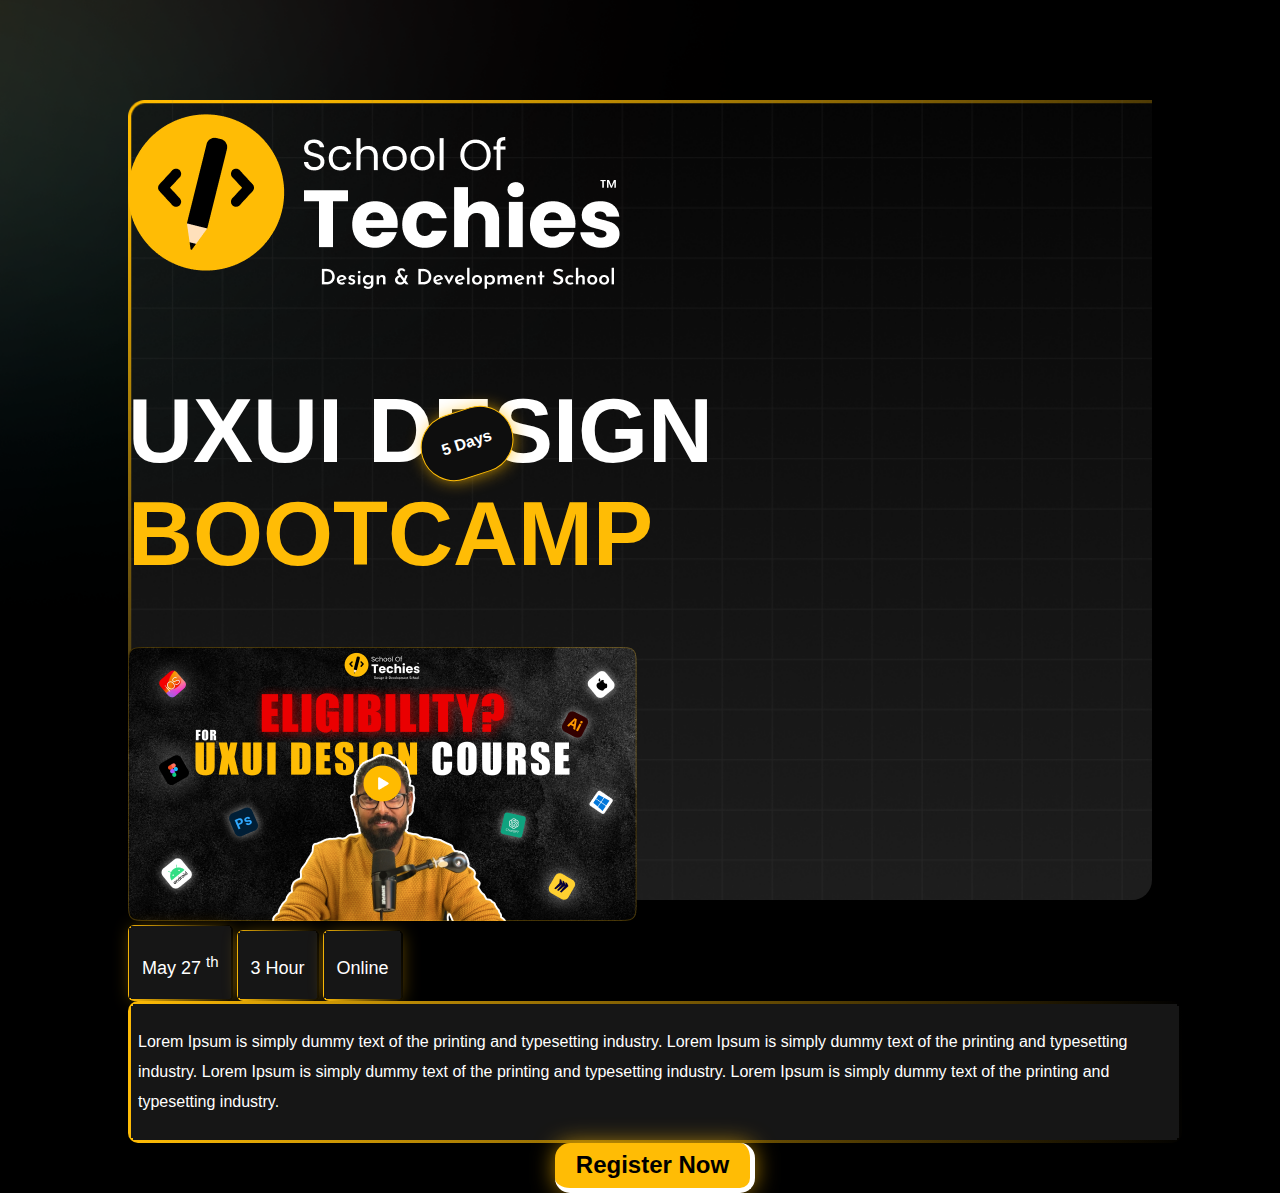
<file: UXUI-Bootcamp/test-two.html>
<!DOCTYPE html>
<html lang="en">
<head>
  <meta charset="UTF-8">
  <meta name="viewport" content="width=device-width, initial-scale=1.0">
  <title>Document</title>
  <link rel="stylesheet" href="./Assets/Css/test.css">
</head>
<body>
  <section>
    <div class="hero-bg-image">
        <div class="logo">
            <img src="./Assets/img/logo.png" class="ms-5 mt-5" alt="">
        </div>

        <div class="button">
            <h4><b class="fs-2">5</b> <span class="fw-lighter">Days</span></h4>
        </div>

        <div class="heading text-center">
            <h1>UXUI <span class="fw-light">DESIGN</span><br>
                <span style="color:#FFBC05; font-weight: 900 !important;">BOOTCAMP</span>
            </h1>
        </div>

        <div class="container">
            <div class="row p-5">
                <div class="col-lg">
                    <img src="./Assets/img/YOUTUBE-THUMBNAIL-img.png" alt="">
                </div>
                <div class="col-lg">
                    <div class="main-div d-flex justify-content-center gap-5">
                        <div class="sub-div">
                            <div class="d-flex d-inline-block icon-class">
                                <i class="fa-solid fa-calendar-days fs-4"></i>
                                <p>May 27 <sup>th</sup></p>
                            </div>
                        </div>
                        <div class="sub-div">
                            <div class="d-flex d-inline-block icon-class">
                                <i class="bi bi-hourglass-bottom fs-4"></i>
                                <p>3 Hour</p>
                            </div>
                        </div>
                        <div class="sub-div">
                            <div class="d-flex d-inline-block icon-class">
                                <i class="bi bi-globe fs-4"></i>
                                <p>Online</p>
                            </div>
                        </div>
                    </div>
                    <div class="text-box mt-3">
                        <p>Lorem Ipsum is simply dummy text of the printing and typesetting industry. Lorem Ipsum is simply dummy text of the printing and typesetting industry. Lorem Ipsum is simply dummy text of the printing and typesetting industry. Lorem Ipsum is simply dummy text of the printing and typesetting industry.</p>
                    </div>
                </div>
            </div>
            <div class="row">
                <button class="hero-btn">Register Now</button>
            </div>
        </div>
    </div>
</section>
</body>
</html>
</file>
<file: Bootcamp/fonts/et-line-font/style.css>
@font-face {
	font-family: 'et-line';
	src:url('fonts/et-line.eot');
	src:url('fonts/et-line.eot?#iefix') format('embedded-opentype'),
		url('fonts/et-line.woff') format('woff'),
		url('fonts/et-line.ttf') format('truetype'),
		url('fonts/et-line.svg#et-line') format('svg');
	font-weight: normal;
	font-style: normal;
}

/* Use the following CSS code if you want to use data attributes for inserting your icons */
[data-icon]:before {
	font-family: 'et-line';
	content: attr(data-icon);
	speak: none;
	font-weight: normal;
	font-variant: normal;
	text-transform: none;
	line-height: 1;
	-webkit-font-smoothing: antialiased;
	-moz-osx-font-smoothing: grayscale;
	display:inline-block;
}

/* Use the following CSS code if you want to have a class per icon */
/*
Instead of a list of all class selectors,
you can use the generic selector below, but it's slower:
[class*="icon-"] {
*/
.icon-mobile, .icon-laptop, .icon-desktop, .icon-tablet, .icon-phone, .icon-document, .icon-documents, .icon-search, .icon-clipboard, .icon-newspaper, .icon-notebook, .icon-book-open, .icon-browser, .icon-calendar, .icon-presentation, .icon-picture, .icon-pictures, .icon-video, .icon-camera, .icon-printer, .icon-toolbox, .icon-briefcase, .icon-wallet, .icon-gift, .icon-bargraph, .icon-grid, .icon-expand, .icon-focus, .icon-edit, .icon-adjustments, .icon-ribbon, .icon-hourglass, .icon-lock, .icon-megaphone, .icon-shield, .icon-trophy, .icon-flag, .icon-map, .icon-puzzle, .icon-basket, .icon-envelope, .icon-streetsign, .icon-telescope, .icon-gears, .icon-key, .icon-paperclip, .icon-attachment, .icon-pricetags, .icon-lightbulb, .icon-layers, .icon-pencil, .icon-tools, .icon-tools-2, .icon-scissors, .icon-paintbrush, .icon-magnifying-glass, .icon-circle-compass, .icon-linegraph, .icon-mic, .icon-strategy, .icon-beaker, .icon-caution, .icon-recycle, .icon-anchor, .icon-profile-male, .icon-profile-female, .icon-bike, .icon-wine, .icon-hotairballoon, .icon-globe, .icon-genius, .icon-map-pin, .icon-dial, .icon-chat, .icon-heart, .icon-cloud, .icon-upload, .icon-download, .icon-target, .icon-hazardous, .icon-piechart, .icon-speedometer, .icon-global, .icon-compass, .icon-lifesaver, .icon-clock, .icon-aperture, .icon-quote, .icon-scope, .icon-alarmclock, .icon-refresh, .icon-happy, .icon-sad, .icon-facebook, .icon-twitter, .icon-googleplus, .icon-rss, .icon-tumblr, .icon-linkedin, .icon-dribbble {
	font-family: 'et-line';
	speak: none;
	font-style: normal;
	font-weight: normal;
	font-variant: normal;
	text-transform: none;
	line-height: 1;
	-webkit-font-smoothing: antialiased;
	-moz-osx-font-smoothing: grayscale;
	display:inline-block;
}
.icon-mobile:before {
	content: "\e000";
}
.icon-laptop:before {
	content: "\e001";
}
.icon-desktop:before {
	content: "\e002";
}
.icon-tablet:before {
	content: "\e003";
}
.icon-phone:before {
	content: "\e004";
}
.icon-document:before {
	content: "\e005";
}
.icon-documents:before {
	content: "\e006";
}
.icon-search:before {
	content: "\e007";
}
.icon-clipboard:before {
	content: "\e008";
}
.icon-newspaper:before {
	content: "\e009";
}
.icon-notebook:before {
	content: "\e00a";
}
.icon-book-open:before {
	content: "\e00b";
}
.icon-browser:before {
	content: "\e00c";
}
.icon-calendar:before {
	content: "\e00d";
}
.icon-presentation:before {
	content: "\e00e";
}
.icon-picture:before {
	content: "\e00f";
}
.icon-pictures:before {
	content: "\e010";
}
.icon-video:before {
	content: "\e011";
}
.icon-camera:before {
	content: "\e012";
}
.icon-printer:before {
	content: "\e013";
}
.icon-toolbox:before {
	content: "\e014";
}
.icon-briefcase:before {
	content: "\e015";
}
.icon-wallet:before {
	content: "\e016";
}
.icon-gift:before {
	content: "\e017";
}
.icon-bargraph:before {
	content: "\e018";
}
.icon-grid:before {
	content: "\e019";
}
.icon-expand:before {
	content: "\e01a";
}
.icon-focus:before {
	content: "\e01b";
}
.icon-edit:before {
	content: "\e01c";
}
.icon-adjustments:before {
	content: "\e01d";
}
.icon-ribbon:before {
	content: "\e01e";
}
.icon-hourglass:before {
	content: "\e01f";
}
.icon-lock:before {
	content: "\e020";
}
.icon-megaphone:before {
	content: "\e021";
}
.icon-shield:before {
	content: "\e022";
}
.icon-trophy:before {
	content: "\e023";
}
.icon-flag:before {
	content: "\e024";
}
.icon-map:before {
	content: "\e025";
}
.icon-puzzle:before {
	content: "\e026";
}
.icon-basket:before {
	content: "\e027";
}
.icon-envelope:before {
	content: "\e028";
}
.icon-streetsign:before {
	content: "\e029";
}
.icon-telescope:before {
	content: "\e02a";
}
.icon-gears:before {
	content: "\e02b";
}
.icon-key:before {
	content: "\e02c";
}
.icon-paperclip:before {
	content: "\e02d";
}
.icon-attachment:before {
	content: "\e02e";
}
.icon-pricetags:before {
	content: "\e02f";
}
.icon-lightbulb:before {
	content: "\e030";
}
.icon-layers:before {
	content: "\e031";
}
.icon-pencil:before {
	content: "\e032";
}
.icon-tools:before {
	content: "\e033";
}
.icon-tools-2:before {
	content: "\e034";
}
.icon-scissors:before {
	content: "\e035";
}
.icon-paintbrush:before {
	content: "\e036";
}
.icon-magnifying-glass:before {
	content: "\e037";
}
.icon-circle-compass:before {
	content: "\e038";
}
.icon-linegraph:before {
	content: "\e039";
}
.icon-mic:before {
	content: "\e03a";
}
.icon-strategy:before {
	content: "\e03b";
}
.icon-beaker:before {
	content: "\e03c";
}
.icon-caution:before {
	content: "\e03d";
}
.icon-recycle:before {
	content: "\e03e";
}
.icon-anchor:before {
	content: "\e03f";
}
.icon-profile-male:before {
	content: "\e040";
}
.icon-profile-female:before {
	content: "\e041";
}
.icon-bike:before {
	content: "\e042";
}
.icon-wine:before {
	content: "\e043";
}
.icon-hotairballoon:before {
	content: "\e044";
}
.icon-globe:before {
	content: "\e045";
}
.icon-genius:before {
	content: "\e046";
}
.icon-map-pin:before {
	content: "\e047";
}
.icon-dial:before {
	content: "\e048";
}
.icon-chat:before {
	content: "\e049";
}
.icon-heart:before {
	content: "\e04a";
}
.icon-cloud:before {
	content: "\e04b";
}
.icon-upload:before {
	content: "\e04c";
}
.icon-download:before {
	content: "\e04d";
}
.icon-target:before {
	content: "\e04e";
}
.icon-hazardous:before {
	content: "\e04f";
}
.icon-piechart:before {
	content: "\e050";
}
.icon-speedometer:before {
	content: "\e051";
}
.icon-global:before {
	content: "\e052";
}
.icon-compass:before {
	content: "\e053";
}
.icon-lifesaver:before {
	content: "\e054";
}
.icon-clock:before {
	content: "\e055";
}
.icon-aperture:before {
	content: "\e056";
}
.icon-quote:before {
	content: "\e057";
}
.icon-scope:before {
	content: "\e058";
}
.icon-alarmclock:before {
	content: "\e059";
}
.icon-refresh:before {
	content: "\e05a";
}
.icon-happy:before {
	content: "\e05b";
}
.icon-sad:before {
	content: "\e05c";
}
.icon-facebook:before {
	content: "\e05d";
}
.icon-twitter:before {
	content: "\e05e";
}
.icon-googleplus:before {
	content: "\e05f";
}
.icon-rss:before {
	content: "\e060";
}
.icon-tumblr:before {
	content: "\e061";
}
.icon-linkedin:before {
	content: "\e062";
}
.icon-dribbble:before {
	content: "\e063";
}
</file>
<file: Bootcamp/fonts/elegant_font/HTML_CSS/style.css>
@font-face {
	font-family: 'ElegantIcons';
	src:url('fonts/ElegantIcons.eot');
	src:url('fonts/ElegantIcons.eot?#iefix') format('embedded-opentype'),
		url('fonts/ElegantIcons.woff') format('woff'),
		url('fonts/ElegantIcons.ttf') format('truetype'),
		url('fonts/ElegantIcons.svg#ElegantIcons') format('svg');
	font-weight: normal;
	font-style: normal;
}

/* Use the following CSS code if you want to use data attributes for inserting your icons */
[data-icon]:before {
	font-family: 'ElegantIcons';
	content: attr(data-icon);
	speak: none;
	font-weight: normal;
	font-variant: normal;
	text-transform: none;
	line-height: 1;
	-webkit-font-smoothing: antialiased;
	-moz-osx-font-smoothing: grayscale;
}

/* Use the following CSS code if you want to have a class per icon */
/*
Instead of a list of all class selectors,
you can use the generic selector below, but it's slower:
[class*="your-class-prefix"] {
*/
.arrow_up, .arrow_down, .arrow_left, .arrow_right, .arrow_left-up, .arrow_right-up, .arrow_right-down, .arrow_left-down, .arrow-up-down, .arrow_up-down_alt, .arrow_left-right_alt, .arrow_left-right, .arrow_expand_alt2, .arrow_expand_alt, .arrow_condense, .arrow_expand, .arrow_move, .arrow_carrot-up, .arrow_carrot-down, .arrow_carrot-left, .arrow_carrot-right, .arrow_carrot-2up, .arrow_carrot-2down, .arrow_carrot-2left, .arrow_carrot-2right, .arrow_carrot-up_alt2, .arrow_carrot-down_alt2, .arrow_carrot-left_alt2, .arrow_carrot-right_alt2, .arrow_carrot-2up_alt2, .arrow_carrot-2down_alt2, .arrow_carrot-2left_alt2, .arrow_carrot-2right_alt2, .arrow_triangle-up, .arrow_triangle-down, .arrow_triangle-left, .arrow_triangle-right, .arrow_triangle-up_alt2, .arrow_triangle-down_alt2, .arrow_triangle-left_alt2, .arrow_triangle-right_alt2, .arrow_back, .icon_minus-06, .icon_plus, .icon_close, .icon_check, .icon_minus_alt2, .icon_plus_alt2, .icon_close_alt2, .icon_check_alt2, .icon_zoom-out_alt, .icon_zoom-in_alt, .icon_search, .icon_box-empty, .icon_box-selected, .icon_minus-box, .icon_plus-box, .icon_box-checked, .icon_circle-empty, .icon_circle-slelected, .icon_stop_alt2, .icon_stop, .icon_pause_alt2, .icon_pause, .icon_menu, .icon_menu-square_alt2, .icon_menu-circle_alt2, .icon_ul, .icon_ol, .icon_adjust-horiz, .icon_adjust-vert, .icon_document_alt, .icon_documents_alt, .icon_pencil, .icon_pencil-edit_alt, .icon_pencil-edit, .icon_folder-alt, .icon_folder-open_alt, .icon_folder-add_alt, .icon_info_alt, .icon_error-oct_alt, .icon_error-circle_alt, .icon_error-triangle_alt, .icon_question_alt2, .icon_question, .icon_comment_alt, .icon_chat_alt, .icon_vol-mute_alt, .icon_volume-low_alt, .icon_volume-high_alt, .icon_quotations, .icon_quotations_alt2, .icon_clock_alt, .icon_lock_alt, .icon_lock-open_alt, .icon_key_alt, .icon_cloud_alt, .icon_cloud-upload_alt, .icon_cloud-download_alt, .icon_image, .icon_images, .icon_lightbulb_alt, .icon_gift_alt, .icon_house_alt, .icon_genius, .icon_mobile, .icon_tablet, .icon_laptop, .icon_desktop, .icon_camera_alt, .icon_mail_alt, .icon_cone_alt, .icon_ribbon_alt, .icon_bag_alt, .icon_creditcard, .icon_cart_alt, .icon_paperclip, .icon_tag_alt, .icon_tags_alt, .icon_trash_alt, .icon_cursor_alt, .icon_mic_alt, .icon_compass_alt, .icon_pin_alt, .icon_pushpin_alt, .icon_map_alt, .icon_drawer_alt, .icon_toolbox_alt, .icon_book_alt, .icon_calendar, .icon_film, .icon_table, .icon_contacts_alt, .icon_headphones, .icon_lifesaver, .icon_piechart, .icon_refresh, .icon_link_alt, .icon_link, .icon_loading, .icon_blocked, .icon_archive_alt, .icon_heart_alt, .icon_star_alt, .icon_star-half_alt, .icon_star, .icon_star-half, .icon_tools, .icon_tool, .icon_cog, .icon_cogs, .arrow_up_alt, .arrow_down_alt, .arrow_left_alt, .arrow_right_alt, .arrow_left-up_alt, .arrow_right-up_alt, .arrow_right-down_alt, .arrow_left-down_alt, .arrow_condense_alt, .arrow_expand_alt3, .arrow_carrot_up_alt, .arrow_carrot-down_alt, .arrow_carrot-left_alt, .arrow_carrot-right_alt, .arrow_carrot-2up_alt, .arrow_carrot-2dwnn_alt, .arrow_carrot-2left_alt, .arrow_carrot-2right_alt, .arrow_triangle-up_alt, .arrow_triangle-down_alt, .arrow_triangle-left_alt, .arrow_triangle-right_alt, .icon_minus_alt, .icon_plus_alt, .icon_close_alt, .icon_check_alt, .icon_zoom-out, .icon_zoom-in, .icon_stop_alt, .icon_menu-square_alt, .icon_menu-circle_alt, .icon_document, .icon_documents, .icon_pencil_alt, .icon_folder, .icon_folder-open, .icon_folder-add, .icon_folder_upload, .icon_folder_download, .icon_info, .icon_error-circle, .icon_error-oct, .icon_error-triangle, .icon_question_alt, .icon_comment, .icon_chat, .icon_vol-mute, .icon_volume-low, .icon_volume-high, .icon_quotations_alt, .icon_clock, .icon_lock, .icon_lock-open, .icon_key, .icon_cloud, .icon_cloud-upload, .icon_cloud-download, .icon_lightbulb, .icon_gift, .icon_house, .icon_camera, .icon_mail, .icon_cone, .icon_ribbon, .icon_bag, .icon_cart, .icon_tag, .icon_tags, .icon_trash, .icon_cursor, .icon_mic, .icon_compass, .icon_pin, .icon_pushpin, .icon_map, .icon_drawer, .icon_toolbox, .icon_book, .icon_contacts, .icon_archive, .icon_heart, .icon_profile, .icon_group, .icon_grid-2x2, .icon_grid-3x3, .icon_music, .icon_pause_alt, .icon_phone, .icon_upload, .icon_download, .social_facebook, .social_twitter, .social_pinterest, .social_googleplus, .social_tumblr, .social_tumbleupon, .social_wordpress, .social_instagram, .social_dribbble, .social_vimeo, .social_linkedin, .social_rss, .social_deviantart, .social_share, .social_myspace, .social_skype, .social_youtube, .social_picassa, .social_googledrive, .social_flickr, .social_blogger, .social_spotify, .social_delicious, .social_facebook_circle, .social_twitter_circle, .social_pinterest_circle, .social_googleplus_circle, .social_tumblr_circle, .social_stumbleupon_circle, .social_wordpress_circle, .social_instagram_circle, .social_dribbble_circle, .social_vimeo_circle, .social_linkedin_circle, .social_rss_circle, .social_deviantart_circle, .social_share_circle, .social_myspace_circle, .social_skype_circle, .social_youtube_circle, .social_picassa_circle, .social_googledrive_alt2, .social_flickr_circle, .social_blogger_circle, .social_spotify_circle, .social_delicious_circle, .social_facebook_square, .social_twitter_square, .social_pinterest_square, .social_googleplus_square, .social_tumblr_square, .social_stumbleupon_square, .social_wordpress_square, .social_instagram_square, .social_dribbble_square, .social_vimeo_square, .social_linkedin_square, .social_rss_square, .social_deviantart_square, .social_share_square, .social_myspace_square, .social_skype_square, .social_youtube_square, .social_picassa_square, .social_googledrive_square, .social_flickr_square, .social_blogger_square, .social_spotify_square, .social_delicious_square, .icon_printer, .icon_calulator, .icon_building, .icon_floppy, .icon_drive, .icon_search-2, .icon_id, .icon_id-2, .icon_puzzle, .icon_like, .icon_dislike, .icon_mug, .icon_currency, .icon_wallet, .icon_pens, .icon_easel, .icon_flowchart, .icon_datareport, .icon_briefcase, .icon_shield, .icon_percent, .icon_globe, .icon_globe-2, .icon_target, .icon_hourglass, .icon_balance, .icon_rook, .icon_printer-alt, .icon_calculator_alt, .icon_building_alt, .icon_floppy_alt, .icon_drive_alt, .icon_search_alt, .icon_id_alt, .icon_id-2_alt, .icon_puzzle_alt, .icon_like_alt, .icon_dislike_alt, .icon_mug_alt, .icon_currency_alt, .icon_wallet_alt, .icon_pens_alt, .icon_easel_alt, .icon_flowchart_alt, .icon_datareport_alt, .icon_briefcase_alt, .icon_shield_alt, .icon_percent_alt, .icon_globe_alt, .icon_clipboard {
	font-family: 'ElegantIcons';
	speak: none;
	font-style: normal;
	font-weight: normal;
	font-variant: normal;
	text-transform: none;
	line-height: 1;
	-webkit-font-smoothing: antialiased;
}
.arrow_up:before {
	content: "\21";
}
.arrow_down:before {
	content: "\22";
}
.arrow_left:before {
	content: "\23";
}
.arrow_right:before {
	content: "\24";
}
.arrow_left-up:before {
	content: "\25";
}
.arrow_right-up:before {
	content: "\26";
}
.arrow_right-down:before {
	content: "\27";
}
.arrow_left-down:before {
	content: "\28";
}
.arrow-up-down:before {
	content: "\29";
}
.arrow_up-down_alt:before {
	content: "\2a";
}
.arrow_left-right_alt:before {
	content: "\2b";
}
.arrow_left-right:before {
	content: "\2c";
}
.arrow_expand_alt2:before {
	content: "\2d";
}
.arrow_expand_alt:before {
	content: "\2e";
}
.arrow_condense:before {
	content: "\2f";
}
.arrow_expand:before {
	content: "\30";
}
.arrow_move:before {
	content: "\31";
}
.arrow_carrot-up:before {
	content: "\32";
}
.arrow_carrot-down:before {
	content: "\33";
}
.arrow_carrot-left:before {
	content: "\34";
}
.arrow_carrot-right:before {
	content: "\35";
}
.arrow_carrot-2up:before {
	content: "\36";
}
.arrow_carrot-2down:before {
	content: "\37";
}
.arrow_carrot-2left:before {
	content: "\38";
}
.arrow_carrot-2right:before {
	content: "\39";
}
.arrow_carrot-up_alt2:before {
	content: "\3a";
}
.arrow_carrot-down_alt2:before {
	content: "\3b";
}
.arrow_carrot-left_alt2:before {
	content: "\3c";
}
.arrow_carrot-right_alt2:before {
	content: "\3d";
}
.arrow_carrot-2up_alt2:before {
	content: "\3e";
}
.arrow_carrot-2down_alt2:before {
	content: "\3f";
}
.arrow_carrot-2left_alt2:before {
	content: "\40";
}
.arrow_carrot-2right_alt2:before {
	content: "\41";
}
.arrow_triangle-up:before {
	content: "\42";
}
.arrow_triangle-down:before {
	content: "\43";
}
.arrow_triangle-left:before {
	content: "\44";
}
.arrow_triangle-right:before {
	content: "\45";
}
.arrow_triangle-up_alt2:before {
	content: "\46";
}
.arrow_triangle-down_alt2:before {
	content: "\47";
}
.arrow_triangle-left_alt2:before {
	content: "\48";
}
.arrow_triangle-right_alt2:before {
	content: "\49";
}
.arrow_back:before {
	content: "\4a";
}
.icon_minus-06:before {
	content: "\4b";
}
.icon_plus:before {
	content: "\4c";
}
.icon_close:before {
	content: "\4d";
}
.icon_check:before {
	content: "\4e";
}
.icon_minus_alt2:before {
	content: "\4f";
}
.icon_plus_alt2:before {
	content: "\50";
}
.icon_close_alt2:before {
	content: "\51";
}
.icon_check_alt2:before {
	content: "\52";
}
.icon_zoom-out_alt:before {
	content: "\53";
}
.icon_zoom-in_alt:before {
	content: "\54";
}
.icon_search:before {
	content: "\55";
}
.icon_box-empty:before {
	content: "\56";
}
.icon_box-selected:before {
	content: "\57";
}
.icon_minus-box:before {
	content: "\58";
}
.icon_plus-box:before {
	content: "\59";
}
.icon_box-checked:before {
	content: "\5a";
}
.icon_circle-empty:before {
	content: "\5b";
}
.icon_circle-slelected:before {
	content: "\5c";
}
.icon_stop_alt2:before {
	content: "\5d";
}
.icon_stop:before {
	content: "\5e";
}
.icon_pause_alt2:before {
	content: "\5f";
}
.icon_pause:before {
	content: "\60";
}
.icon_menu:before {
	content: "\61";
}
.icon_menu-square_alt2:before {
	content: "\62";
}
.icon_menu-circle_alt2:before {
	content: "\63";
}
.icon_ul:before {
	content: "\64";
}
.icon_ol:before {
	content: "\65";
}
.icon_adjust-horiz:before {
	content: "\66";
}
.icon_adjust-vert:before {
	content: "\67";
}
.icon_document_alt:before {
	content: "\68";
}
.icon_documents_alt:before {
	content: "\69";
}
.icon_pencil:before {
	content: "\6a";
}
.icon_pencil-edit_alt:before {
	content: "\6b";
}
.icon_pencil-edit:before {
	content: "\6c";
}
.icon_folder-alt:before {
	content: "\6d";
}
.icon_folder-open_alt:before {
	content: "\6e";
}
.icon_folder-add_alt:before {
	content: "\6f";
}
.icon_info_alt:before {
	content: "\70";
}
.icon_error-oct_alt:before {
	content: "\71";
}
.icon_error-circle_alt:before {
	content: "\72";
}
.icon_error-triangle_alt:before {
	content: "\73";
}
.icon_question_alt2:before {
	content: "\74";
}
.icon_question:before {
	content: "\75";
}
.icon_comment_alt:before {
	content: "\76";
}
.icon_chat_alt:before {
	content: "\77";
}
.icon_vol-mute_alt:before {
	content: "\78";
}
.icon_volume-low_alt:before {
	content: "\79";
}
.icon_volume-high_alt:before {
	content: "\7a";
}
.icon_quotations:before {
	content: "\7b";
}
.icon_quotations_alt2:before {
	content: "\7c";
}
.icon_clock_alt:before {
	content: "\7d";
}
.icon_lock_alt:before {
	content: "\7e";
}
.icon_lock-open_alt:before {
	content: "\e000";
}
.icon_key_alt:before {
	content: "\e001";
}
.icon_cloud_alt:before {
	content: "\e002";
}
.icon_cloud-upload_alt:before {
	content: "\e003";
}
.icon_cloud-download_alt:before {
	content: "\e004";
}
.icon_image:before {
	content: "\e005";
}
.icon_images:before {
	content: "\e006";
}
.icon_lightbulb_alt:before {
	content: "\e007";
}
.icon_gift_alt:before {
	content: "\e008";
}
.icon_house_alt:before {
	content: "\e009";
}
.icon_genius:before {
	content: "\e00a";
}
.icon_mobile:before {
	content: "\e00b";
}
.icon_tablet:before {
	content: "\e00c";
}
.icon_laptop:before {
	content: "\e00d";
}
.icon_desktop:before {
	content: "\e00e";
}
.icon_camera_alt:before {
	content: "\e00f";
}
.icon_mail_alt:before {
	content: "\e010";
}
.icon_cone_alt:before {
	content: "\e011";
}
.icon_ribbon_alt:before {
	content: "\e012";
}
.icon_bag_alt:before {
	content: "\e013";
}
.icon_creditcard:before {
	content: "\e014";
}
.icon_cart_alt:before {
	content: "\e015";
}
.icon_paperclip:before {
	content: "\e016";
}
.icon_tag_alt:before {
	content: "\e017";
}
.icon_tags_alt:before {
	content: "\e018";
}
.icon_trash_alt:before {
	content: "\e019";
}
.icon_cursor_alt:before {
	content: "\e01a";
}
.icon_mic_alt:before {
	content: "\e01b";
}
.icon_compass_alt:before {
	content: "\e01c";
}
.icon_pin_alt:before {
	content: "\e01d";
}
.icon_pushpin_alt:before {
	content: "\e01e";
}
.icon_map_alt:before {
	content: "\e01f";
}
.icon_drawer_alt:before {
	content: "\e020";
}
.icon_toolbox_alt:before {
	content: "\e021";
}
.icon_book_alt:before {
	content: "\e022";
}
.icon_calendar:before {
	content: "\e023";
}
.icon_film:before {
	content: "\e024";
}
.icon_table:before {
	content: "\e025";
}
.icon_contacts_alt:before {
	content: "\e026";
}
.icon_headphones:before {
	content: "\e027";
}
.icon_lifesaver:before {
	content: "\e028";
}
.icon_piechart:before {
	content: "\e029";
}
.icon_refresh:before {
	content: "\e02a";
}
.icon_link_alt:before {
	content: "\e02b";
}
.icon_link:before {
	content: "\e02c";
}
.icon_loading:before {
	content: "\e02d";
}
.icon_blocked:before {
	content: "\e02e";
}
.icon_archive_alt:before {
	content: "\e02f";
}
.icon_heart_alt:before {
	content: "\e030";
}
.icon_star_alt:before {
	content: "\e031";
}
.icon_star-half_alt:before {
	content: "\e032";
}
.icon_star:before {
	content: "\e033";
}
.icon_star-half:before {
	content: "\e034";
}
.icon_tools:before {
	content: "\e035";
}
.icon_tool:before {
	content: "\e036";
}
.icon_cog:before {
	content: "\e037";
}
.icon_cogs:before {
	content: "\e038";
}
.arrow_up_alt:before {
	content: "\e039";
}
.arrow_down_alt:before {
	content: "\e03a";
}
.arrow_left_alt:before {
	content: "\e03b";
}
.arrow_right_alt:before {
	content: "\e03c";
}
.arrow_left-up_alt:before {
	content: "\e03d";
}
.arrow_right-up_alt:before {
	content: "\e03e";
}
.arrow_right-down_alt:before {
	content: "\e03f";
}
.arrow_left-down_alt:before {
	content: "\e040";
}
.arrow_condense_alt:before {
	content: "\e041";
}
.arrow_expand_alt3:before {
	content: "\e042";
}
.arrow_carrot_up_alt:before {
	content: "\e043";
}
.arrow_carrot-down_alt:before {
	content: "\e044";
}
.arrow_carrot-left_alt:before {
	content: "\e045";
}
.arrow_carrot-right_alt:before {
	content: "\e046";
}
.arrow_carrot-2up_alt:before {
	content: "\e047";
}
.arrow_carrot-2dwnn_alt:before {
	content: "\e048";
}
.arrow_carrot-2left_alt:before {
	content: "\e049";
}
.arrow_carrot-2right_alt:before {
	content: "\e04a";
}
.arrow_triangle-up_alt:before {
	content: "\e04b";
}
.arrow_triangle-down_alt:before {
	content: "\e04c";
}
.arrow_triangle-left_alt:before {
	content: "\e04d";
}
.arrow_triangle-right_alt:before {
	content: "\e04e";
}
.icon_minus_alt:before {
	content: "\e04f";
}
.icon_plus_alt:before {
	content: "\e050";
}
.icon_close_alt:before {
	content: "\e051";
}
.icon_check_alt:before {
	content: "\e052";
}
.icon_zoom-out:before {
	content: "\e053";
}
.icon_zoom-in:before {
	content: "\e054";
}
.icon_stop_alt:before {
	content: "\e055";
}
.icon_menu-square_alt:before {
	content: "\e056";
}
.icon_menu-circle_alt:before {
	content: "\e057";
}
.icon_document:before {
	content: "\e058";
}
.icon_documents:before {
	content: "\e059";
}
.icon_pencil_alt:before {
	content: "\e05a";
}
.icon_folder:before {
	content: "\e05b";
}
.icon_folder-open:before {
	content: "\e05c";
}
.icon_folder-add:before {
	content: "\e05d";
}
.icon_folder_upload:before {
	content: "\e05e";
}
.icon_folder_download:before {
	content: "\e05f";
}
.icon_info:before {
	content: "\e060";
}
.icon_error-circle:before {
	content: "\e061";
}
.icon_error-oct:before {
	content: "\e062";
}
.icon_error-triangle:before {
	content: "\e063";
}
.icon_question_alt:before {
	content: "\e064";
}
.icon_comment:before {
	content: "\e065";
}
.icon_chat:before {
	content: "\e066";
}
.icon_vol-mute:before {
	content: "\e067";
}
.icon_volume-low:before {
	content: "\e068";
}
.icon_volume-high:before {
	content: "\e069";
}
.icon_quotations_alt:before {
	content: "\e06a";
}
.icon_clock:before {
	content: "\e06b";
}
.icon_lock:before {
	content: "\e06c";
}
.icon_lock-open:before {
	content: "\e06d";
}
.icon_key:before {
	content: "\e06e";
}
.icon_cloud:before {
	content: "\e06f";
}
.icon_cloud-upload:before {
	content: "\e070";
}
.icon_cloud-download:before {
	content: "\e071";
}
.icon_lightbulb:before {
	content: "\e072";
}
.icon_gift:before {
	content: "\e073";
}
.icon_house:before {
	content: "\e074";
}
.icon_camera:before {
	content: "\e075";
}
.icon_mail:before {
	content: "\e076";
}
.icon_cone:before {
	content: "\e077";
}
.icon_ribbon:before {
	content: "\e078";
}
.icon_bag:before {
	content: "\e079";
}
.icon_cart:before {
	content: "\e07a";
}
.icon_tag:before {
	content: "\e07b";
}
.icon_tags:before {
	content: "\e07c";
}
.icon_trash:before {
	content: "\e07d";
}
.icon_cursor:before {
	content: "\e07e";
}
.icon_mic:before {
	content: "\e07f";
}
.icon_compass:before {
	content: "\e080";
}
.icon_pin:before {
	content: "\e081";
}
.icon_pushpin:before {
	content: "\e082";
}
.icon_map:before {
	content: "\e083";
}
.icon_drawer:before {
	content: "\e084";
}
.icon_toolbox:before {
	content: "\e085";
}
.icon_book:before {
	content: "\e086";
}
.icon_contacts:before {
	content: "\e087";
}
.icon_archive:before {
	content: "\e088";
}
.icon_heart:before {
	content: "\e089";
}
.icon_profile:before {
	content: "\e08a";
}
.icon_group:before {
	content: "\e08b";
}
.icon_grid-2x2:before {
	content: "\e08c";
}
.icon_grid-3x3:before {
	content: "\e08d";
}
.icon_music:before {
	content: "\e08e";
}
.icon_pause_alt:before {
	content: "\e08f";
}
.icon_phone:before {
	content: "\e090";
}
.icon_upload:before {
	content: "\e091";
}
.icon_download:before {
	content: "\e092";
}
.social_facebook:before {
	content: "\e093";
}
.social_twitter:before {
	content: "\e094";
}
.social_pinterest:before {
	content: "\e095";
}
.social_googleplus:before {
	content: "\e096";
}
.social_tumblr:before {
	content: "\e097";
}
.social_tumbleupon:before {
	content: "\e098";
}
.social_wordpress:before {
	content: "\e099";
}
.social_instagram:before {
	content: "\e09a";
}
.social_dribbble:before {
	content: "\e09b";
}
.social_vimeo:before {
	content: "\e09c";
}
.social_linkedin:before {
	content: "\e09d";
}
.social_rss:before {
	content: "\e09e";
}
.social_deviantart:before {
	content: "\e09f";
}
.social_share:before {
	content: "\e0a0";
}
.social_myspace:before {
	content: "\e0a1";
}
.social_skype:before {
	content: "\e0a2";
}
.social_youtube:before {
	content: "\e0a3";
}
.social_picassa:before {
	content: "\e0a4";
}
.social_googledrive:before {
	content: "\e0a5";
}
.social_flickr:before {
	content: "\e0a6";
}
.social_blogger:before {
	content: "\e0a7";
}
.social_spotify:before {
	content: "\e0a8";
}
.social_delicious:before {
	content: "\e0a9";
}
.social_facebook_circle:before {
	content: "\e0aa";
}
.social_twitter_circle:before {
	content: "\e0ab";
}
.social_pinterest_circle:before {
	content: "\e0ac";
}
.social_googleplus_circle:before {
	content: "\e0ad";
}
.social_tumblr_circle:before {
	content: "\e0ae";
}
.social_stumbleupon_circle:before {
	content: "\e0af";
}
.social_wordpress_circle:before {
	content: "\e0b0";
}
.social_instagram_circle:before {
	content: "\e0b1";
}
.social_dribbble_circle:before {
	content: "\e0b2";
}
.social_vimeo_circle:before {
	content: "\e0b3";
}
.social_linkedin_circle:before {
	content: "\e0b4";
}
.social_rss_circle:before {
	content: "\e0b5";
}
.social_deviantart_circle:before {
	content: "\e0b6";
}
.social_share_circle:before {
	content: "\e0b7";
}
.social_myspace_circle:before {
	content: "\e0b8";
}
.social_skype_circle:before {
	content: "\e0b9";
}
.social_youtube_circle:before {
	content: "\e0ba";
}
.social_picassa_circle:before {
	content: "\e0bb";
}
.social_googledrive_alt2:before {
	content: "\e0bc";
}
.social_flickr_circle:before {
	content: "\e0bd";
}
.social_blogger_circle:before {
	content: "\e0be";
}
.social_spotify_circle:before {
	content: "\e0bf";
}
.social_delicious_circle:before {
	content: "\e0c0";
}
.social_facebook_square:before {
	content: "\e0c1";
}
.social_twitter_square:before {
	content: "\e0c2";
}
.social_pinterest_square:before {
	content: "\e0c3";
}
.social_googleplus_square:before {
	content: "\e0c4";
}
.social_tumblr_square:before {
	content: "\e0c5";
}
.social_stumbleupon_square:before {
	content: "\e0c6";
}
.social_wordpress_square:before {
	content: "\e0c7";
}
.social_instagram_square:before {
	content: "\e0c8";
}
.social_dribbble_square:before {
	content: "\e0c9";
}
.social_vimeo_square:before {
	content: "\e0ca";
}
.social_linkedin_square:before {
	content: "\e0cb";
}
.social_rss_square:before {
	content: "\e0cc";
}
.social_deviantart_square:before {
	content: "\e0cd";
}
.social_share_square:before {
	content: "\e0ce";
}
.social_myspace_square:before {
	content: "\e0cf";
}
.social_skype_square:before {
	content: "\e0d0";
}
.social_youtube_square:before {
	content: "\e0d1";
}
.social_picassa_square:before {
	content: "\e0d2";
}
.social_googledrive_square:before {
	content: "\e0d3";
}
.social_flickr_square:before {
	content: "\e0d4";
}
.social_blogger_square:before {
	content: "\e0d5";
}
.social_spotify_square:before {
	content: "\e0d6";
}
.social_delicious_square:before {
	content: "\e0d7";
}
.icon_printer:before {
	content: "\e103";
}
.icon_calulator:before {
	content: "\e0ee";
}
.icon_building:before {
	content: "\e0ef";
}
.icon_floppy:before {
	content: "\e0e8";
}
.icon_drive:before {
	content: "\e0ea";
}
.icon_search-2:before {
	content: "\e101";
}
.icon_id:before {
	content: "\e107";
}
.icon_id-2:before {
	content: "\e108";
}
.icon_puzzle:before {
	content: "\e102";
}
.icon_like:before {
	content: "\e106";
}
.icon_dislike:before {
	content: "\e0eb";
}
.icon_mug:before {
	content: "\e105";
}
.icon_currency:before {
	content: "\e0ed";
}
.icon_wallet:before {
	content: "\e100";
}
.icon_pens:before {
	content: "\e104";
}
.icon_easel:before {
	content: "\e0e9";
}
.icon_flowchart:before {
	content: "\e109";
}
.icon_datareport:before {
	content: "\e0ec";
}
.icon_briefcase:before {
	content: "\e0fe";
}
.icon_shield:before {
	content: "\e0f6";
}
.icon_percent:before {
	content: "\e0fb";
}
.icon_globe:before {
	content: "\e0e2";
}
.icon_globe-2:before {
	content: "\e0e3";
}
.icon_target:before {
	content: "\e0f5";
}
.icon_hourglass:before {
	content: "\e0e1";
}
.icon_balance:before {
	content: "\e0ff";
}
.icon_rook:before {
	content: "\e0f8";
}
.icon_printer-alt:before {
	content: "\e0fa";
}
.icon_calculator_alt:before {
	content: "\e0e7";
}
.icon_building_alt:before {
	content: "\e0fd";
}
.icon_floppy_alt:before {
	content: "\e0e4";
}
.icon_drive_alt:before {
	content: "\e0e5";
}
.icon_search_alt:before {
	content: "\e0f7";
}
.icon_id_alt:before {
	content: "\e0e0";
}
.icon_id-2_alt:before {
	content: "\e0fc";
}
.icon_puzzle_alt:before {
	content: "\e0f9";
}
.icon_like_alt:before {
	content: "\e0dd";
}
.icon_dislike_alt:before {
	content: "\e0f1";
}
.icon_mug_alt:before {
	content: "\e0dc";
}
.icon_currency_alt:before {
	content: "\e0f3";
}
.icon_wallet_alt:before {
	content: "\e0d8";
}
.icon_pens_alt:before {
	content: "\e0db";
}
.icon_easel_alt:before {
	content: "\e0f0";
}
.icon_flowchart_alt:before {
	content: "\e0df";
}
.icon_datareport_alt:before {
	content: "\e0f2";
}
.icon_briefcase_alt:before {
	content: "\e0f4";
}
.icon_shield_alt:before {
	content: "\e0d9";
}
.icon_percent_alt:before {
	content: "\e0da";
}
.icon_globe_alt:before {
	content: "\e0de";
}
.icon_clipboard:before {
	content: "\e0e6";
}


	.glyph {
		float: left;
		text-align: center;
		padding: .75em;
		margin: .4em 1.5em .75em 0;
		width: 6em;
text-shadow: none;
	}
        .glyph_big {
        font-size: 128px;
        color: #59c5dc;
        float: left;
        margin-right: 20px;
        }

        .glyph div { padding-bottom: 10px;}

	.glyph input {
		font-family: consolas, monospace;
		font-size: 12px;
		width: 100%;
		text-align: center;
		border: 0;
		box-shadow: 0 0 0 1px #ccc;
		padding: .2em;
                -moz-border-radius: 5px;
                -webkit-border-radius: 5px;
	}
	.centered {
		margin-left: auto;
		margin-right: auto;
	}
	.glyph .fs1 {
		font-size: 2em;
	}
</file>
<file: UXUI-Bootcamp/Assets/Css/test.css>
:root {
    --Primary-color: #FFBC05;
    --Secondary-color: #ffff;
    --bg-color: #0E0E0E;
    --font-family-sans: "Plus Jakarta Sans", sans-serif;
}

h1, h2, h3, h4, h5, h6, p {
    font-family: var(--font-family-sans);
}

body {
    background-image: url(../img/bg-image.png);
    background-repeat: no-repeat;
    background-size: cover;
    margin: 0;
    padding: 0;
}

.container {
    width: 100%;
    padding: 0 15px;
    margin: 0 auto;
}

.row {
    display: flex;
    flex-wrap: wrap;
    margin: 0 -15px;
}

.col {
    flex: 1;
    padding: 0 15px;
}

.hero-bg-image {
    width: 80%;
    height: 800px;
    background-image: url(../img/hero-bg.png);
    background-repeat: no-repeat;
    background-size: cover;
    margin-left: auto;
    margin-right: auto;
    margin-top: 100px;
    border-bottom-left-radius: 20px;
    border-bottom-right-radius: 20px;
}

.heading {
    color: white;
    font-weight: 300px;
    font-family: var(--font-family-sans);
}

.heading h1 {
    font-size: 90px;
    font-weight: 900;
}

.button {
    z-index: 1;
    position: absolute;
    left: 420px;
    margin-top: 90px;
    color: white;
    background-color: var(--bg-color);
    padding: 2px 20px;
    border-radius: 100px;
    border: #FFBC05 solid 0.5px;
    box-shadow: 1px 1px 18px -3px rgba(255, 187, 0, 0.93);
    -webkit-box-shadow: 1px 1px 18px -3px rgba(255, 187, 0, 0.93);
    -moz-box-shadow: 1px 1px 18px -3px rgba(255, 187, 0, 0.93);
    transform: rotate(-18deg);
}

.sub-div {
    display: inline-block;
    width: auto;
    height: auto;
    padding: 4px;
    box-sizing: border-box;
    border-radius: 6px;
    background:
        radial-gradient(circle at 100% 100%, #161616 0, #161616 2px, transparent 2px) 0% 0%/6px 6px no-repeat,
        radial-gradient(circle at 0 100%, #161616 0, #161616 2px, transparent 2px) 100% 0%/6px 6px no-repeat,
        radial-gradient(circle at 100% 0, #161616 0, #161616 2px, transparent 2px) 0% 100%/6px 6px no-repeat,
        radial-gradient(circle at 0 0, #161616 0, #161616 2px, transparent 2px) 100% 100%/6px 6px no-repeat,
        linear-gradient(#161616, #161616) 50% 50%/calc(100% - 3px) calc(100% - 6px) no-repeat,
        linear-gradient(#161616, #161616) 50% 50%/calc(100% - 6px) calc(100% - 3px) no-repeat,
        linear-gradient(265deg, #000000 0%, #ffbc06 100%) no-repeat;
    box-shadow: 1px 1px 18px -3px rgba(255, 187, 0, 0);
    -webkit-box-shadow: 1px 1px 18px -3px rgba(255, 187, 0, 0.407);
    -moz-box-shadow: 1px 1px 18px -3px rgba(255, 187, 0, 0);
}

.icon-class {
    color: white;
}

.icon-class i {
    color: #FFBC05;
    padding: 10px;
}

.icon-class p {
    color: white;
    font-weight: 500;
    font-size: 18px;
    padding: 0px 10px;
    margin-top: 6px;
}

.text-box {
    display: inline-block;
    width: auto;
    height: auto;
    padding: 4px;
    box-sizing: border-box;
    border-radius: 6px;
    background:
        radial-gradient(circle at 100% 100%, #1616162e 0, #1616162e 2px, transparent 2px) 0% 0%/6px 6px no-repeat,
        radial-gradient(circle at 0 100%, #16161627 0, #1616162e 2px, transparent 2px) 100% 0%/6px 6px no-repeat,
        radial-gradient(circle at 100% 0, #161616 0, #1616162e 2px, transparent 2px) 0% 100%/6px 6px no-repeat,
        radial-gradient(circle at 0 0, #161616 0, #1616162e 2px, transparent 2px) 100% 100%/6px 6px no-repeat,
        linear-gradient(#161616, #161616) 50% 50%/calc(100% - 6px) calc(100% - 10px) no-repeat,
        linear-gradient(#161616, #161616) 50% 50%/calc(100% - 10px) calc(100% - 6px) no-repeat,
        linear-gradient(265deg, #000000 0%, #ffbc06 100%) no-repeat;
    border-radius: 10px;
    color: white;
    padding: 10px;
    line-height: 30px;
}

.hero-btn {
    font-family: var(--font-family-sans);
    width: 200px;
    height: 50px;
    margin-left: auto;
    margin-right: auto;
    border-radius: 15px;
    border-style: none;
    font-size: 24px;
    font-weight: 900;
    background-color: var(--Primary-color);
    box-shadow: 0px 0px 23px -2px rgba(255, 187, 0, 0.78);
    -webkit-box-shadow: 0px 0px 23px -2px rgba(255, 187, 0, 0.78);
    -moz-box-shadow: 0px 0px 23px -2px rgba(255, 187, 0, 0.78);
    border-right: 5px solid white;
    border-bottom: 5px solid white;
}

@media (max-width: 767px) {
    .hero-bg-image {
        width: 100%;
        height: auto;
        margin-top: 50px;
        border-bottom-left-radius: 0;
        border-bottom-right-radius: 0;
    }

    .heading h1 {
        font-size: 50px;
    }

    .button {
        position: static;
        margin: 20px auto;
        transform: none;
    }

    .text-box {
        line-height: 20px;
        padding: 10px;
    }

    .row {
        flex-direction: column;
        padding: 0;
    }

    .col-lg {
        width: 100%;
        padding: 0;
    }

    .icon-class p {
        font-size: 14px;
    }

    .hero-btn {
        width: 100%;
        font-size: 18px;
    }
}
</file>
